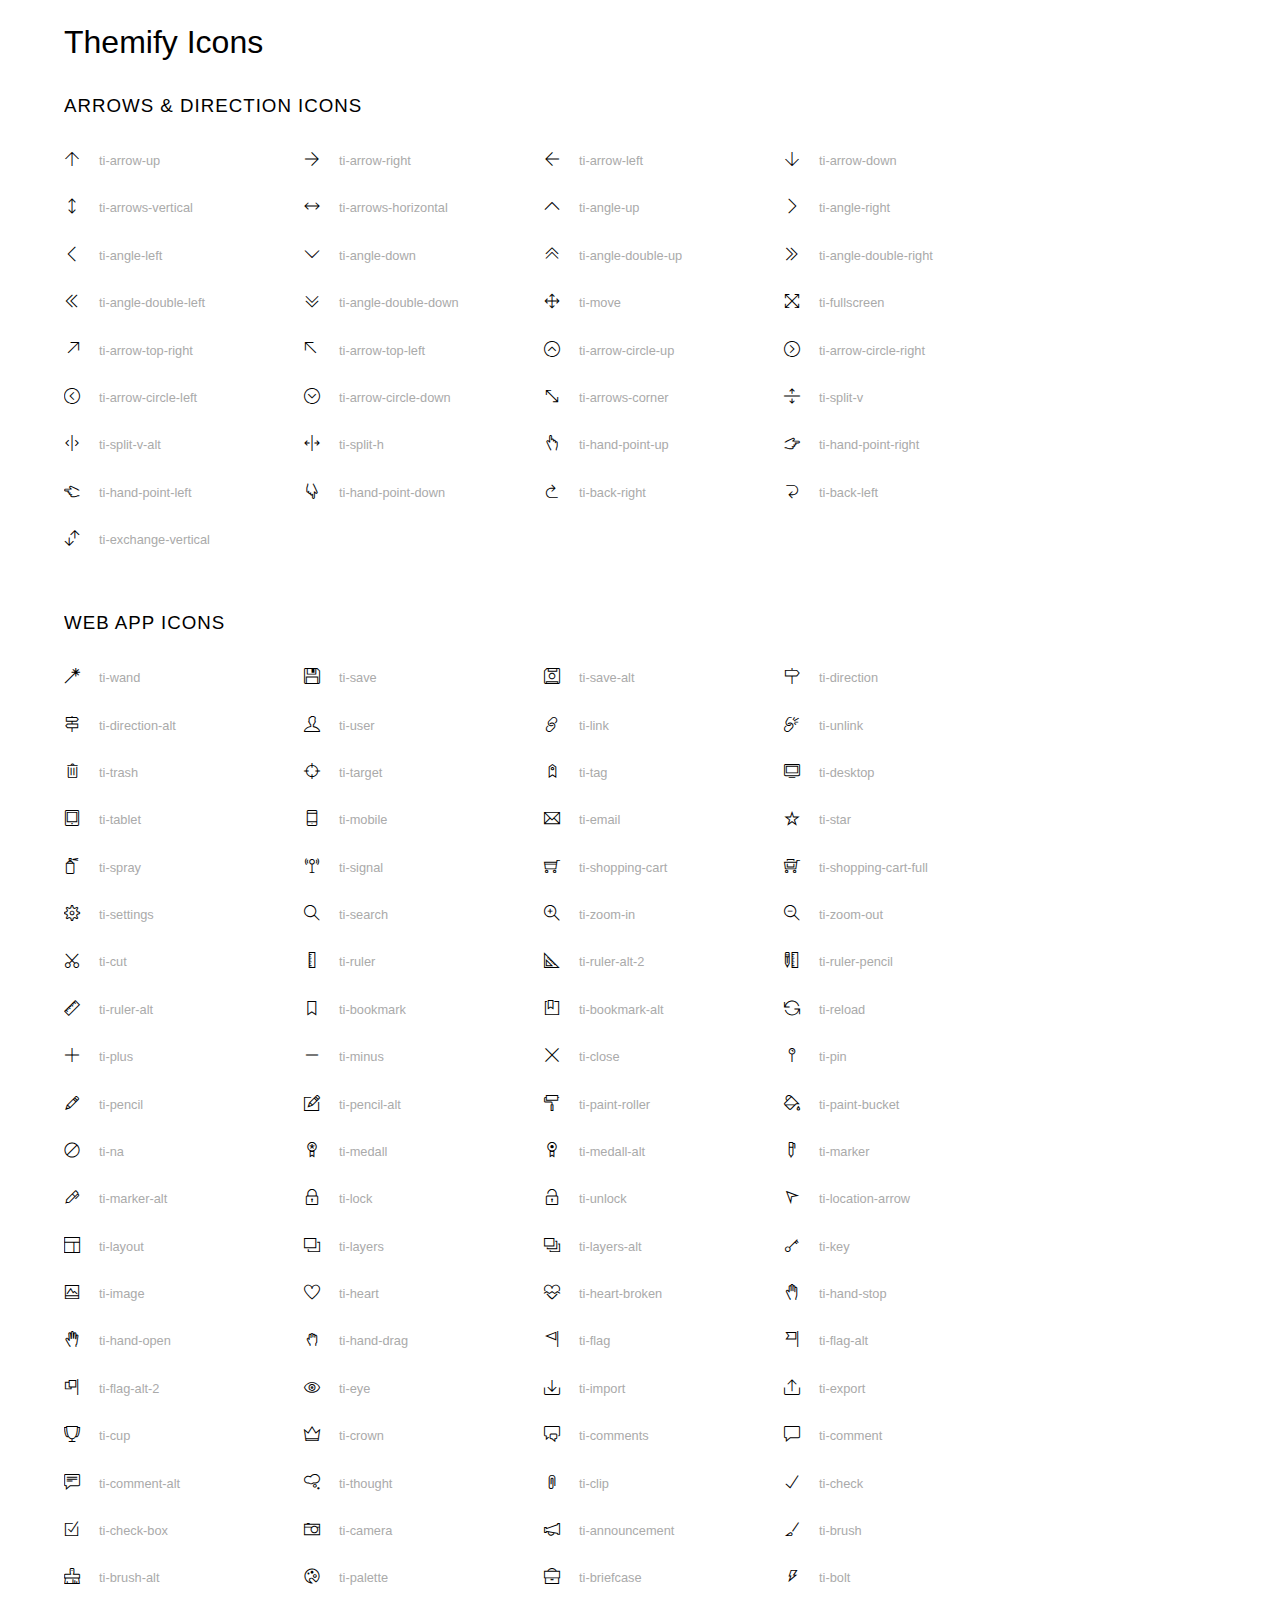
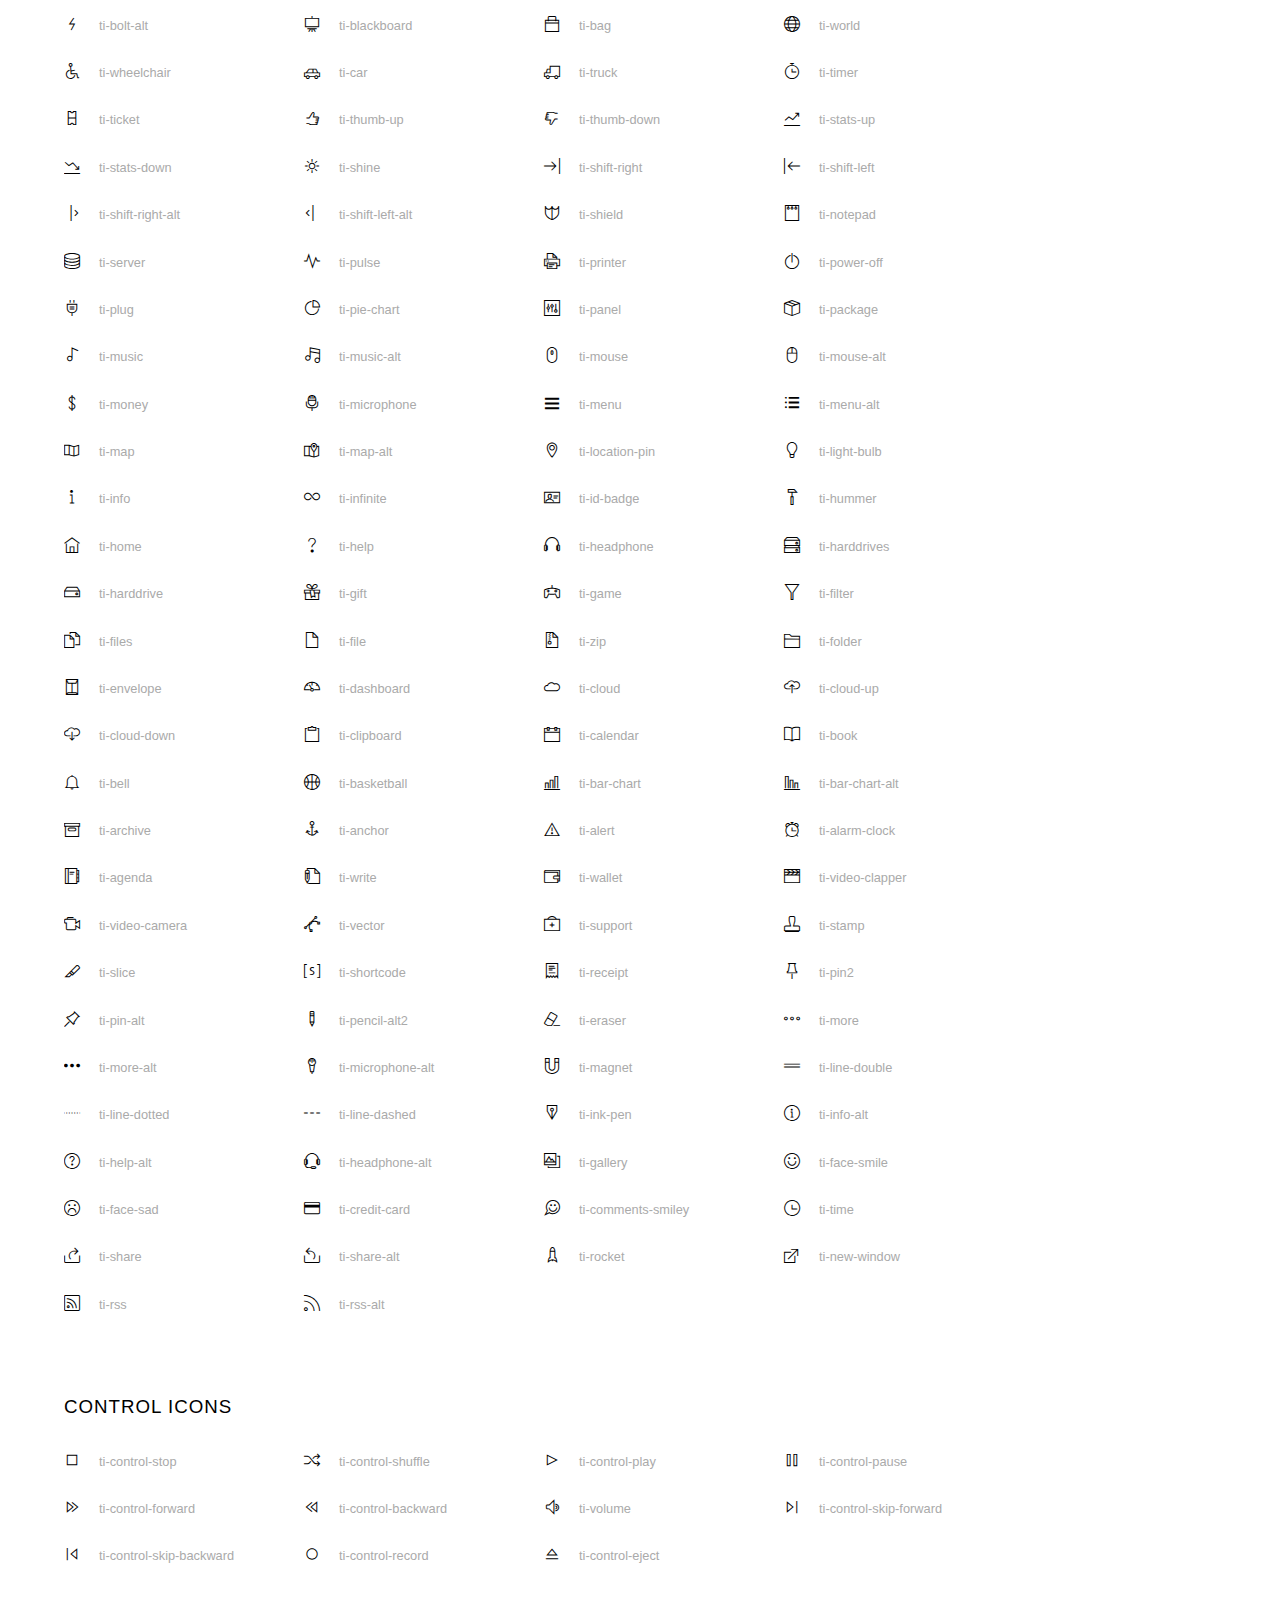
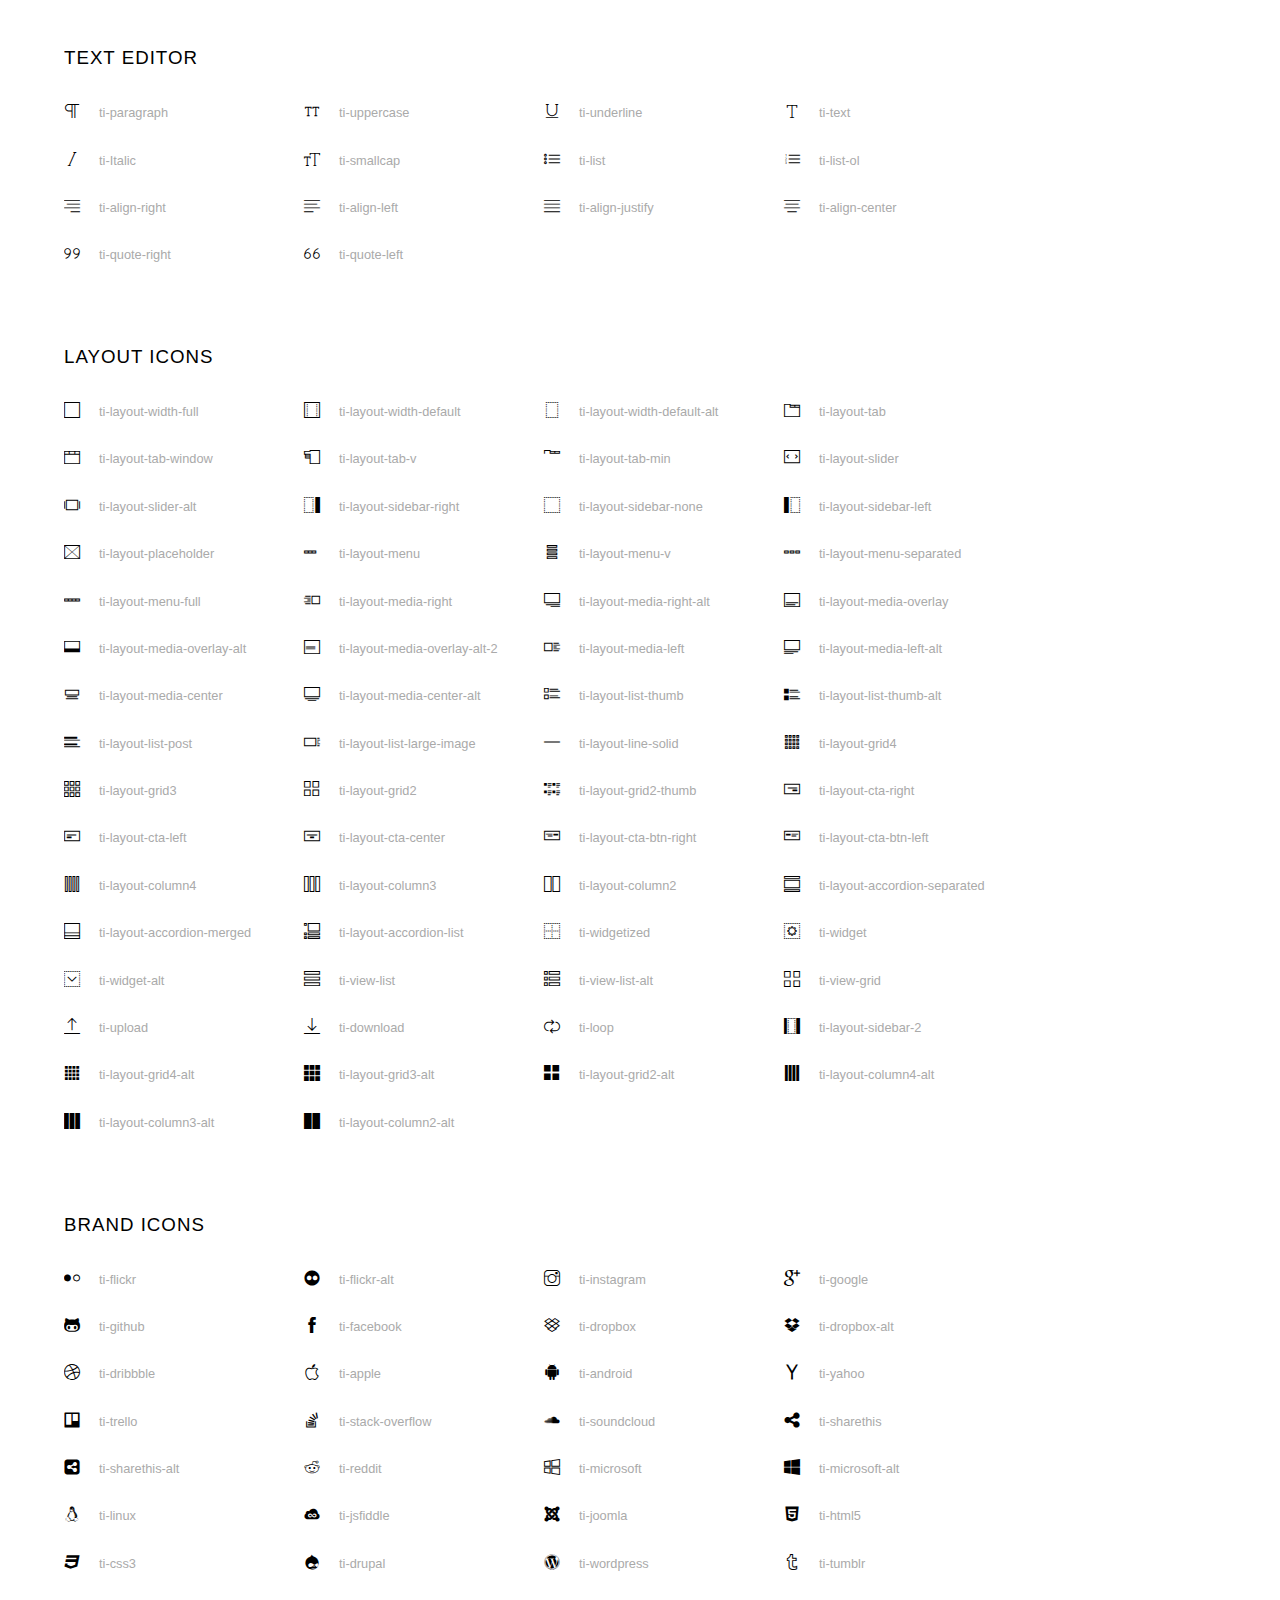
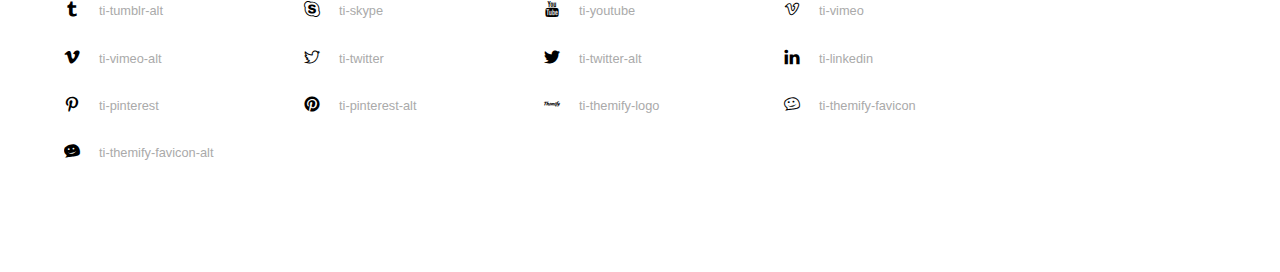
<file: assets/fonts/themify-icons/index.html>
<!doctype html>
<html>
<head>
	<meta charset="utf-8">
	<title>Themify Icon Font</title>
	<meta name="viewport" content="width=device-width">
	<link rel="stylesheet" href="demo-files/demo.css">
	<link rel="stylesheet" href="themify-icons.css">
	<!--[if lt IE 8]><!-->
	<link rel="stylesheet" href="ie7/ie7.css">
	<!--<![endif]-->
</head>
<body>
	<h1>Themify Icons</h1>

	<div class="icon-section">

		<div class="icon-section">
			<h3>Arrows &amp; Direction Icons </h3>

			<div class="icon-container">
				<span class="ti-arrow-up"></span><span class="icon-name"> ti-arrow-up</span>
			</div>
			<div class="icon-container">
				<span class="ti-arrow-right"></span><span class="icon-name"> ti-arrow-right</span>
			</div>
			<div class="icon-container">
				<span class="ti-arrow-left"></span><span class="icon-name"> ti-arrow-left</span>
			</div>
			<div class="icon-container">
				<span class="ti-arrow-down"></span><span class="icon-name"> ti-arrow-down</span>
			</div>
			<div class="icon-container">
				<span class="ti-arrows-vertical"></span><span class="icon-name"> ti-arrows-vertical</span>
			</div>
			<div class="icon-container">
				<span class="ti-arrows-horizontal"></span><span class="icon-name"> ti-arrows-horizontal</span>
			</div>
			<div class="icon-container">
				<span class="ti-angle-up"></span><span class="icon-name"> ti-angle-up</span>
			</div>
			<div class="icon-container">
				<span class="ti-angle-right"></span><span class="icon-name"> ti-angle-right</span>
			</div>
			<div class="icon-container">
				<span class="ti-angle-left"></span><span class="icon-name"> ti-angle-left</span>
			</div>
			<div class="icon-container">
				<span class="ti-angle-down"></span><span class="icon-name"> ti-angle-down</span>
			</div>	
			<div class="icon-container">
				<span class="ti-angle-double-up"></span><span class="icon-name"> ti-angle-double-up</span>
			</div>
			<div class="icon-container">
				<span class="ti-angle-double-right"></span><span class="icon-name"> ti-angle-double-right</span>
			</div>
			<div class="icon-container">
				<span class="ti-angle-double-left"></span><span class="icon-name"> ti-angle-double-left</span>
			</div>
			<div class="icon-container">
				<span class="ti-angle-double-down"></span><span class="icon-name"> ti-angle-double-down</span>
			</div>					
			<div class="icon-container">
				<span class="ti-move"></span><span class="icon-name"> ti-move</span>
			</div>
			<div class="icon-container">
				<span class="ti-fullscreen"></span><span class="icon-name"> ti-fullscreen</span>
			</div>
			<div class="icon-container">
				<span class="ti-arrow-top-right"></span><span class="icon-name"> ti-arrow-top-right</span>
			</div>
			<div class="icon-container">
				<span class="ti-arrow-top-left"></span><span class="icon-name"> ti-arrow-top-left</span>
			</div>
			<div class="icon-container">
				<span class="ti-arrow-circle-up"></span><span class="icon-name"> ti-arrow-circle-up</span>
			</div>
			<div class="icon-container">
				<span class="ti-arrow-circle-right"></span><span class="icon-name"> ti-arrow-circle-right</span>
			</div>
			<div class="icon-container">
				<span class="ti-arrow-circle-left"></span><span class="icon-name"> ti-arrow-circle-left</span>
			</div>
			<div class="icon-container">
				<span class="ti-arrow-circle-down"></span><span class="icon-name"> ti-arrow-circle-down</span>
			</div>
			<div class="icon-container">
				<span class="ti-arrows-corner"></span><span class="icon-name"> ti-arrows-corner</span>
			</div>
			<div class="icon-container">
				<span class="ti-split-v"></span><span class="icon-name"> ti-split-v</span>
			</div>

			<div class="icon-container">
				<span class="ti-split-v-alt"></span><span class="icon-name"> ti-split-v-alt</span>
			</div>
			<div class="icon-container">
				<span class="ti-split-h"></span><span class="icon-name"> ti-split-h</span>
			</div>
			<div class="icon-container">
				<span class="ti-hand-point-up"></span><span class="icon-name"> ti-hand-point-up</span>
			</div>
			<div class="icon-container">
				<span class="ti-hand-point-right"></span><span class="icon-name"> ti-hand-point-right</span>
			</div>
			<div class="icon-container">
				<span class="ti-hand-point-left"></span><span class="icon-name"> ti-hand-point-left</span>
			</div>
			<div class="icon-container">
				<span class="ti-hand-point-down"></span><span class="icon-name"> ti-hand-point-down</span>
			</div>
			<div class="icon-container">
				<span class="ti-back-right"></span><span class="icon-name"> ti-back-right</span>
			</div>
			<div class="icon-container">
				<span class="ti-back-left"></span><span class="icon-name"> ti-back-left</span>
			</div>
			<div class="icon-container">
				<span class="ti-exchange-vertical"></span><span class="icon-name"> ti-exchange-vertical</span>
			</div>

		</div> <!-- Arrows Icons -->



		<h3>Web App Icons</h3>
		
		<div class="icon-section">

			<div class="icon-container">
				<span class="ti-wand"></span><span class="icon-name"> ti-wand</span>
			</div>
			<div class="icon-container">
				<span class="ti-save"></span><span class="icon-name"> ti-save</span>
			</div>
			<div class="icon-container">
				<span class="ti-save-alt"></span><span class="icon-name"> ti-save-alt</span>
			</div>

			<div class="icon-container">
				<span class="ti-direction"></span><span class="icon-name"> ti-direction</span>
			</div>
			<div class="icon-container">
				<span class="ti-direction-alt"></span><span class="icon-name"> ti-direction-alt</span>
			</div>
			<div class="icon-container">
				<span class="ti-user"></span><span class="icon-name"> ti-user</span>
			</div>
			<div class="icon-container">
				<span class="ti-link"></span><span class="icon-name"> ti-link</span>
			</div>
			<div class="icon-container">
				<span class="ti-unlink"></span><span class="icon-name"> ti-unlink</span>
			</div>
			<div class="icon-container">
				<span class="ti-trash"></span><span class="icon-name"> ti-trash</span>
			</div>
			<div class="icon-container">
				<span class="ti-target"></span><span class="icon-name"> ti-target</span>
			</div>
			<div class="icon-container">
				<span class="ti-tag"></span><span class="icon-name"> ti-tag</span>
			</div>
			<div class="icon-container">
				<span class="ti-desktop"></span><span class="icon-name"> ti-desktop</span>
			</div>
			<div class="icon-container">
				<span class="ti-tablet"></span><span class="icon-name"> ti-tablet</span>
			</div>
			<div class="icon-container">
				<span class="ti-mobile"></span><span class="icon-name"> ti-mobile</span>
			</div>
			<div class="icon-container">
				<span class="ti-email"></span><span class="icon-name"> ti-email</span>
			</div>	
			<div class="icon-container">
				<span class="ti-star"></span><span class="icon-name"> ti-star</span>
			</div>
			<div class="icon-container">
				<span class="ti-spray"></span><span class="icon-name"> ti-spray</span>
			</div>
			<div class="icon-container">
				<span class="ti-signal"></span><span class="icon-name"> ti-signal</span>
			</div>
			<div class="icon-container">
				<span class="ti-shopping-cart"></span><span class="icon-name"> ti-shopping-cart</span>
			</div>
			<div class="icon-container">
				<span class="ti-shopping-cart-full"></span><span class="icon-name"> ti-shopping-cart-full</span>
			</div>
			<div class="icon-container">
				<span class="ti-settings"></span><span class="icon-name"> ti-settings</span>
			</div>
			<div class="icon-container">
				<span class="ti-search"></span><span class="icon-name"> ti-search</span>
			</div>
			<div class="icon-container">
				<span class="ti-zoom-in"></span><span class="icon-name"> ti-zoom-in</span>
			</div>
			<div class="icon-container">
				<span class="ti-zoom-out"></span><span class="icon-name"> ti-zoom-out</span>
			</div>
			<div class="icon-container">
				<span class="ti-cut"></span><span class="icon-name"> ti-cut</span>
			</div>
			<div class="icon-container">
				<span class="ti-ruler"></span><span class="icon-name"> ti-ruler</span>
			</div>
			<div class="icon-container">
				<span class="ti-ruler-alt-2"></span><span class="icon-name"> ti-ruler-alt-2</span>
			</div>			
			<div class="icon-container">
				<span class="ti-ruler-pencil"></span><span class="icon-name"> ti-ruler-pencil</span>
			</div>
			<div class="icon-container">
				<span class="ti-ruler-alt"></span><span class="icon-name"> ti-ruler-alt</span>
			</div>
			<div class="icon-container">
				<span class="ti-bookmark"></span><span class="icon-name"> ti-bookmark</span>
			</div>
			<div class="icon-container">
				<span class="ti-bookmark-alt"></span><span class="icon-name"> ti-bookmark-alt</span>
			</div>
			<div class="icon-container">
				<span class="ti-reload"></span><span class="icon-name"> ti-reload</span>
			</div>
			<div class="icon-container">
				<span class="ti-plus"></span><span class="icon-name"> ti-plus</span>
			</div>
			<div class="icon-container">
				<span class="ti-minus"></span><span class="icon-name"> ti-minus</span>
			</div>
			<div class="icon-container">
				<span class="ti-close"></span><span class="icon-name"> ti-close</span>
			</div>			
			<div class="icon-container">
				<span class="ti-pin"></span><span class="icon-name"> ti-pin</span>
			</div>
			<div class="icon-container">
				<span class="ti-pencil"></span><span class="icon-name"> ti-pencil</span>
			</div>
					
		  	<div class="icon-container">
				<span class="ti-pencil-alt"></span><span class="icon-name"> ti-pencil-alt</span>
			</div>
			<div class="icon-container">
				<span class="ti-paint-roller"></span><span class="icon-name"> ti-paint-roller</span>
			</div>
			<div class="icon-container">
				<span class="ti-paint-bucket"></span><span class="icon-name"> ti-paint-bucket</span>
			</div>
			<div class="icon-container">
				<span class="ti-na"></span><span class="icon-name"> ti-na</span>
			</div>
			<div class="icon-container">
				<span class="ti-medall"></span><span class="icon-name"> ti-medall</span>
			</div>
			<div class="icon-container">
				<span class="ti-medall-alt"></span><span class="icon-name"> ti-medall-alt</span>
			</div>
			<div class="icon-container">
				<span class="ti-marker"></span><span class="icon-name"> ti-marker</span>
			</div>
			<div class="icon-container">
				<span class="ti-marker-alt"></span><span class="icon-name"> ti-marker-alt</span>
			</div>

			<div class="icon-container">
				<span class="ti-lock"></span><span class="icon-name"> ti-lock</span>
			</div>
			<div class="icon-container">
				<span class="ti-unlock"></span><span class="icon-name"> ti-unlock</span>
			</div>
			<div class="icon-container">
				<span class="ti-location-arrow"></span><span class="icon-name"> ti-location-arrow</span>
			</div>
			<div class="icon-container">
				<span class="ti-layout"></span><span class="icon-name"> ti-layout</span>
			</div>
			<div class="icon-container">
				<span class="ti-layers"></span><span class="icon-name"> ti-layers</span>
			</div>
			<div class="icon-container">
				<span class="ti-layers-alt"></span><span class="icon-name"> ti-layers-alt</span>
			</div>
			<div class="icon-container">
				<span class="ti-key"></span><span class="icon-name"> ti-key</span>
			</div>
			<div class="icon-container">
				<span class="ti-image"></span><span class="icon-name"> ti-image</span>
			</div>
			<div class="icon-container">
				<span class="ti-heart"></span><span class="icon-name"> ti-heart</span>
			</div>
			<div class="icon-container">
				<span class="ti-heart-broken"></span><span class="icon-name"> ti-heart-broken</span>
			</div>
			<div class="icon-container">
				<span class="ti-hand-stop"></span><span class="icon-name"> ti-hand-stop</span>
			</div>
			<div class="icon-container">
				<span class="ti-hand-open"></span><span class="icon-name"> ti-hand-open</span>
			</div>
			<div class="icon-container">
				<span class="ti-hand-drag"></span><span class="icon-name"> ti-hand-drag</span>
			</div>
			<div class="icon-container">
				<span class="ti-flag"></span><span class="icon-name"> ti-flag</span>
			</div>
			<div class="icon-container">
				<span class="ti-flag-alt"></span><span class="icon-name"> ti-flag-alt</span>
			</div>
			<div class="icon-container">
				<span class="ti-flag-alt-2"></span><span class="icon-name"> ti-flag-alt-2</span>
			</div>
			<div class="icon-container">
				<span class="ti-eye"></span><span class="icon-name"> ti-eye</span>
			</div>
			<div class="icon-container">
				<span class="ti-import"></span><span class="icon-name"> ti-import</span>
			</div>			
			<div class="icon-container">
				<span class="ti-export"></span><span class="icon-name"> ti-export</span>
			</div>
			<div class="icon-container">
				<span class="ti-cup"></span><span class="icon-name"> ti-cup</span>
			</div>
			<div class="icon-container">
				<span class="ti-crown"></span><span class="icon-name"> ti-crown</span>
			</div>
			<div class="icon-container">
				<span class="ti-comments"></span><span class="icon-name"> ti-comments</span>
			</div>
			<div class="icon-container">
				<span class="ti-comment"></span><span class="icon-name"> ti-comment</span>
			</div>
			<div class="icon-container">
				<span class="ti-comment-alt"></span><span class="icon-name"> ti-comment-alt</span>
			</div>
			<div class="icon-container">
				<span class="ti-thought"></span><span class="icon-name"> ti-thought</span>
			</div>			
			<div class="icon-container">
				<span class="ti-clip"></span><span class="icon-name"> ti-clip</span>
			</div>

			<div class="icon-container">
				<span class="ti-check"></span><span class="icon-name"> ti-check</span>
			</div>
			<div class="icon-container">
				<span class="ti-check-box"></span><span class="icon-name"> ti-check-box</span>
			</div>
			<div class="icon-container">
				<span class="ti-camera"></span><span class="icon-name"> ti-camera</span>
			</div>
			<div class="icon-container">
				<span class="ti-announcement"></span><span class="icon-name"> ti-announcement</span>
			</div>
			<div class="icon-container">
				<span class="ti-brush"></span><span class="icon-name"> ti-brush</span>
			</div>
			<div class="icon-container">
				<span class="ti-brush-alt"></span><span class="icon-name"> ti-brush-alt</span>
			</div>
			<div class="icon-container">
				<span class="ti-palette"></span><span class="icon-name"> ti-palette</span>
			</div>			
			<div class="icon-container">
				<span class="ti-briefcase"></span><span class="icon-name"> ti-briefcase</span>
			</div>
			<div class="icon-container">
				<span class="ti-bolt"></span><span class="icon-name"> ti-bolt</span>
			</div>
			<div class="icon-container">
				<span class="ti-bolt-alt"></span><span class="icon-name"> ti-bolt-alt</span>
			</div>
			<div class="icon-container">
				<span class="ti-blackboard"></span><span class="icon-name"> ti-blackboard</span>
			</div>
			<div class="icon-container">
				<span class="ti-bag"></span><span class="icon-name"> ti-bag</span>
			</div>
			<div class="icon-container">
				<span class="ti-world"></span><span class="icon-name"> ti-world</span>
			</div>
			<div class="icon-container">
				<span class="ti-wheelchair"></span><span class="icon-name"> ti-wheelchair</span>
			</div>
			<div class="icon-container">
				<span class="ti-car"></span><span class="icon-name"> ti-car</span>
			</div>
			<div class="icon-container">
				<span class="ti-truck"></span><span class="icon-name"> ti-truck</span>
			</div>
			<div class="icon-container">
				<span class="ti-timer"></span><span class="icon-name"> ti-timer</span>
			</div>
			<div class="icon-container">
				<span class="ti-ticket"></span><span class="icon-name"> ti-ticket</span>
			</div>
			<div class="icon-container">
				<span class="ti-thumb-up"></span><span class="icon-name"> ti-thumb-up</span>
			</div>
			<div class="icon-container">
				<span class="ti-thumb-down"></span><span class="icon-name"> ti-thumb-down</span>
			</div>

			<div class="icon-container">
				<span class="ti-stats-up"></span><span class="icon-name"> ti-stats-up</span>
			</div>
			<div class="icon-container">
				<span class="ti-stats-down"></span><span class="icon-name"> ti-stats-down</span>
			</div>
			<div class="icon-container">
				<span class="ti-shine"></span><span class="icon-name"> ti-shine</span>
			</div>
			<div class="icon-container">
				<span class="ti-shift-right"></span><span class="icon-name"> ti-shift-right</span>
			</div>
			<div class="icon-container">
				<span class="ti-shift-left"></span><span class="icon-name"> ti-shift-left</span>
			</div>

			<div class="icon-container">
				<span class="ti-shift-right-alt"></span><span class="icon-name"> ti-shift-right-alt</span>
			</div>
			<div class="icon-container">
				<span class="ti-shift-left-alt"></span><span class="icon-name"> ti-shift-left-alt</span>
			</div>
			<div class="icon-container">
				<span class="ti-shield"></span><span class="icon-name"> ti-shield</span>
			</div>
			<div class="icon-container">
				<span class="ti-notepad"></span><span class="icon-name"> ti-notepad</span>
			</div>
			<div class="icon-container">
				<span class="ti-server"></span><span class="icon-name"> ti-server</span>
			</div>

			<div class="icon-container">
				<span class="ti-pulse"></span><span class="icon-name"> ti-pulse</span>
			</div>
			<div class="icon-container">
				<span class="ti-printer"></span><span class="icon-name"> ti-printer</span>
			</div>
			<div class="icon-container">
				<span class="ti-power-off"></span><span class="icon-name"> ti-power-off</span>
			</div>
			<div class="icon-container">
				<span class="ti-plug"></span><span class="icon-name"> ti-plug</span>
			</div>
			<div class="icon-container">
				<span class="ti-pie-chart"></span><span class="icon-name"> ti-pie-chart</span>
			</div>

			<div class="icon-container">
				<span class="ti-panel"></span><span class="icon-name"> ti-panel</span>
			</div>
			<div class="icon-container">
				<span class="ti-package"></span><span class="icon-name"> ti-package</span>
			</div>
			<div class="icon-container">
				<span class="ti-music"></span><span class="icon-name"> ti-music</span>
			</div>
			<div class="icon-container">
				<span class="ti-music-alt"></span><span class="icon-name"> ti-music-alt</span>
			</div>
			<div class="icon-container">
				<span class="ti-mouse"></span><span class="icon-name"> ti-mouse</span>
			</div>
			<div class="icon-container">
				<span class="ti-mouse-alt"></span><span class="icon-name"> ti-mouse-alt</span>
			</div>
			<div class="icon-container">
				<span class="ti-money"></span><span class="icon-name"> ti-money</span>
			</div>
			<div class="icon-container">
				<span class="ti-microphone"></span><span class="icon-name"> ti-microphone</span>
			</div>
			<div class="icon-container">
				<span class="ti-menu"></span><span class="icon-name"> ti-menu</span>
			</div>
			<div class="icon-container">
				<span class="ti-menu-alt"></span><span class="icon-name"> ti-menu-alt</span>
			</div>
			<div class="icon-container">
				<span class="ti-map"></span><span class="icon-name"> ti-map</span>
			</div>
			<div class="icon-container">
				<span class="ti-map-alt"></span><span class="icon-name"> ti-map-alt</span>
			</div>

			<div class="icon-container">
				<span class="ti-location-pin"></span><span class="icon-name"> ti-location-pin</span>
			</div>

			<div class="icon-container">
				<span class="ti-light-bulb"></span><span class="icon-name"> ti-light-bulb</span>
			</div>
			<div class="icon-container">
				<span class="ti-info"></span><span class="icon-name"> ti-info</span>
			</div>
			<div class="icon-container">
				<span class="ti-infinite"></span><span class="icon-name"> ti-infinite</span>
			</div>
			<div class="icon-container">
				<span class="ti-id-badge"></span><span class="icon-name"> ti-id-badge</span>
			</div>
			<div class="icon-container">
				<span class="ti-hummer"></span><span class="icon-name"> ti-hummer</span>
			</div>
			<div class="icon-container">
				<span class="ti-home"></span><span class="icon-name"> ti-home</span>
			</div>
			<div class="icon-container">
				<span class="ti-help"></span><span class="icon-name"> ti-help</span>
			</div>
			<div class="icon-container">
				<span class="ti-headphone"></span><span class="icon-name"> ti-headphone</span>
			</div>
			<div class="icon-container">
				<span class="ti-harddrives"></span><span class="icon-name"> ti-harddrives</span>
			</div>
			<div class="icon-container">
				<span class="ti-harddrive"></span><span class="icon-name"> ti-harddrive</span>
			</div>
			<div class="icon-container">
				<span class="ti-gift"></span><span class="icon-name"> ti-gift</span>
			</div>
			<div class="icon-container">
				<span class="ti-game"></span><span class="icon-name"> ti-game</span>
			</div>
			<div class="icon-container">
				<span class="ti-filter"></span><span class="icon-name"> ti-filter</span>
			</div>
			<div class="icon-container">
				<span class="ti-files"></span><span class="icon-name"> ti-files</span>
			</div>
			<div class="icon-container">
				<span class="ti-file"></span><span class="icon-name"> ti-file</span>
			</div>
			<div class="icon-container">
				<span class="ti-zip"></span><span class="icon-name"> ti-zip</span>
			</div>
			<div class="icon-container">
				<span class="ti-folder"></span><span class="icon-name"> ti-folder</span>
			</div>			
			<div class="icon-container">
				<span class="ti-envelope"></span><span class="icon-name"> ti-envelope</span>
			</div>


			<div class="icon-container">
				<span class="ti-dashboard"></span><span class="icon-name"> ti-dashboard</span>
			</div>
			<div class="icon-container">
				<span class="ti-cloud"></span><span class="icon-name"> ti-cloud</span>
			</div>
			<div class="icon-container">
				<span class="ti-cloud-up"></span><span class="icon-name"> ti-cloud-up</span>
			</div>
			<div class="icon-container">
				<span class="ti-cloud-down"></span><span class="icon-name"> ti-cloud-down</span>
			</div>
			<div class="icon-container">
				<span class="ti-clipboard"></span><span class="icon-name"> ti-clipboard</span>
			</div>
			<div class="icon-container">
				<span class="ti-calendar"></span><span class="icon-name"> ti-calendar</span>
			</div>
			<div class="icon-container">
				<span class="ti-book"></span><span class="icon-name"> ti-book</span>
			</div>
			<div class="icon-container">
				<span class="ti-bell"></span><span class="icon-name"> ti-bell</span>
			</div>
			<div class="icon-container">
				<span class="ti-basketball"></span><span class="icon-name"> ti-basketball</span>
			</div>
			<div class="icon-container">
				<span class="ti-bar-chart"></span><span class="icon-name"> ti-bar-chart</span>
			</div>
			<div class="icon-container">
				<span class="ti-bar-chart-alt"></span><span class="icon-name"> ti-bar-chart-alt</span>
			</div>


			<div class="icon-container">
				<span class="ti-archive"></span><span class="icon-name"> ti-archive</span>
			</div>
			<div class="icon-container">
				<span class="ti-anchor"></span><span class="icon-name"> ti-anchor</span>
			</div>

			<div class="icon-container">
				<span class="ti-alert"></span><span class="icon-name"> ti-alert</span>
			</div>
			<div class="icon-container">
				<span class="ti-alarm-clock"></span><span class="icon-name"> ti-alarm-clock</span>
			</div>
			<div class="icon-container">
				<span class="ti-agenda"></span><span class="icon-name"> ti-agenda</span>
			</div>
			<div class="icon-container">
				<span class="ti-write"></span><span class="icon-name"> ti-write</span>
			</div>

			<div class="icon-container">
				<span class="ti-wallet"></span><span class="icon-name"> ti-wallet</span>
			</div>
			<div class="icon-container">
				<span class="ti-video-clapper"></span><span class="icon-name"> ti-video-clapper</span>
			</div>
			<div class="icon-container">
				<span class="ti-video-camera"></span><span class="icon-name"> ti-video-camera</span>
			</div>
			<div class="icon-container">
				<span class="ti-vector"></span><span class="icon-name"> ti-vector</span>
			</div>

			<div class="icon-container">
				<span class="ti-support"></span><span class="icon-name"> ti-support</span>
			</div>
			<div class="icon-container">
				<span class="ti-stamp"></span><span class="icon-name"> ti-stamp</span>
			</div>
			<div class="icon-container">
				<span class="ti-slice"></span><span class="icon-name"> ti-slice</span>
			</div>
			<div class="icon-container">
				<span class="ti-shortcode"></span><span class="icon-name"> ti-shortcode</span>
			</div>
			<div class="icon-container">
				<span class="ti-receipt"></span><span class="icon-name"> ti-receipt</span>
			</div>
			<div class="icon-container">
				<span class="ti-pin2"></span><span class="icon-name"> ti-pin2</span>
			</div>
			<div class="icon-container">
				<span class="ti-pin-alt"></span><span class="icon-name"> ti-pin-alt</span>
			</div>
			<div class="icon-container">
				<span class="ti-pencil-alt2"></span><span class="icon-name"> ti-pencil-alt2</span>
			</div>
			<div class="icon-container">
				<span class="ti-eraser"></span><span class="icon-name"> ti-eraser</span>
			</div>			
			<div class="icon-container">
				<span class="ti-more"></span><span class="icon-name"> ti-more</span>
			</div>
			<div class="icon-container">
				<span class="ti-more-alt"></span><span class="icon-name"> ti-more-alt</span>
			</div>
			<div class="icon-container">
				<span class="ti-microphone-alt"></span><span class="icon-name"> ti-microphone-alt</span>
			</div>
			<div class="icon-container">
				<span class="ti-magnet"></span><span class="icon-name"> ti-magnet</span>
			</div>
			<div class="icon-container">
				<span class="ti-line-double"></span><span class="icon-name"> ti-line-double</span>
			</div>
			<div class="icon-container">
				<span class="ti-line-dotted"></span><span class="icon-name"> ti-line-dotted</span>
			</div>
			<div class="icon-container">
				<span class="ti-line-dashed"></span><span class="icon-name"> ti-line-dashed</span>
			</div>

			<div class="icon-container">
				<span class="ti-ink-pen"></span><span class="icon-name"> ti-ink-pen</span>
			</div>
			<div class="icon-container">
				<span class="ti-info-alt"></span><span class="icon-name"> ti-info-alt</span>
			</div>
			<div class="icon-container">
				<span class="ti-help-alt"></span><span class="icon-name"> ti-help-alt</span>
			</div>
			<div class="icon-container">
				<span class="ti-headphone-alt"></span><span class="icon-name"> ti-headphone-alt</span>
			</div>

			<div class="icon-container">
				<span class="ti-gallery"></span><span class="icon-name"> ti-gallery</span>
			</div>
			<div class="icon-container">
				<span class="ti-face-smile"></span><span class="icon-name"> ti-face-smile</span>
			</div>
			<div class="icon-container">
				<span class="ti-face-sad"></span><span class="icon-name"> ti-face-sad</span>
			</div>
			<div class="icon-container">
				<span class="ti-credit-card"></span><span class="icon-name"> ti-credit-card</span>
			</div>
			<div class="icon-container">
				<span class="ti-comments-smiley"></span><span class="icon-name"> ti-comments-smiley</span>
			</div>
			<div class="icon-container">
				<span class="ti-time"></span><span class="icon-name"> ti-time</span>
			</div>
			<div class="icon-container">
				<span class="ti-share"></span><span class="icon-name"> ti-share</span>
			</div>
			<div class="icon-container">
				<span class="ti-share-alt"></span><span class="icon-name"> ti-share-alt</span>
			</div>
			<div class="icon-container">
				<span class="ti-rocket"></span><span class="icon-name"> ti-rocket</span>
			</div>

			<div class="icon-container">
				<span class="ti-new-window"></span><span class="icon-name"> ti-new-window</span>
			</div>

			<div class="icon-container">
				<span class="ti-rss"></span><span class="icon-name"> ti-rss</span>
			</div>

			<div class="icon-container">
				<span class="ti-rss-alt"></span><span class="icon-name"> ti-rss-alt</span>
			</div>
			
		</div><!-- Web App Icons -->


		<div class="icon-section">
			<h3>Control Icons</h3>
			<div class="icon-container">
				<span class="ti-control-stop"></span><span class="icon-name"> ti-control-stop</span>
			</div>
			<div class="icon-container">
				<span class="ti-control-shuffle"></span><span class="icon-name"> ti-control-shuffle</span>
			</div>
			<div class="icon-container">
				<span class="ti-control-play"></span><span class="icon-name"> ti-control-play</span>
			</div>
			<div class="icon-container">
				<span class="ti-control-pause"></span><span class="icon-name"> ti-control-pause</span>
			</div>
			<div class="icon-container">
				<span class="ti-control-forward"></span><span class="icon-name"> ti-control-forward</span>
			</div>
			<div class="icon-container">
				<span class="ti-control-backward"></span><span class="icon-name"> ti-control-backward</span>
			</div>	
			<div class="icon-container">
				<span class="ti-volume"></span><span class="icon-name"> ti-volume</span>
			</div>
			<div class="icon-container">
				<span class="ti-control-skip-forward"></span><span class="icon-name"> ti-control-skip-forward</span>
			</div>
			<div class="icon-container">
				<span class="ti-control-skip-backward"></span><span class="icon-name"> ti-control-skip-backward</span>
			</div>
			<div class="icon-container">
				<span class="ti-control-record"></span><span class="icon-name"> ti-control-record</span>
			</div>
			<div class="icon-container">
				<span class="ti-control-eject"></span><span class="icon-name"> ti-control-eject</span>
			</div>			
		</div> <!-- Control Icons -->


		<div class="icon-section">
			<h3>Text Editor</h3>

			<div class="icon-container">
				<span class="ti-paragraph"></span><span class="icon-name"> ti-paragraph</span>
			</div>
			<div class="icon-container">
				<span class="ti-uppercase"></span><span class="icon-name"> ti-uppercase</span>
			</div>

			<div class="icon-container">
				<span class="ti-underline"></span><span class="icon-name"> ti-underline</span>
			</div>
			<div class="icon-container">
				<span class="ti-text"></span><span class="icon-name"> ti-text</span>
			</div>
			<div class="icon-container">
				<span class="ti-Italic"></span><span class="icon-name"> ti-Italic</span>
			</div>
			<div class="icon-container">
				<span class="ti-smallcap"></span><span class="icon-name"> ti-smallcap</span>
			</div>
			<div class="icon-container">
				<span class="ti-list"></span><span class="icon-name"> ti-list</span>
			</div>
			<div class="icon-container">
				<span class="ti-list-ol"></span><span class="icon-name"> ti-list-ol</span>
			</div>
			<div class="icon-container">
				<span class="ti-align-right"></span><span class="icon-name"> ti-align-right</span>
			</div>
			<div class="icon-container">
				<span class="ti-align-left"></span><span class="icon-name"> ti-align-left</span>
			</div>
			<div class="icon-container">
				<span class="ti-align-justify"></span><span class="icon-name"> ti-align-justify</span>
			</div>
			<div class="icon-container">
				<span class="ti-align-center"></span><span class="icon-name"> ti-align-center</span>
			</div>
			<div class="icon-container">
				<span class="ti-quote-right"></span><span class="icon-name"> ti-quote-right</span>
			</div>
			<div class="icon-container">
				<span class="ti-quote-left"></span><span class="icon-name"> ti-quote-left</span>
			</div>

		</div> <!-- Text Editor -->



		<div class="icon-section">
			<h3>Layout Icons</h3>
			<div class="icon-container">
				<span class="ti-layout-width-full"></span><span class="icon-name"> ti-layout-width-full</span>
			</div>
			<div class="icon-container">
				<span class="ti-layout-width-default"></span><span class="icon-name"> ti-layout-width-default</span>
			</div>
			<div class="icon-container">
				<span class="ti-layout-width-default-alt"></span><span class="icon-name"> ti-layout-width-default-alt</span>
			</div>
			<div class="icon-container">
				<span class="ti-layout-tab"></span><span class="icon-name"> ti-layout-tab</span>
			</div>
			<div class="icon-container">
				<span class="ti-layout-tab-window"></span><span class="icon-name"> ti-layout-tab-window</span>
			</div>
			<div class="icon-container">
				<span class="ti-layout-tab-v"></span><span class="icon-name"> ti-layout-tab-v</span>
			</div>
			<div class="icon-container">
				<span class="ti-layout-tab-min"></span><span class="icon-name"> ti-layout-tab-min</span>
			</div>
			<div class="icon-container">
				<span class="ti-layout-slider"></span><span class="icon-name"> ti-layout-slider</span>
			</div>
			<div class="icon-container">
				<span class="ti-layout-slider-alt"></span><span class="icon-name"> ti-layout-slider-alt</span>
			</div>
			<div class="icon-container">
				<span class="ti-layout-sidebar-right"></span><span class="icon-name"> ti-layout-sidebar-right</span>
			</div>
			<div class="icon-container">
				<span class="ti-layout-sidebar-none"></span><span class="icon-name"> ti-layout-sidebar-none</span>
			</div>
			<div class="icon-container">
				<span class="ti-layout-sidebar-left"></span><span class="icon-name"> ti-layout-sidebar-left</span>
			</div>
			<div class="icon-container">
				<span class="ti-layout-placeholder"></span><span class="icon-name"> ti-layout-placeholder</span>
			</div>
			<div class="icon-container">
				<span class="ti-layout-menu"></span><span class="icon-name"> ti-layout-menu</span>
			</div>
			<div class="icon-container">
				<span class="ti-layout-menu-v"></span><span class="icon-name"> ti-layout-menu-v</span>
			</div>
			<div class="icon-container">
				<span class="ti-layout-menu-separated"></span><span class="icon-name"> ti-layout-menu-separated</span>
			</div>
			<div class="icon-container">
				<span class="ti-layout-menu-full"></span><span class="icon-name"> ti-layout-menu-full</span>
			</div>
			<div class="icon-container">
				<span class="ti-layout-media-right"></span><span class="icon-name"> ti-layout-media-right</span>
			</div>
			<div class="icon-container">
				<span class="ti-layout-media-right-alt"></span><span class="icon-name"> ti-layout-media-right-alt</span>
			</div>
			<div class="icon-container">
				<span class="ti-layout-media-overlay"></span><span class="icon-name"> ti-layout-media-overlay</span>
			</div>
			<div class="icon-container">
				<span class="ti-layout-media-overlay-alt"></span><span class="icon-name"> ti-layout-media-overlay-alt</span>
			</div>
			<div class="icon-container">
				<span class="ti-layout-media-overlay-alt-2"></span><span class="icon-name"> ti-layout-media-overlay-alt-2</span>
			</div>
			<div class="icon-container">
				<span class="ti-layout-media-left"></span><span class="icon-name"> ti-layout-media-left</span>
			</div>
			<div class="icon-container">
				<span class="ti-layout-media-left-alt"></span><span class="icon-name"> ti-layout-media-left-alt</span>
			</div>
			<div class="icon-container">
				<span class="ti-layout-media-center"></span><span class="icon-name"> ti-layout-media-center</span>
			</div>
			<div class="icon-container">
				<span class="ti-layout-media-center-alt"></span><span class="icon-name"> ti-layout-media-center-alt</span>
			</div>
			<div class="icon-container">
				<span class="ti-layout-list-thumb"></span><span class="icon-name"> ti-layout-list-thumb</span>
			</div>
			<div class="icon-container">
				<span class="ti-layout-list-thumb-alt"></span><span class="icon-name"> ti-layout-list-thumb-alt</span>
			</div>
			<div class="icon-container">
				<span class="ti-layout-list-post"></span><span class="icon-name"> ti-layout-list-post</span>
			</div>
			<div class="icon-container">
				<span class="ti-layout-list-large-image"></span><span class="icon-name"> ti-layout-list-large-image</span>
			</div>
			<div class="icon-container">
				<span class="ti-layout-line-solid"></span><span class="icon-name"> ti-layout-line-solid</span>
			</div>
			<div class="icon-container">
				<span class="ti-layout-grid4"></span><span class="icon-name"> ti-layout-grid4</span>
			</div>
			<div class="icon-container">
				<span class="ti-layout-grid3"></span><span class="icon-name"> ti-layout-grid3</span>
			</div>
			<div class="icon-container">
				<span class="ti-layout-grid2"></span><span class="icon-name"> ti-layout-grid2</span>
			</div>
			<div class="icon-container">
				<span class="ti-layout-grid2-thumb"></span><span class="icon-name"> ti-layout-grid2-thumb</span>
			</div>
			<div class="icon-container">
				<span class="ti-layout-cta-right"></span><span class="icon-name"> ti-layout-cta-right</span>
			</div>
			<div class="icon-container">
				<span class="ti-layout-cta-left"></span><span class="icon-name"> ti-layout-cta-left</span>
			</div>
			<div class="icon-container">
				<span class="ti-layout-cta-center"></span><span class="icon-name"> ti-layout-cta-center</span>
			</div>
			<div class="icon-container">
				<span class="ti-layout-cta-btn-right"></span><span class="icon-name"> ti-layout-cta-btn-right</span>
			</div>
			<div class="icon-container">
				<span class="ti-layout-cta-btn-left"></span><span class="icon-name"> ti-layout-cta-btn-left</span>
			</div>
			<div class="icon-container">
				<span class="ti-layout-column4"></span><span class="icon-name"> ti-layout-column4</span>
			</div>
			<div class="icon-container">
				<span class="ti-layout-column3"></span><span class="icon-name"> ti-layout-column3</span>
			</div>
			<div class="icon-container">
				<span class="ti-layout-column2"></span><span class="icon-name"> ti-layout-column2</span>
			</div>
			<div class="icon-container">
				<span class="ti-layout-accordion-separated"></span><span class="icon-name"> ti-layout-accordion-separated</span>
			</div>
			<div class="icon-container">
				<span class="ti-layout-accordion-merged"></span><span class="icon-name"> ti-layout-accordion-merged</span>
			</div>
			<div class="icon-container">
				<span class="ti-layout-accordion-list"></span><span class="icon-name"> ti-layout-accordion-list</span>
			</div>
			<div class="icon-container">
				<span class="ti-widgetized"></span><span class="icon-name"> ti-widgetized</span>
			</div>
			<div class="icon-container">
				<span class="ti-widget"></span><span class="icon-name"> ti-widget</span>
			</div>
			<div class="icon-container">
				<span class="ti-widget-alt"></span><span class="icon-name"> ti-widget-alt</span>
			</div>
			<div class="icon-container">
				<span class="ti-view-list"></span><span class="icon-name"> ti-view-list</span>
			</div>
			<div class="icon-container">
				<span class="ti-view-list-alt"></span><span class="icon-name"> ti-view-list-alt</span>
			</div>
			<div class="icon-container">
				<span class="ti-view-grid"></span><span class="icon-name"> ti-view-grid</span>
			</div>
			<div class="icon-container">
				<span class="ti-upload"></span><span class="icon-name"> ti-upload</span>
			</div>
			<div class="icon-container">
				<span class="ti-download"></span><span class="icon-name"> ti-download</span>
			</div>	
			<div class="icon-container">
				<span class="ti-loop"></span><span class="icon-name"> ti-loop</span>
			</div>
			<div class="icon-container">
				<span class="ti-layout-sidebar-2"></span><span class="icon-name"> ti-layout-sidebar-2</span>
			</div>
			<div class="icon-container">
				<span class="ti-layout-grid4-alt"></span><span class="icon-name"> ti-layout-grid4-alt</span>
			</div>
			<div class="icon-container">
				<span class="ti-layout-grid3-alt"></span><span class="icon-name"> ti-layout-grid3-alt</span>
			</div>
			<div class="icon-container">
				<span class="ti-layout-grid2-alt"></span><span class="icon-name"> ti-layout-grid2-alt</span>
			</div>
			<div class="icon-container">
				<span class="ti-layout-column4-alt"></span><span class="icon-name"> ti-layout-column4-alt</span>
			</div>
			<div class="icon-container">
				<span class="ti-layout-column3-alt"></span><span class="icon-name"> ti-layout-column3-alt</span>
			</div>
			<div class="icon-container">
				<span class="ti-layout-column2-alt"></span><span class="icon-name"> ti-layout-column2-alt</span>
			</div>		


		</div> <!-- Layout Icons -->


		<div class="icon-section">
			<h3>Brand Icons</h3>

			<div class="icon-container">
				<span class="ti-flickr"></span><span class="icon-name"> ti-flickr</span>
			</div>
			<div class="icon-container">
				<span class="ti-flickr-alt"></span><span class="icon-name"> ti-flickr-alt</span>
			</div>			
			<div class="icon-container">
				<span class="ti-instagram"></span><span class="icon-name"> ti-instagram</span>
			</div>
			<div class="icon-container">
				<span class="ti-google"></span><span class="icon-name"> ti-google</span>
			</div>
			<div class="icon-container">
				<span class="ti-github"></span><span class="icon-name"> ti-github</span>
			</div>

			<div class="icon-container">
				<span class="ti-facebook"></span><span class="icon-name"> ti-facebook</span>
			</div>
			<div class="icon-container">
				<span class="ti-dropbox"></span><span class="icon-name"> ti-dropbox</span>
			</div>
			<div class="icon-container">
				<span class="ti-dropbox-alt"></span><span class="icon-name"> ti-dropbox-alt</span>
			</div>
			<div class="icon-container">
				<span class="ti-dribbble"></span><span class="icon-name"> ti-dribbble</span>
			</div>
			<div class="icon-container">
				<span class="ti-apple"></span><span class="icon-name"> ti-apple</span>
			</div>
			<div class="icon-container">
				<span class="ti-android"></span><span class="icon-name"> ti-android</span>
			</div>
			<div class="icon-container">
				<span class="ti-yahoo"></span><span class="icon-name"> ti-yahoo</span>
			</div>
			<div class="icon-container">
				<span class="ti-trello"></span><span class="icon-name"> ti-trello</span>
			</div>
			<div class="icon-container">
				<span class="ti-stack-overflow"></span><span class="icon-name"> ti-stack-overflow</span>
			</div>
			<div class="icon-container">
				<span class="ti-soundcloud"></span><span class="icon-name"> ti-soundcloud</span>
			</div>
			<div class="icon-container">
				<span class="ti-sharethis"></span><span class="icon-name"> ti-sharethis</span>
			</div>
			<div class="icon-container">
				<span class="ti-sharethis-alt"></span><span class="icon-name"> ti-sharethis-alt</span>
			</div>
			<div class="icon-container">
				<span class="ti-reddit"></span><span class="icon-name"> ti-reddit</span>
			</div>

			<div class="icon-container">
				<span class="ti-microsoft"></span><span class="icon-name"> ti-microsoft</span>
			</div>
			<div class="icon-container">
				<span class="ti-microsoft-alt"></span><span class="icon-name"> ti-microsoft-alt</span>
			</div>
			<div class="icon-container">
				<span class="ti-linux"></span><span class="icon-name"> ti-linux</span>
			</div>
			<div class="icon-container">
				<span class="ti-jsfiddle"></span><span class="icon-name"> ti-jsfiddle</span>
			</div>
			<div class="icon-container">
				<span class="ti-joomla"></span><span class="icon-name"> ti-joomla</span>
			</div>
			<div class="icon-container">
				<span class="ti-html5"></span><span class="icon-name"> ti-html5</span>
			</div>
			<div class="icon-container">
				<span class="ti-css3"></span><span class="icon-name"> ti-css3</span>
			</div>	
			<div class="icon-container">
				<span class="ti-drupal"></span><span class="icon-name"> ti-drupal</span>
			</div>
			<div class="icon-container">
				<span class="ti-wordpress"></span><span class="icon-name"> ti-wordpress</span>
			</div>		
			<div class="icon-container">
				<span class="ti-tumblr"></span><span class="icon-name"> ti-tumblr</span>
			</div>
			<div class="icon-container">
				<span class="ti-tumblr-alt"></span><span class="icon-name"> ti-tumblr-alt</span>
			</div>
			<div class="icon-container">
				<span class="ti-skype"></span><span class="icon-name"> ti-skype</span>
			</div>
			<div class="icon-container">
				<span class="ti-youtube"></span><span class="icon-name"> ti-youtube</span>
			</div>
			<div class="icon-container">
				<span class="ti-vimeo"></span><span class="icon-name"> ti-vimeo</span>
			</div>
			<div class="icon-container">
				<span class="ti-vimeo-alt"></span><span class="icon-name"> ti-vimeo-alt</span>
			</div>			
			<div class="icon-container">
				<span class="ti-twitter"></span><span class="icon-name"> ti-twitter</span>
			</div>
			<div class="icon-container">
				<span class="ti-twitter-alt"></span><span class="icon-name"> ti-twitter-alt</span>
			</div>
			<div class="icon-container">
				<span class="ti-linkedin"></span><span class="icon-name"> ti-linkedin</span>
			</div>
			<div class="icon-container">
				<span class="ti-pinterest"></span><span class="icon-name"> ti-pinterest</span>
			</div>

			<div class="icon-container">
				<span class="ti-pinterest-alt"></span><span class="icon-name"> ti-pinterest-alt</span>
			</div>
			<div class="icon-container">
				<span class="ti-themify-logo"></span><span class="icon-name"> ti-themify-logo</span>
			</div>
			<div class="icon-container">
				<span class="ti-themify-favicon"></span><span class="icon-name"> ti-themify-favicon</span>
			</div>
			<div class="icon-container">
				<span class="ti-themify-favicon-alt"></span><span class="icon-name"> ti-themify-favicon-alt</span>
			</div>

		</div> <!-- brand Icons -->

	</div>

</body>
</html>
</file>
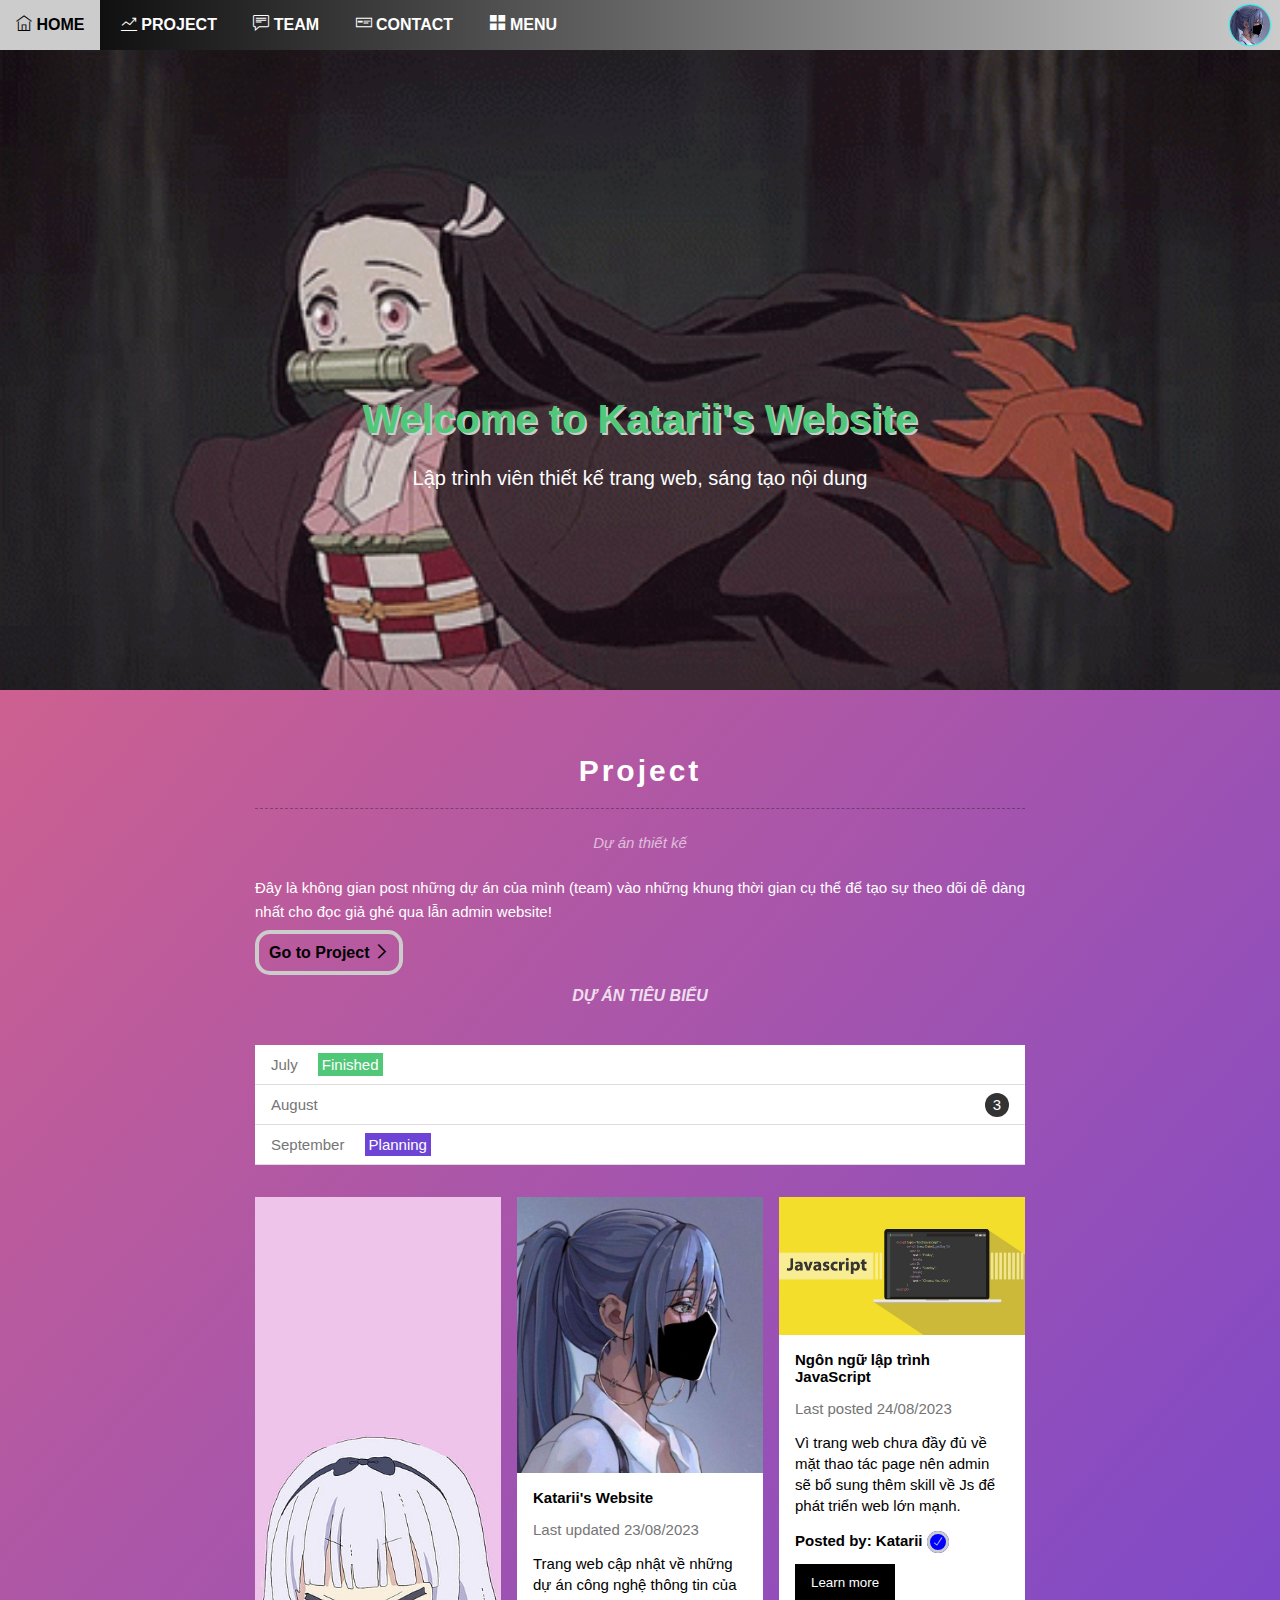
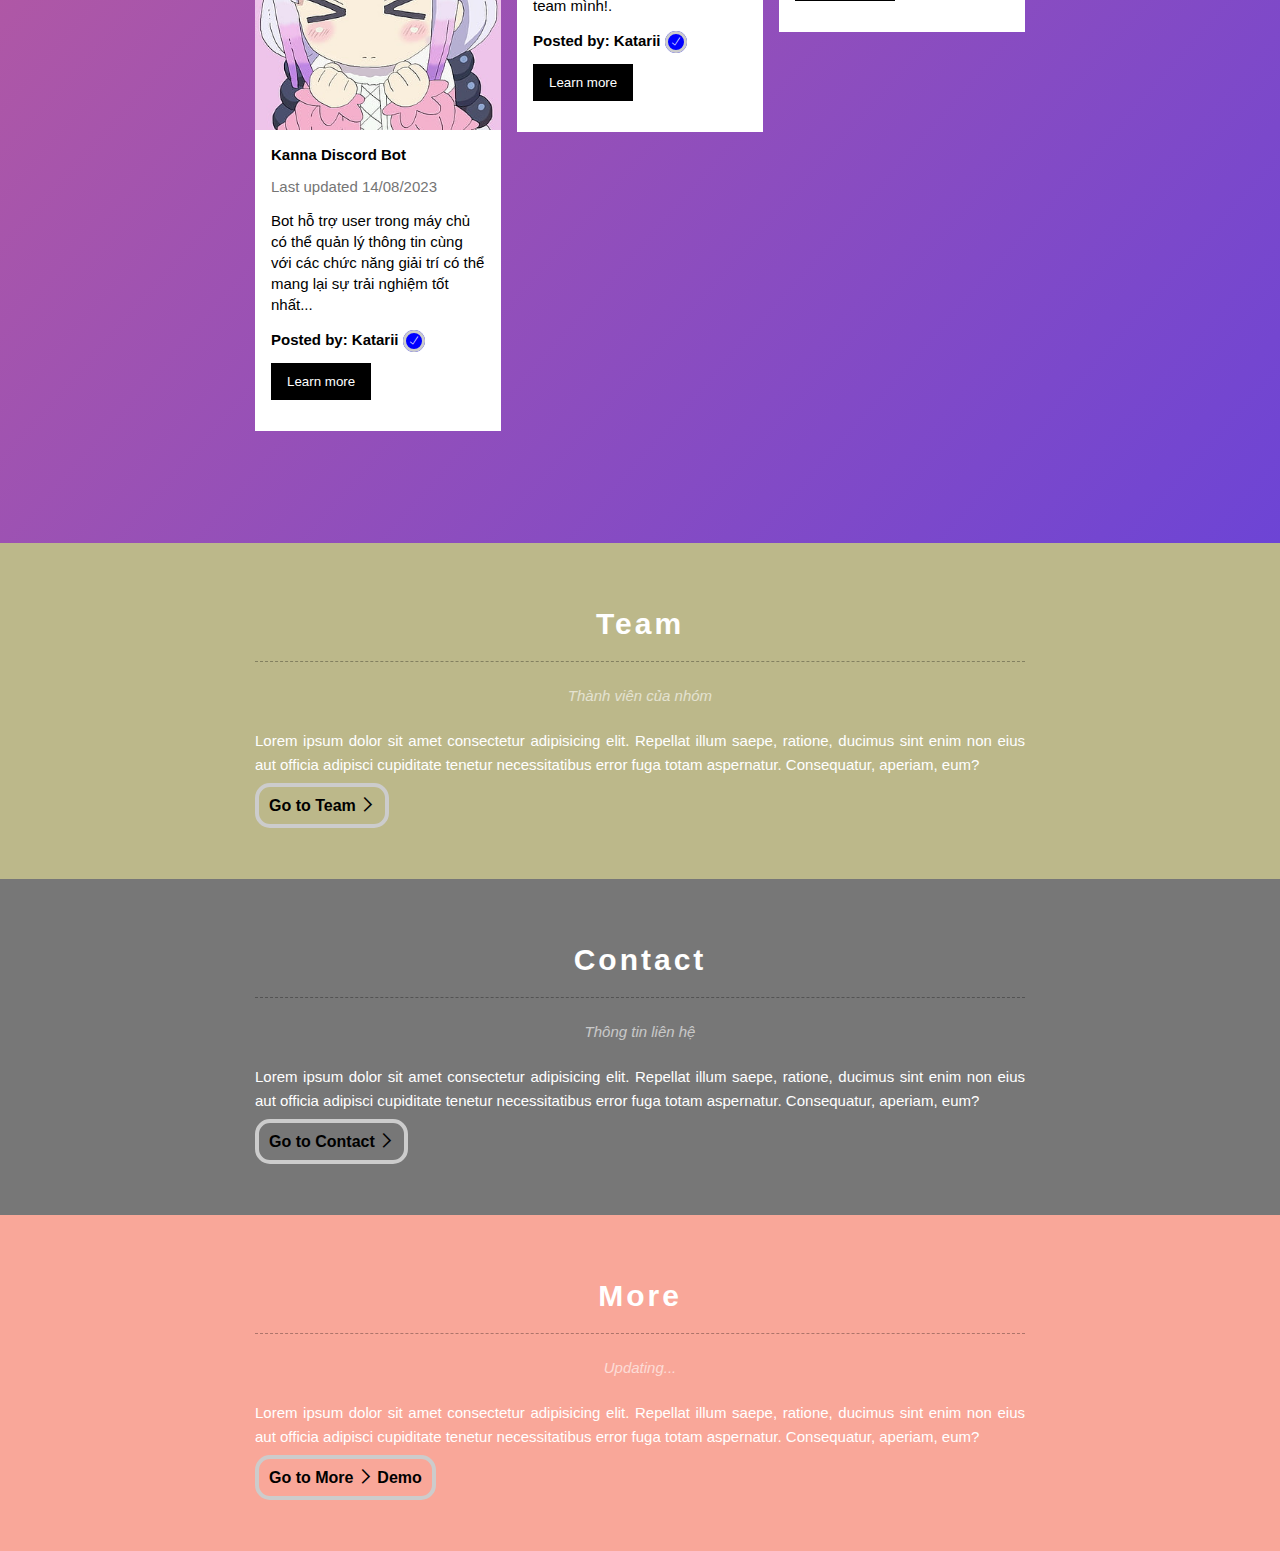
<file: index_home.html>
<!DOCTYPE html>
<html lang="en">
<head>
	<meta charset="UTF-8">
	<meta name="viewport" content="width=device-width, initial-scale=1.0">
	<title>Home - Katarii's Website</title>
	<link rel="stylesheet" href="./assets/css/style_home.css">
	<link rel="stylesheet" type="text/css" href="./assets/fonts/themify-icons/themify-icons.css">
	<link rel="shortcut icon" type="image/jpg" href="./assets/img/favicon/favicon.jpg"/>
</head>
<body>
	<div id="main">

		<!-- HEADER -->

		<div id="header">
			<ul id="nav">
				<li><a href="./index_home.html">
					<i class="ti-home"></i>
					Home
				</a></li>
				<li><a href="./index_project.html">
					<i class="ti-stats-up"></i>
					Project
				</a></li>
				<li><a href="./index_team.html">
					<i class="ti-comment-alt"></i>
					Team
				</a></li>
				<li><a href="./index_contact.html">
					<i class="ti-layout-cta-btn-left"></i>
					Contact
				</a></li>
				<li>
					<a href="./index_more.html">
						<i class="ti-layout-grid2-alt"></i>
						Menu
					</a>
				</li>
			</ul>
			<div class="avatar-demo"></div>
			<div id="mobile-menu" class="menu-btn">
				<i class="ti-menu"></i>
			</div>
		</div>

		<!-- SLIDER -->

		<div id="slider">
			<div class="text-content-slider">
				<h2 class="text-heading">
				Welcome to Katarii's Website
				</h2>
				<div class="text-description">Lập trình viên thiết kế trang web, sáng tạo nội dung</div>
			</div>
		</div>

		<!-- CONTENT -->

		<div id="content">

			<!-- PROJECT SECTION -->

			<div class="project-section">
				<div class="content-section section-img-1">
					<h2 class="section-heading">Project</h2>
					<p class="section-sub-heading">Dự án thiết kế</p>
					<p class="content-text">Đây là không gian post những dự án của mình (team) vào những khung thời gian cụ thể để tạo sự theo dõi dễ dàng nhất cho đọc giả ghé qua lẫn admin website!</p>
					<a href="./index_project.html" class="go-to-page " id="project">
						Go to Project
						<i class="ti-angle-right"></i>
					</a>
					<h5 class="project-content-heading">DỰ ÁN TIÊU BIỂU</h5>

					<!-- THỜI GIAN DỰ ÁN -->

					<ul class="project-list">
						<li>July <span class="finish">Finished</span></li>
						<li>August <span class="quantity">3</span></li>
						<li>September <span class="planning">Planning</span></li>
					</ul>

					<!-- DS DỰ ÁN TIÊU BIỂU  -->

					<div class="project-hot">
						<div class="project-items">
							<img src="./assets/img/home/hot-project/kanna-discord-bot.jpg" alt="Kanna Discord Bot" class="project-img">
							<div class="project-items-body">
								<h3 class="project-items-heading">Kanna Discord Bot</h3>
								<p class="project-items-date">Last updated 14/08/2023</p>
								<p class="project-items-desc">Bot hỗ trợ user trong máy chủ có thể quản lý thông tin cùng với các chức năng giải trí có thể mang lại sự trải nghiệm tốt nhất...</p>
								<p class="project-admin-post">
									Posted by: Katarii
									<i class="ti-check project-admin-icon"></i>
								</p>
								<button class="learn-more-btn js-nav-page-1">Learn more</button>
							</div>
						</div>

						<div class="project-items">
							<img src="./assets/img/home/hot-project/katarii-website.jpg" alt="Katarii's Website" class="project-img">
							<div class="project-items-body">
								<h3 class="project-items-heading">Katarii's Website</h3>
								<p class="project-items-date">Last updated 23/08/2023</p>
								<p class="project-items-desc">Trang web cập nhật về những dự án công nghệ thông tin của team mình!.</p>
								<p class="project-admin-post">
									Posted by: Katarii
									<i class="ti-check project-admin-icon"></i>
								</p>
								<button class="learn-more-btn js-nav-page-2">Learn more</button>
							</div>
						</div>

						<div class="project-items">
							<img src="./assets/img/home/hot-project/javascript.jpeg" alt="JavaScript" class="project-img">
							<div class="project-items-body">
								<h3 class="project-items-heading">Ngôn ngữ lập trình JavaScript</h3>
								<p class="project-items-date">Last posted 24/08/2023</p>
								<p class="project-items-desc">Vì trang web chưa đầy đủ về mặt thao tác page nên admin sẽ bổ sung thêm skill về Js để phát triển web lớn mạnh.</p>
								<p class="project-admin-post">
									Posted by: Katarii
									<i class="ti-check project-admin-icon"></i>
								</p>
								<button class="learn-more-btn js-nav-page-3">Learn more</button>
							</div>
						</div>
						<div class="clear"></div>
					</div>
				</div>
			</div>
			
			<!-- TEAM SECTION -->

			<div class="team-section">
				<div class="content-section section-img-2">
					<h2 class="section-heading">Team</h2>
					<p class="section-sub-heading">Thành viên của nhóm</p>
					<p class="content-text">Lorem ipsum dolor sit amet consectetur adipisicing elit. Repellat illum saepe, ratione, ducimus sint enim non eius aut officia adipisci cupiditate tenetur necessitatibus error fuga totam aspernatur. Consequatur, aperiam, eum?</p>
					<a href="./index_team.html" class="go-to-page " id="team">
						Go to Team
						<i class="ti-angle-right"></i>
					</a>
				</div>
			</div>
			
			<!-- CONTACT SECTION -->

			<div class="contact-section">
				<div class="content-section section-img-3">
					<h2 class="section-heading">Contact</h2>
					<p class="section-sub-heading">Thông tin liên hệ</p>
					<p class="content-text">Lorem ipsum dolor sit amet consectetur adipisicing elit. Repellat illum saepe, ratione, ducimus sint enim non eius aut officia adipisci cupiditate tenetur necessitatibus error fuga totam aspernatur. Consequatur, aperiam, eum?</p>
					<a href="./index_contact.html" class="go-to-page " id="contact">
						Go to Contact
						<i class="ti-angle-right"></i>
					</a>
				</div>
			</div>
			
			<!-- MORE SECTION -->

			<div class="more-section">
				<div class="content-section section-img-4">
					<h2 class="section-heading">More</h2>
					<p class="section-sub-heading">Updating...</p>
					<p class="content-text">Lorem ipsum dolor sit amet consectetur adipisicing elit. Repellat illum saepe, ratione, ducimus sint enim non eius aut officia adipisci cupiditate tenetur necessitatibus error fuga totam aspernatur. Consequatur, aperiam, eum?</p>
					<a href="./index_more.html" class="go-to-page " id="more">
						Go to More
						<i class="ti-angle-right"></i>
						Demo
					</a>
				</div>
			</div>
			
		</div>

		<!-- FOOTER -->

		<div id="footer">
			
		</div>
	</div>

	<!-- Modal Chuyển Hướng Page -->
	<div class="modal-verified">
		<div class="modal js-modal-1">
			<div class="modal-container">
				<div class="modal-close js-modal-close-1">
					<i class="ti-close"></i>
				</div>

				<header class="modal-header">
					<i class="ti-control-play icons-modal-header"></i>
				Navigation
				</header>

				<div class="modal-body">
					<h3 class="modal-warning">
					Bạn sắp chuyển hướng đến trang web ngoài quản lý của chúng tôi.
					</h3>
					<div class="modal-body-section">
						<label for="page-1" class="modal-label">
							<i class="ti-control-play modal-navigation-page"></i>
							Kanna Discord Bot Auth
						</label>
						<a href="#" class="modal-button" id="page-1">Xác nhận chuyển hướng </a>
						<div class="modal-nsafe-page">
							Page Not Found
							<i class="ti-check"></i>
						</div>
					</div>
				
					<div class="modal-body-section">
						<label for="page-2" class="modal-label">
							<i class="ti-control-play modal-navigation-page"></i>
							Kanna Information
						</label>
						<a href="#" class="modal-button" id="page-2">Xác nhận chuyển hướng </a>
						<div class="modal-nsafe-page">
							Page Not Found
							<i class="ti-check"></i>
						</div>
					</div>
			
				</div>
				<footer class="modal-footer">
					<p class="modal-help">Need <a href="https://www.facebook.com/katari.dzpro/">help?</a></p>
				</footer>

			</div>		
		</div>
	</div>

	<div class="modal-verified">
		<div class="modal js-modal-2">
			<div class="modal-container">
				<div class="modal-close js-modal-close-2">
					<i class="ti-close"></i>
				</div>

				<header class="modal-header">
					<i class="ti-control-play icons-modal-header"></i>
				Navigation
				</header>

				<div class="modal-body">
					<h3 class="modal-warning">
					Bạn đang tương tác trên website của tôi. Muốn đến lần nữa ?
					</h3>
					<div class="modal-body-section">
						<label for="page-1" class="modal-label">
							<i class="ti-control-play modal-navigation-page"></i>
							Home - Katarii's Website
						</label>
						<a href="" class="modal-button" id="page-1">Xác nhận chuyển hướng</a>
						<div class="modal-safe-page">
							Verified Page
							<i class="ti-check"></i>
						</div>
					</div>
			
				</div>
				<footer class="modal-footer">
					<p class="modal-help">Need <a href="https://www.facebook.com/katari.dzpro/">help?</a></p>
				</footer>

			</div>		
		</div>
	</div>

	<div class="modal-verified">
		<div class="modal js-modal-3">
			<div class="modal-container">
				<div class="modal-close js-modal-close-3">
					<i class="ti-close"></i>
				</div>

				<header class="modal-header">
					<i class="ti-control-play icons-modal-header"></i>
				Navigation
				</header>

				<div class="modal-body">
					<h3 class="modal-warning">
					Bạn sắp chuyển hướng đến trang web ngoài quản lý của chúng tôi.
					</h3>
					<div class="modal-body-section">
						<label for="page-1" class="modal-label">
							<i class="ti-control-play modal-navigation-page"></i>
							JavaScript Cơ Bản
						</label>
						<a href="https://fullstack.edu.vn/courses/javascript-co-ban" class="modal-button" id="page-1">Xác nhận chuyển hướng</a>
						<div class="modal-safe-page">
							Verified Page
							<i class="ti-check"></i>
						</div>
					</div>
				
					<div class="modal-body-section">
						<label for="page-2" class="modal-label">
							<i class="ti-control-play modal-navigation-page"></i>
							JavaScript Nâng Cao
						</label>
						<a href="https://fullstack.edu.vn/courses/javascript-nang-cao" class="modal-button" id="page-2">Xác nhận chuyển hướng</a>
						<div class="modal-safe-page">
							Verified Page
							<i class="ti-check"></i>
						</div>
					</div>
			
				</div>
				<footer class="modal-footer">
					<p class="modal-help">Need <a href="https://www.facebook.com/katari.dzpro/">help?</a></p>
				</footer>

			</div>		
		</div>
	</div>


	<script>
		const learnMore1 = document.querySelector('.js-nav-page-1')
		const learnMore2 = document.querySelector('.js-nav-page-2')
		const learnMore3 = document.querySelector('.js-nav-page-3')
		const modal1 = document.querySelector('.js-modal-1')
		const modal2 = document.querySelector('.js-modal-2')
		const modal3 = document.querySelector('.js-modal-3')
		const modalClose1 = document.querySelector('.js-modal-close-1')
		const modalClose2 = document.querySelector('.js-modal-close-2')
		const modalClose3 = document.querySelector('.js-modal-close-3')
		// Hàm hiển thị Khung chuyển hướng
		function showNavPage1() {
			modal1.classList.add("open")
		}

		function showNavPage2() {
			modal2.classList.add("open")
		}

		function showNavPage3() {
			modal3.classList.add("open")
		}



		// Hàm ẩn Khung chuyển hướng
		function hideNavPage1() {
			modal1.classList.remove("open")
		}

		function hideNavPage2() {
			modal2.classList.remove("open")
		}

		function hideNavPage3() {
			modal3.classList.remove("open")
		}

		// Kiểm tra hành vi click vào Learn more
		learnMore1.addEventListener("click",showNavPage1)
		learnMore2.addEventListener("click",showNavPage2)
		learnMore3.addEventListener("click",showNavPage3)
		

		// Kiểm tra hành vi click vào button close
		modalClose1.addEventListener("click", hideNavPage1)
		modalClose2.addEventListener("click", hideNavPage2)
		modalClose3.addEventListener("click", hideNavPage3)
	</script>

	<script>
		var header = document.getElementById('header');
		var mobileMenu = document.getElementById('mobile-menu');
		var headerHeight = header.clientHeight

		mobileMenu.onclick = function() {
			var isClosed = header.clientHeight === headerHeight;
			if (isClosed) {
				header.style.height = 'auto'
			}	else 	{
				header.style.height = '50px'
			}

		}
	</script>
</body>
</html>
</file>
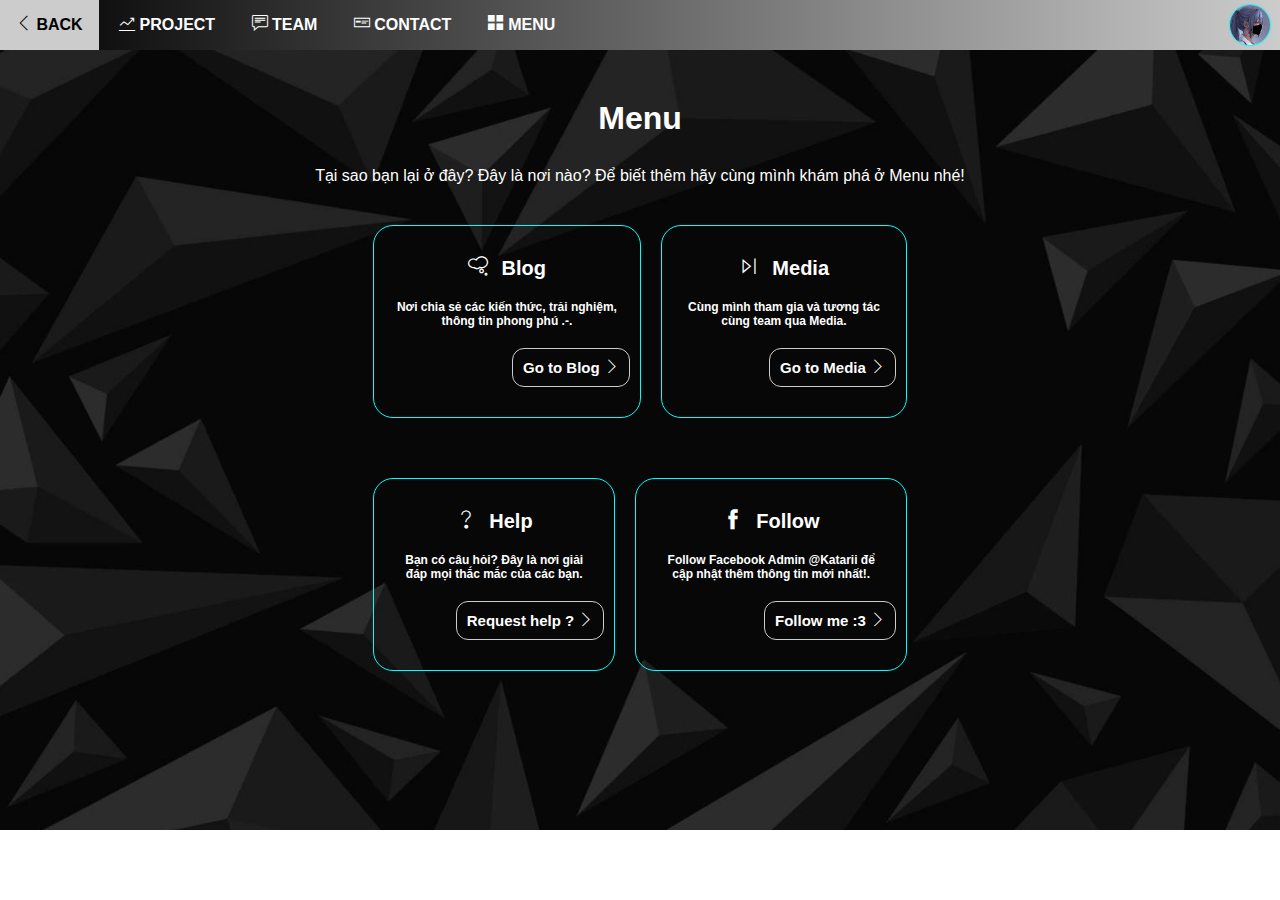
<file: index_more.html>
<!DOCTYPE html>
<html lang="en">
<head>
	<meta charset="UTF-8">
	<meta name="viewport" content="width=device-width, initial-scale=1.0">
	<title>Menu - Katarii's Website</title>
	<link rel="stylesheet" href="./assets/css/style_more.css">
	<link rel="stylesheet" type="text/css" href="./assets/fonts/themify-icons/themify-icons.css">
	<link rel="shortcut icon" type="image/jpg" href="./assets/img/favicon/favicon.jpg"/>

</head>
<body>
	<div id="main">
		<div id="header">
			<ul id="nav">
				<li><a href="./index_home.html">
					<i class="ti-angle-left"></i>
					Back
				</a></li>
				<li><a href="./index_project.html">
					<i class="ti-stats-up"></i>
					Project
				</a></li>
				<li><a href="./index_team.html">
					<i class="ti-comment-alt"></i>
					Team
				</a></li>
				<li><a href="./index_contact.html">
					<i class="ti-layout-cta-btn-left"></i>
					Contact
				</a></li>
				<li>
					<a href="./index_more.html">
						<i class="ti-layout-grid2-alt"></i>
						Menu
					</a>
				</li>
			</ul>
			<div class="avatar-demo"></div>
			<div id="mobile-menu" class="menu-btn">
				<i class="ti-menu"></i>
			</div>
		</div>

		<div id="slider">
			<div class="slider-container">
				<h1 class="slider-heading">Menu</h1>
				<p class="slider-desc">Tại sao bạn lại ở đây? Đây là nơi nào? Để biết thêm hãy cùng mình khám phá ở Menu nhé!</p>
				<div class="slider-container-list">
					<div class="menu-infor">
						<i class="ti-thought slider-container-icons"></i>
						Blog
						<p class="menu-desc">
							Nơi chia sẻ các kiến thức, trải nghiệm, thông tin phong phú .-.
						</p>
						<a href="./more-blog.html" class="menu-link">
						
							Go to Blog
							<i class="ti-angle-right"></i>
						</a>
					</div>

					<div class="menu-infor">
						<i class="ti-control-skip-forward slider-container-icons"></i>
						Media
						<p class="menu-desc">
							Cùng mình tham gia và tương tác cùng team qua Media.
						</p> 
						<a href="./more-media.html" class="menu-link">
						
							Go to Media
							<i class="ti-angle-right"></i>
						</a>
					</div>
				</div>

				<div class="space"></div>

				<div class="slider-container-list">
					<div class="menu-infor">
						<i class="ti-help slider-container-icons"></i>
						Help
						<p class="menu-desc">
							Bạn có câu hỏi? Đây là nơi giải đáp mọi thắc mắc của các bạn.
						</p> 
						<a href="./more-help.html" class="menu-link">
						
							Request help ?
							<i class="ti-angle-right"></i>
						</a>
					</div>

					<div class="menu-infor">
						<i class="ti-facebook slider-container-icons"></i>
						Follow
						<p class="menu-desc">
							Follow Facebook Admin @Katarii để cập nhật thêm thông tin mới nhất!.
						</p> 
						<a href="https://www.facebook.com/katari.dzpro/" class="menu-link">
						
							Follow me :3
							<i class="ti-angle-right"></i>
						</a>
					</div>
				</div>
			</div>
		</div>
	<script>
		var header = document.getElementById('header');
		var mobileMenu = document.getElementById('mobile-menu');
		var headerHeight = header.clientHeight

		mobileMenu.onclick = function() {
			var isClosed = header.clientHeight === headerHeight;
			if (isClosed) {
				header.style.height = 'auto'
			}	else 	{
				header.style.height = '50px'
			}

		}
	</script>
</body>
</html>
</file>
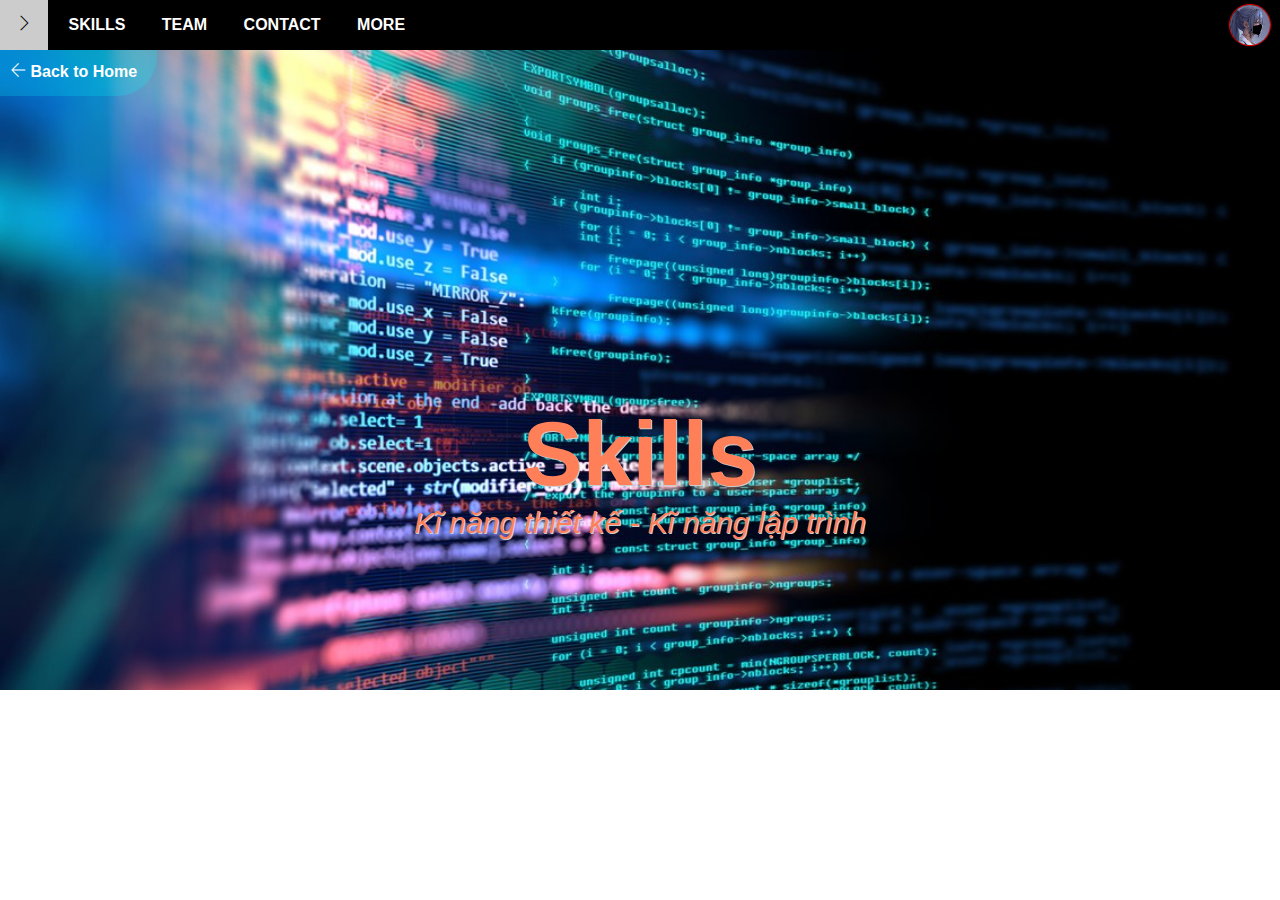
<file: index_skills.html>
<!DOCTYPE html>
<html lang="en">
<head>
	<meta charset="UTF-8">
	<meta name="viewport" content="width=device-width, initial-scale=1.0">
	<title>Skills - Katarii's Website</title>
	<link rel="stylesheet" href="./assets/css/style_skills.css">
	<link rel="stylesheet" type="text/css" href="./assets/fonts/themify-icons/themify-icons.css">
</head>
<body>
	<div id="main">
		<div id="header">
			<ul id="nav">
				<li><a href="#">
					<i class="ti-angle-right"></i>
				</a></li>
				<li><a href="./index_skills.html">Skills</a></li>
				<li><a href="./index_team.html">Team</a></li>
				<li><a href="./index_contact.html">Contact</a></li>
				<li>
					<a href="#">More</a>
				</li>
			</ul>
			<div class="avatar-demo"></div>
		</div>

		<div id="slider">
			<a href="./index_home.html" class="back-home">
				<i class="ti-arrow-left"></i>
				Back to Home
			</a>
			
			<div class="slider-section-skills">
				<h2 class="slider-heading-skills">Skills</h2>
				<div class="slider-sub-heading-skills">Kĩ năng thiết kế - Kĩ năng lập trình</div>
			</div>
		</div>

		<div id="content">
			
		</div>

		<div id="footer">
			
		</div>
	</div>
</body>
</html>
</file>
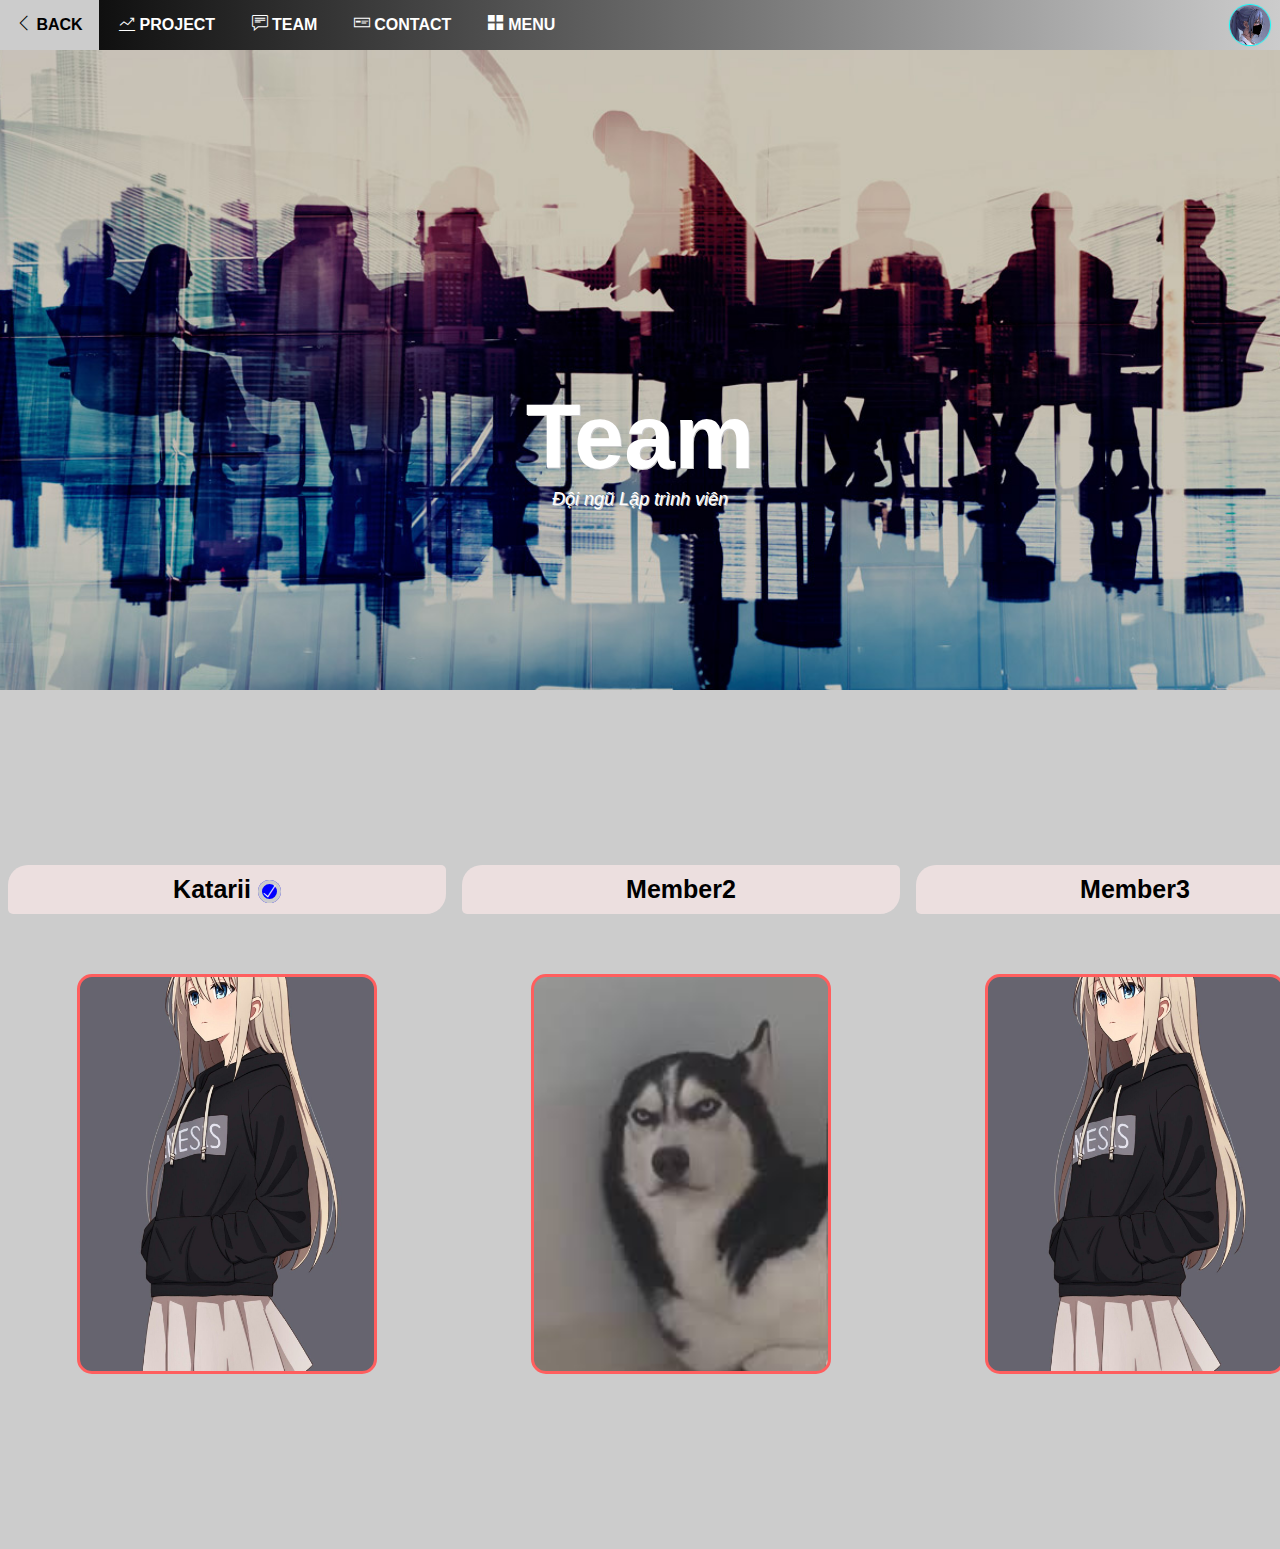
<file: index_team.html>
<!DOCTYPE html>
<html lang="en">
<head>
	<meta charset="UTF-8">
	<meta name="viewport" content="width=device-width, initial-scale=1.0">
	<title>Team - Katarii's Website</title>
	<link rel="stylesheet" href="./assets/css/style_team.css">
	<link rel="stylesheet" type="text/css" href="./assets/fonts/themify-icons/themify-icons.css">
	<link rel="shortcut icon" type="image/jpg" href="./assets/img/favicon/favicon.jpg"/>

</head>
<body>
	<div id="main">
		<div id="header">
			<ul id="nav">
				<li><a href="./index_home.html">
					<i class="ti-angle-left"></i>
					Back
				</a></li>
				<li><a href="./index_project.html">
					<i class="ti-stats-up"></i>
					Project
				</a></li>
				<li><a href="./index_team.html">
					<i class="ti-comment-alt"></i>
					Team
				</a></li>
				<li><a href="./index_contact.html">
					<i class="ti-layout-cta-btn-left"></i>
					Contact
				</a></li>
				<li>
					<a href="./index_more.html">
						<i class="ti-layout-grid2-alt"></i>
						Menu
					</a>
				</li>
			</ul>
			<div class="avatar-demo"></div>
			<div id="mobile-menu" class="menu-btn">
				<i class="ti-menu"></i>
			</div>
		</div>
		
		<div id="slider">
			<div class="slider-section-team">
				<h2 class="slider-heading-team">Team</h2>
				<div class="slider-sub-heading-team">Đội ngũ Lập trình viên</div>
			</div>
		</div>

		<div id="content">
			<div id="member-team">
				<div class="member-section">
					<h3 class="member-name">
						Katarii
						<i class="ti-check"></i>
					</h3>
					<div class="member-img member-img-1" alt="Katarii - HostTeam" title="Katarii - HostTeam"></div>
					
				</div>

				<div class="member-section">
					<h3 class="member-name">
						Member2
						
					</h3>
					<div class="member-img member-img-2" alt="Moderation?" title="Moderation?"></div>
					
				</div>

				<div class="member-section">
					<h3 class="member-name">
						Member3
						
					</h3>
					<div class="member-img member-img-3" alt="Moderation?" title="Moderation?"></div>
					
				</div>
			</div>
		</div>

		<div id="footer">
			
		</div>
	</div>
	<script>
		var header = document.getElementById('header');
		var mobileMenu = document.getElementById('mobile-menu');
		var headerHeight = header.clientHeight

		mobileMenu.onclick = function() {
			var isClosed = header.clientHeight === headerHeight;
			if (isClosed) {
				header.style.height = 'auto'
			}	else 	{
				header.style.height = '50px'
			}

		}
	</script>
</body>
</html>
</file>
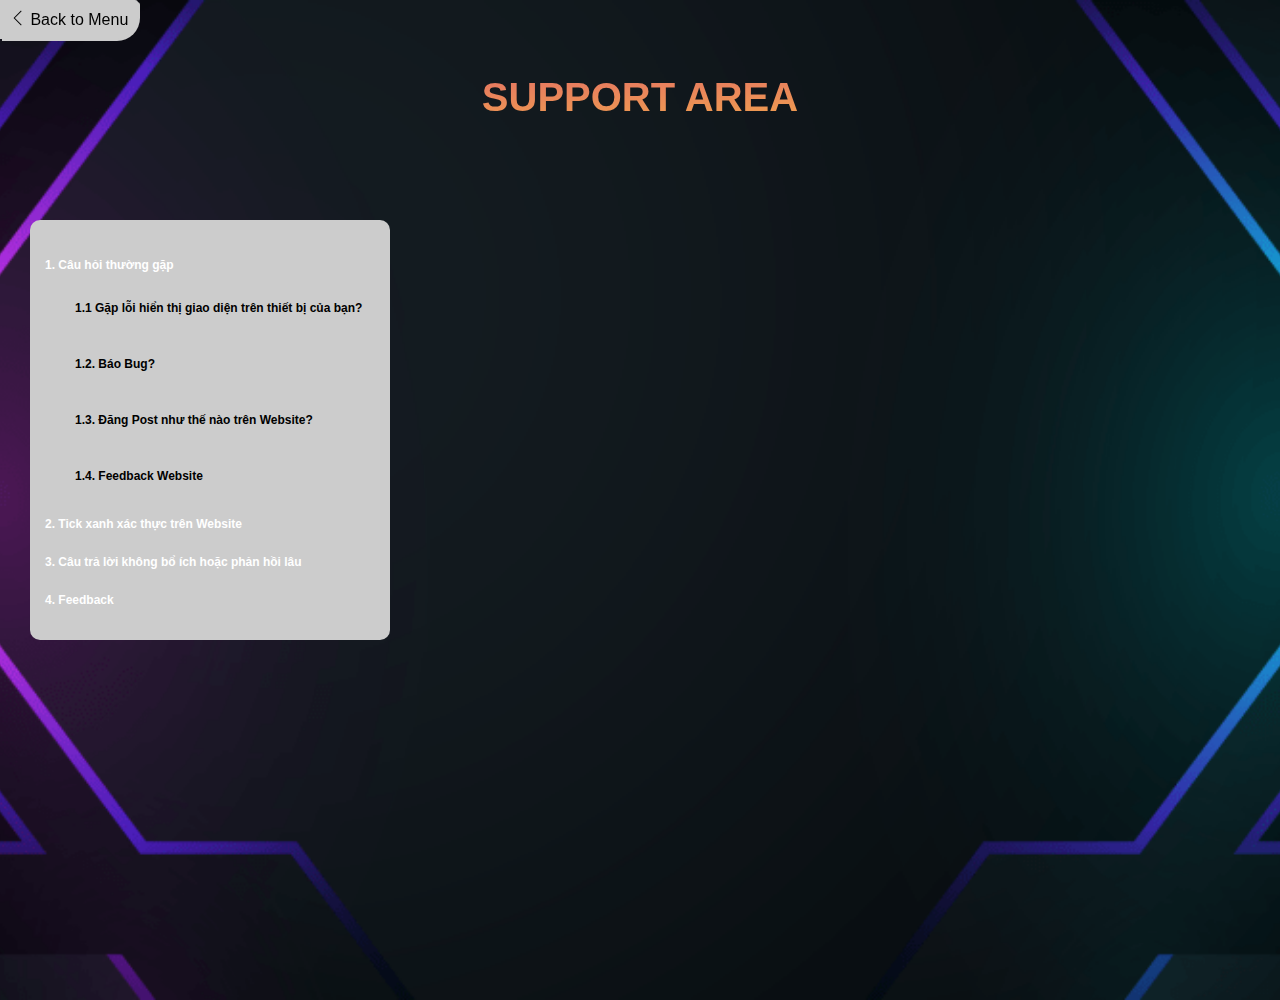
<file: more-help.html>
<!DOCTYPE html>
<html lang="en">
<head>
	<meta charset="UTF-8">
	<meta name="viewport" content="width=device-width, initial-scale=1.0">
	<title>Help - Katarii's Website</title>
	<link rel="stylesheet" href="./assets/css/style_help.css">
	<link rel="stylesheet" type="text/css" href="./assets/fonts/themify-icons/themify-icons.css">
	<link rel="shortcut icon" type="image/jpg" href="./assets/img/favicon/favicon.jpg"/>
</head>
<body>
	<div id="header">
		<a href="./index_more.html" class="header-back-more">
			<i class="ti-angle-left"></i>
			Back to Menu
		</a>
	</div>

	<div id="body">
		<div class="help-welcome-1">Support Area</div>
<!-- 		<div class="help-welcome-2">In our support area</div> -->

		<div class="body-1">
			<div class="sidebar-left">
				<ul class="container">
					<li>
						<a href="" class="container-question">1. Câu hỏi thường gặp</a>
						<ul class="nav-container">
							<li>
								<a href="#" class="question">
									1.1 Gặp lỗi hiển thị giao diện trên thiết bị của bạn?
									<!--  -->
									<div class="reply-container-1">
										<p class="answer-question">
											<i class="ti-comment"></i>
											Chào bạn, lỗi của bạn gặp phải là lỗi thông thường xảy ra trên các thiết bị không thích ứng với độ phân giải hiển thị của trình duyệt.
										</p>
										<p class="answer-question">
											<i class="ti-comment"></i>
											Vì vậy, để khắc phục, bạn hãy cung cấp cho ADMIN bao gồm:
										</p>
										<p class="answer-question">
											- Kích thước màn hình thiết bị gặp lỗi.
										</p>
										<p class="answer-question">
											<i class="ti-comment"></i>
											Để được khắc phục sự cố!!!
										</p>
										<p class="admin-answer">
											<i class="ti-pencil"></i>
											Katarii
											<i class="ti-check"></i>
										</p>
									</div>

									<!--  -->

								</a>

							</li>

							<li>
								<a href="#" class="question">
									1.2. Báo Bug?
									<div class="reply-container-2">
										<p class="answer-question">
											<i class="ti-comment"></i>
											Chào bạn, bạn gặp phải Bug khi đang tương tác với giao hiện Website sao?
										</p>
										<p class="answer-question">
											<i class="ti-comment"></i>
											Vui lòng liên hệ với ADMIN để khắc phục sự cố không mong muốn này!
										</p>
										<p class="answer-question">
											<i class="ti-comment"></i>
											Vui lòng cung cấp cho ADMIN:
										</p>
										<p class="answer-question">
											- Kiểu Bug mà bạn gặp phải.
										</p>
										<p class="answer-question">
											- Kích thước màn hình thiết bị gặp lỗi Bug (nếu có hình ảnh thì nên gửi thêm hình ảnh để dễ dàng nhận diện và khắc phục).
										</p>
										<p class="admin-answer">
											<i class="ti-pencil"></i>
											Katarii
											<i class="ti-check"></i>
										</p>
									</div>
								</a>

							</li>

							<li>
								<a href="#" class="question">
									1.3. Đăng Post như thế nào trên Website?
									<div class="reply-container-3">
										<p class="answer-question">
											<i class="ti-comment"></i>
											Chào bạn, hiện tại tính năng Up Post đang được phát triển.
										</p>
										<p class="answer-question">
											<i class="ti-comment"></i>
											Hy vọng bạn sẽ là người đầu tiên thử nghiệm tính năng thú vị này!!!
										</p>
										<p class="admin-answer">
											<i class="ti-pencil"></i>
											Katarii
											<i class="ti-check"></i>
										</p>
									</div>
								</a>
							</li>

							<li>
								<a href="#" class="question">
									1.4. Feedback Website
									<div class="reply-container-4">
										<p class="answer-question">
											<i class="ti-comment"></i>
											Chào bạn, Feedback là hệ thống ghi nhận các nhận xét của khách hàng đối với Website.
										</p>
										<p class="answer-question">
											<i class="ti-comment"></i>
											Đây là nơi bạn có thể tự do đưa ra các nhận xét của bản thân về trải nghiệm của mình khi tương tác với sản phẩm của mình.
										</p>
										<p class="answer-question">
											<i class="ti-comment"></i>
											Bấm vào Feedback ở ngay con trỏ chuột của bạn để đến trang!
										</p>
										<p class="admin-answer">
											<i class="ti-pencil"></i>
											Katarii
											<i class="ti-check"></i>
										</p>
									</div>
								</a>
							</li>

						</ul>
					</li>

					<li>
						<a href="" class="container-question">2. Tick xanh xác thực trên Website</a>

					</li>

					<li>
						<a href="" class="container-question">3. Câu trả lời không bổ ích hoặc phản hồi lâu</a>

					</li>

					<li>
						<a href="" class="container-question">4. Feedback</a>

					</li>

				</ul>
			</div>						
		</div>
	</div>
</body>
</html>
</file>
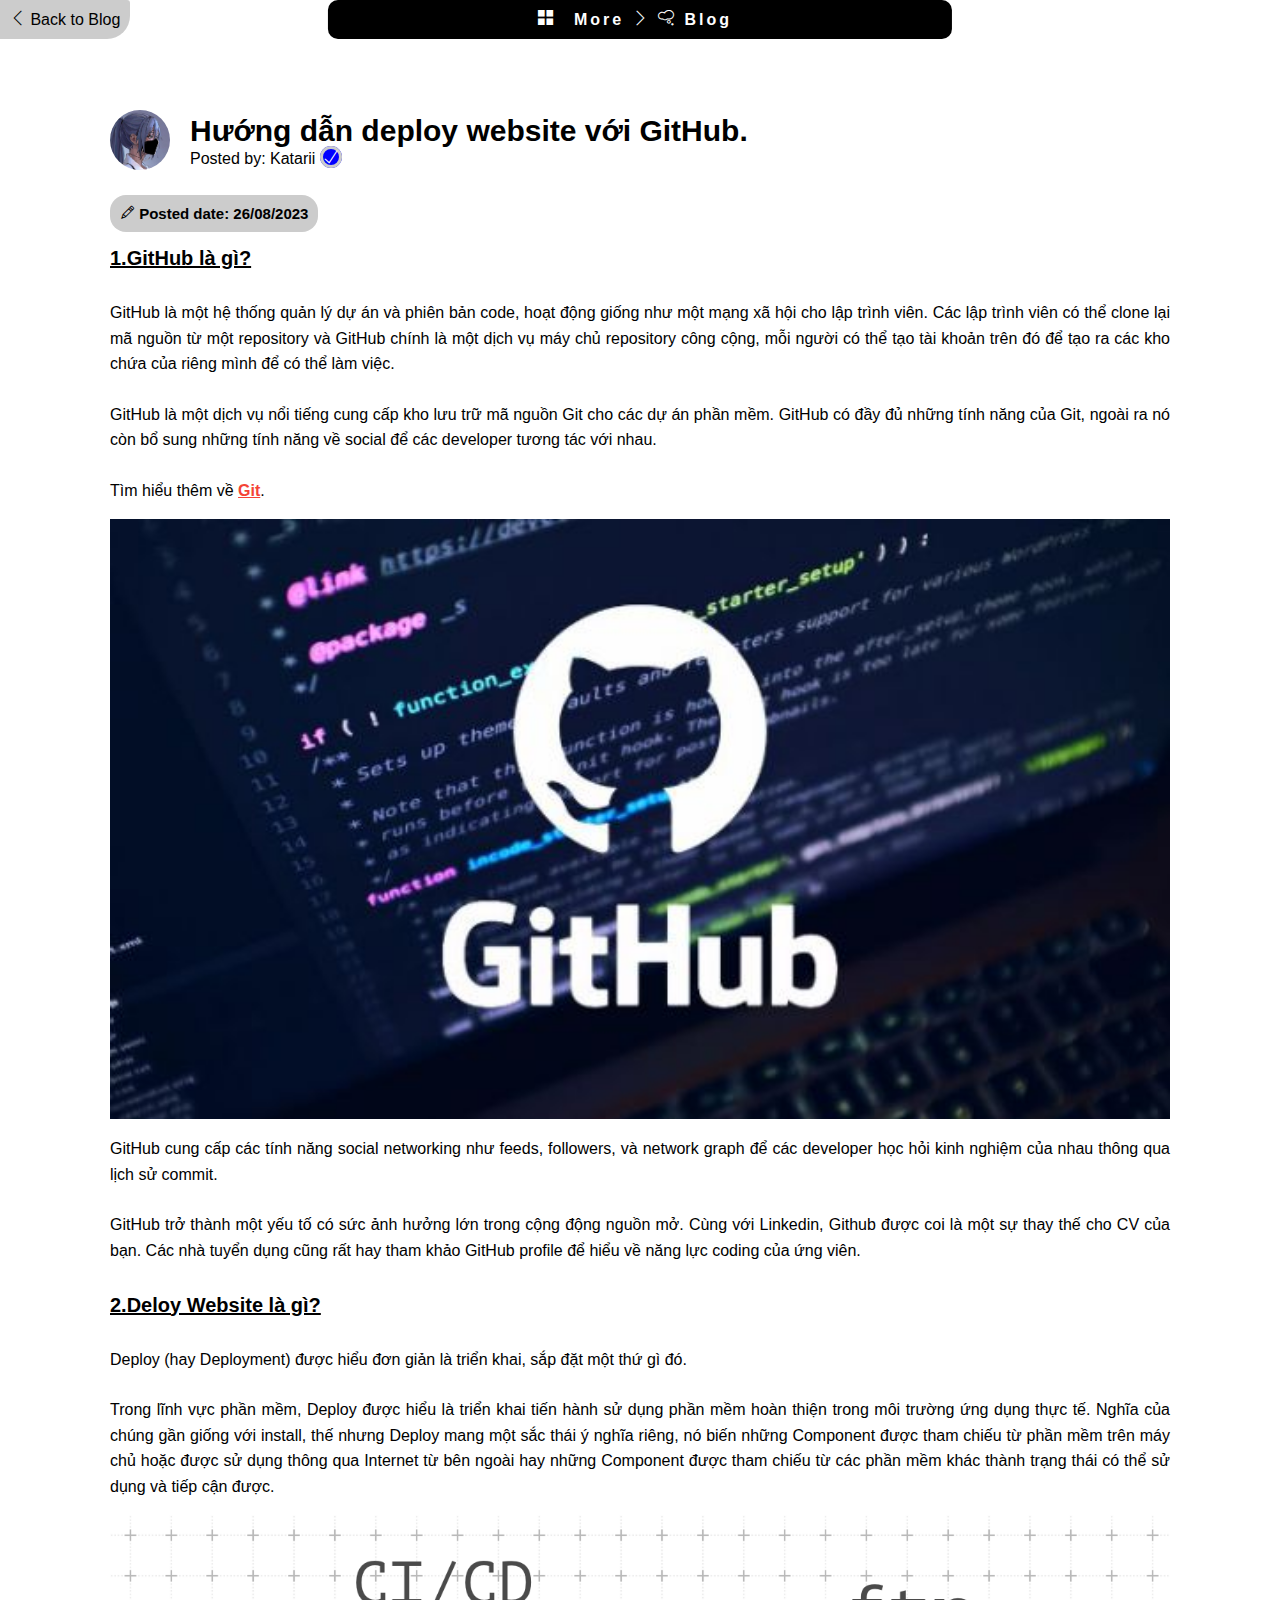
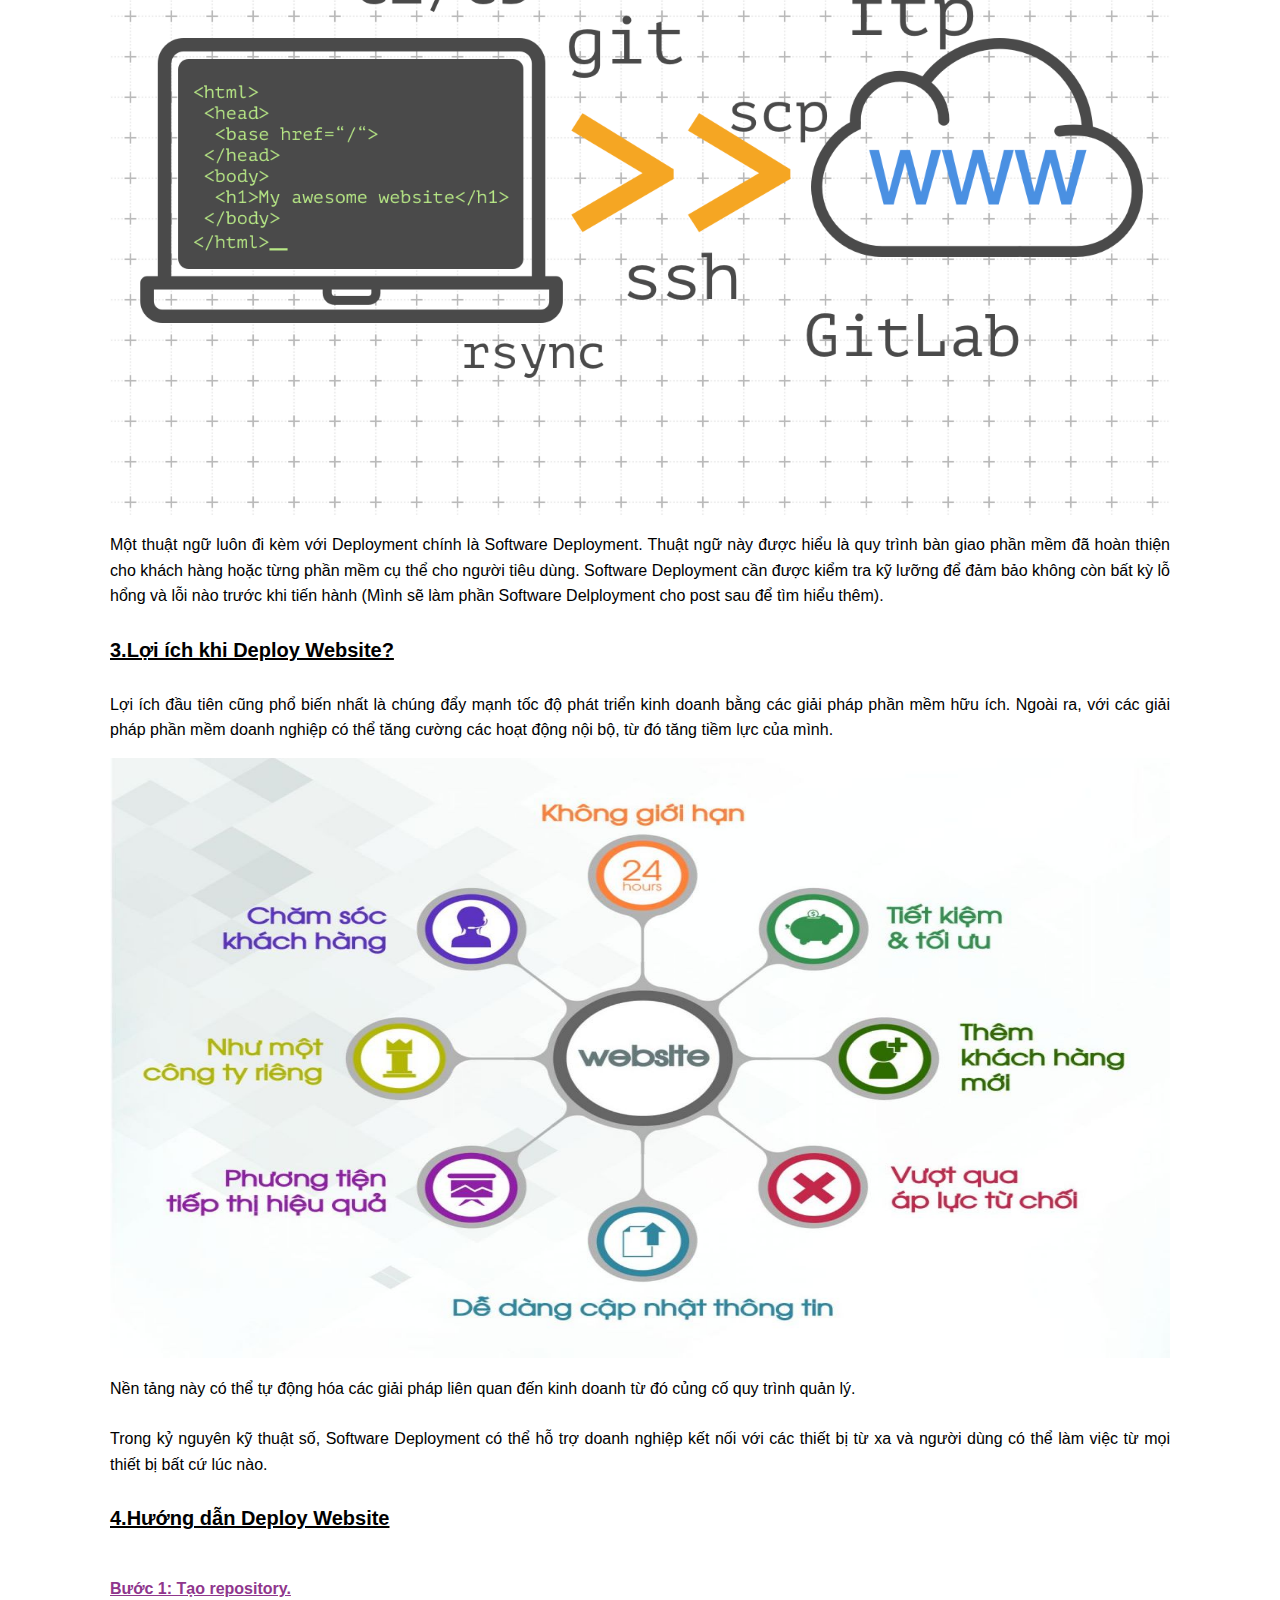
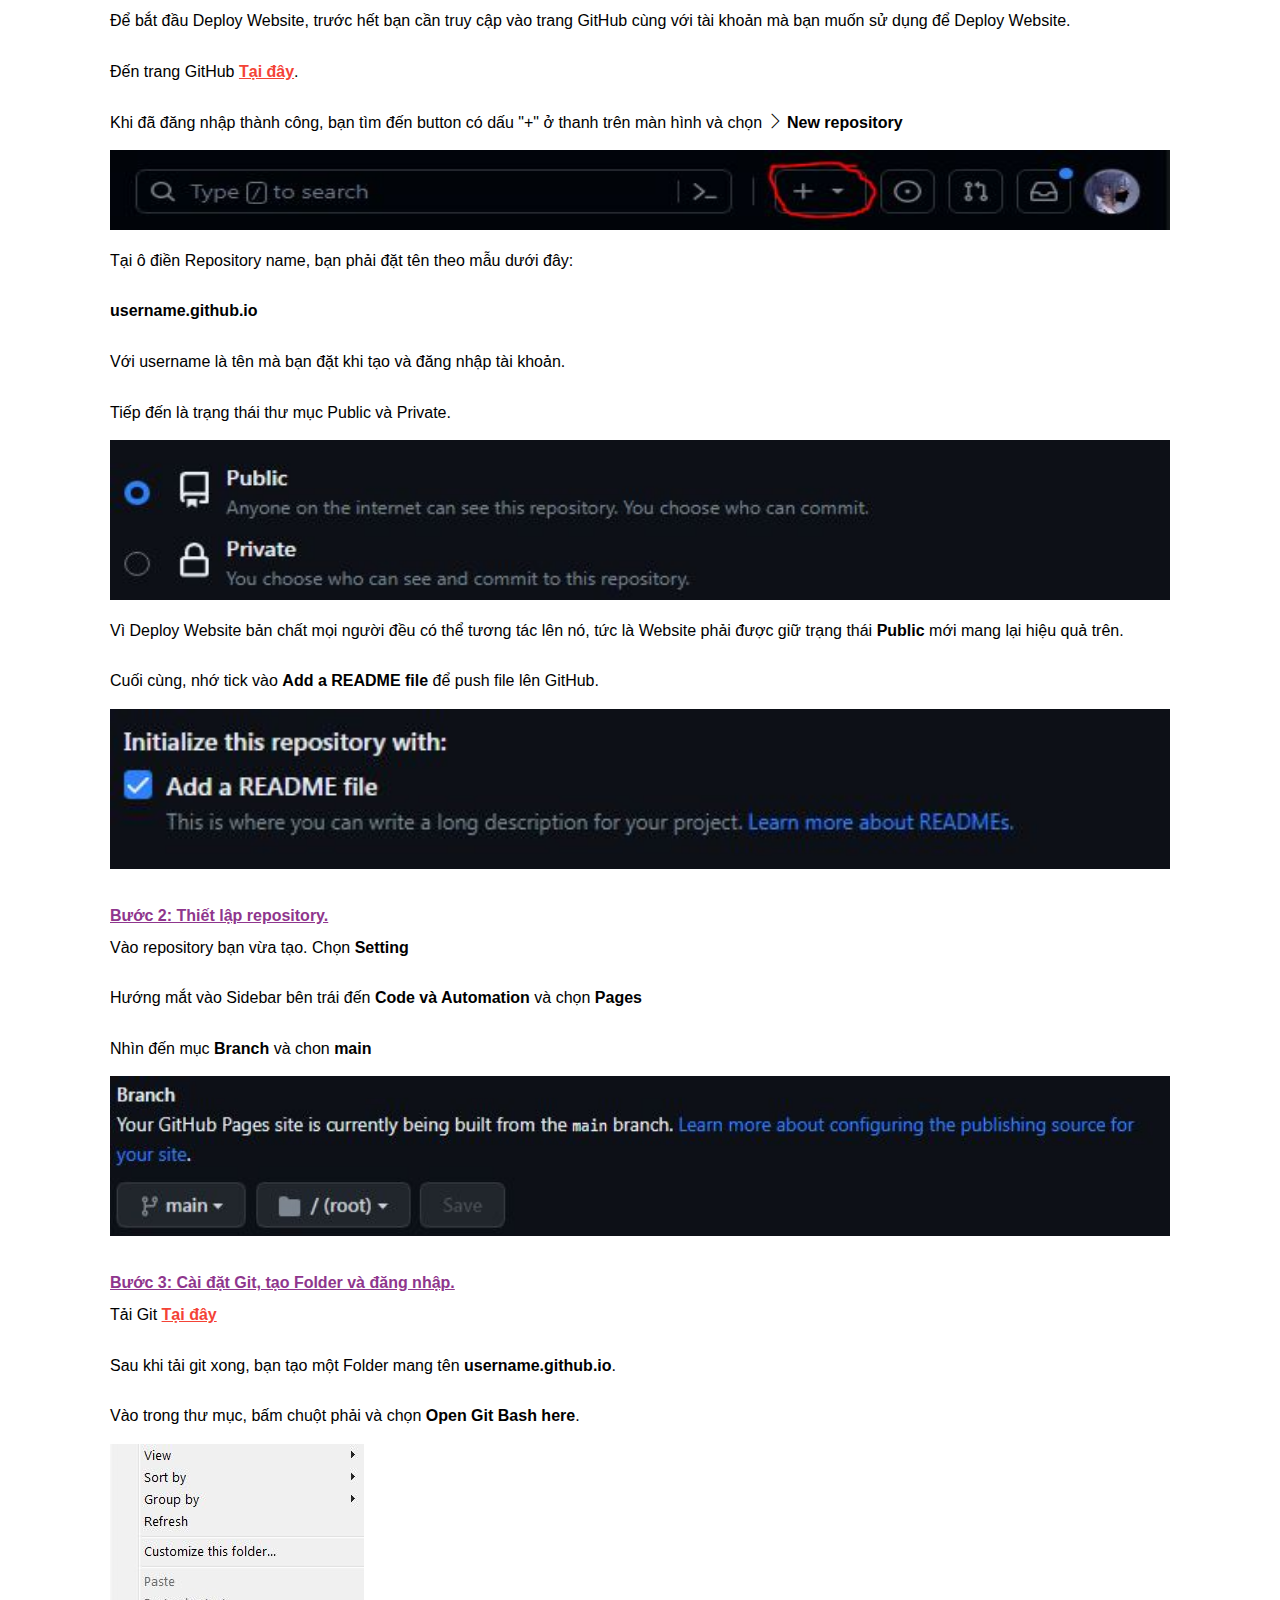
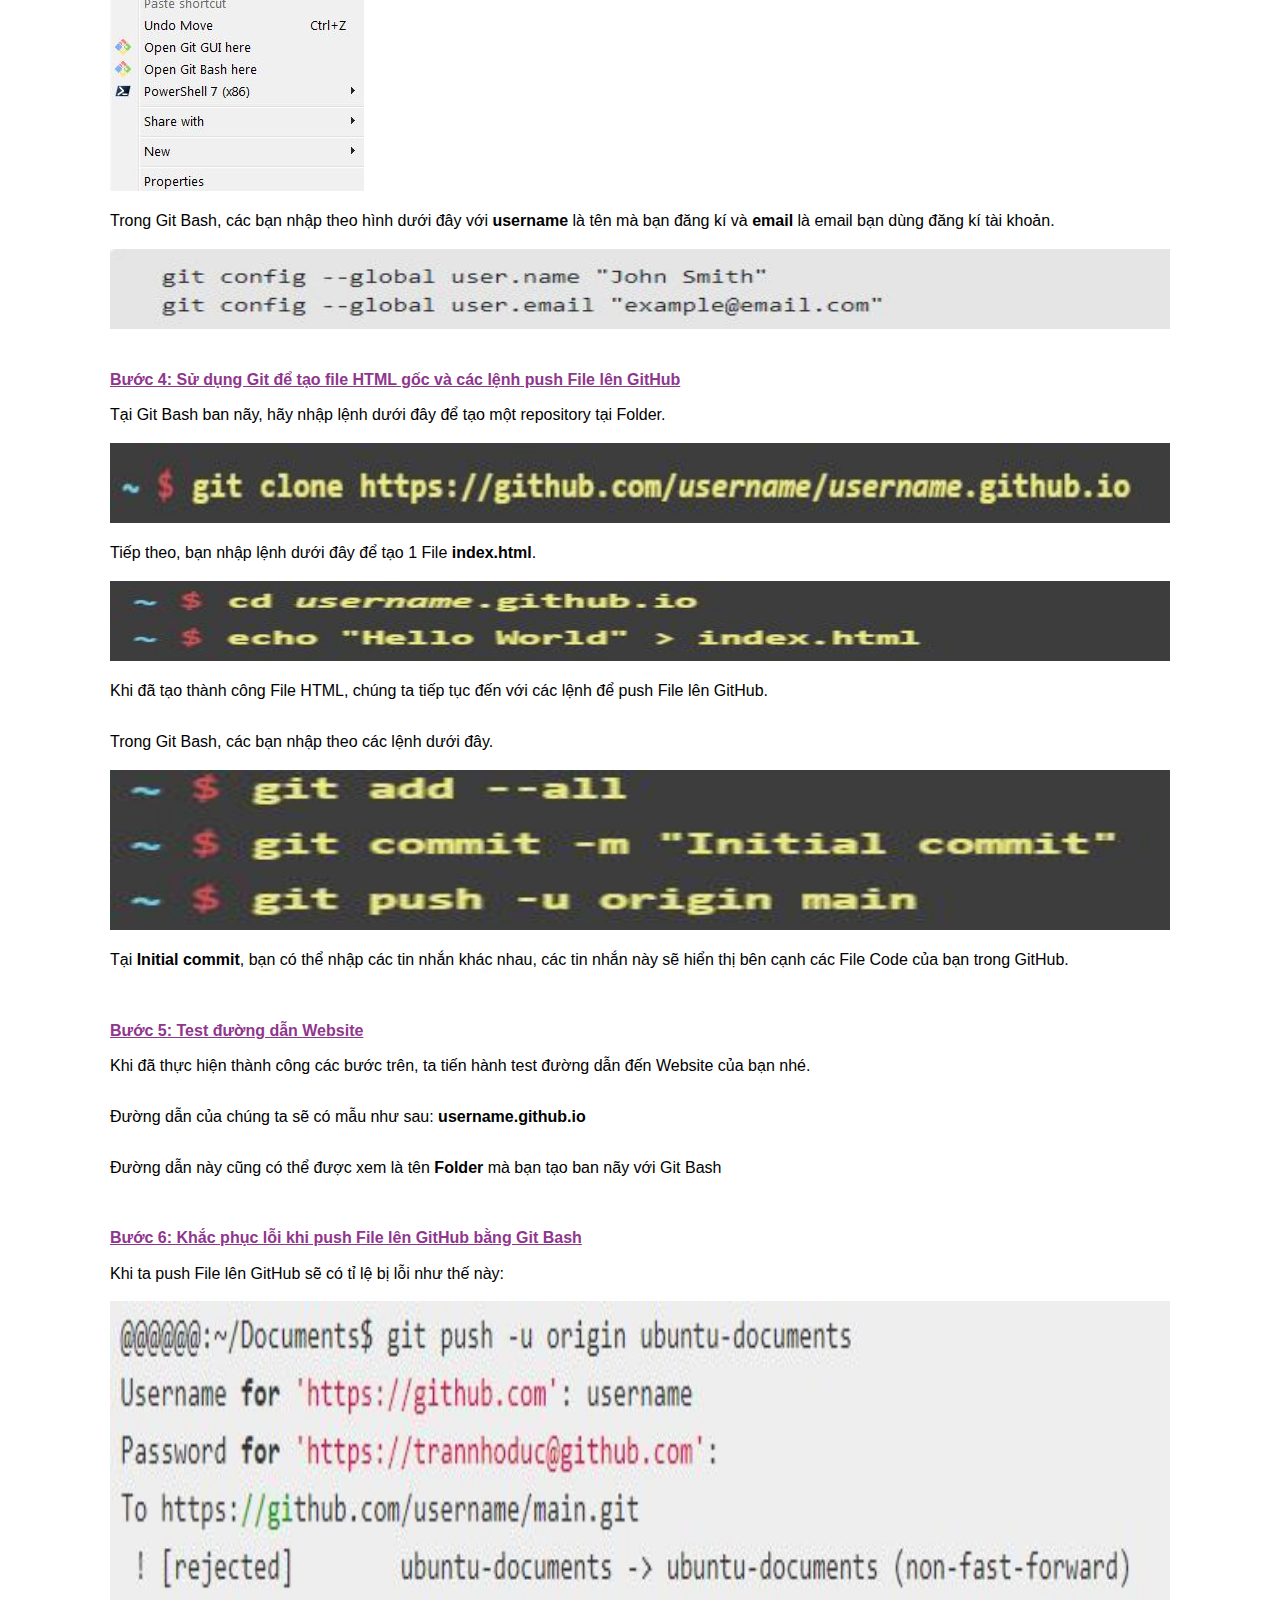
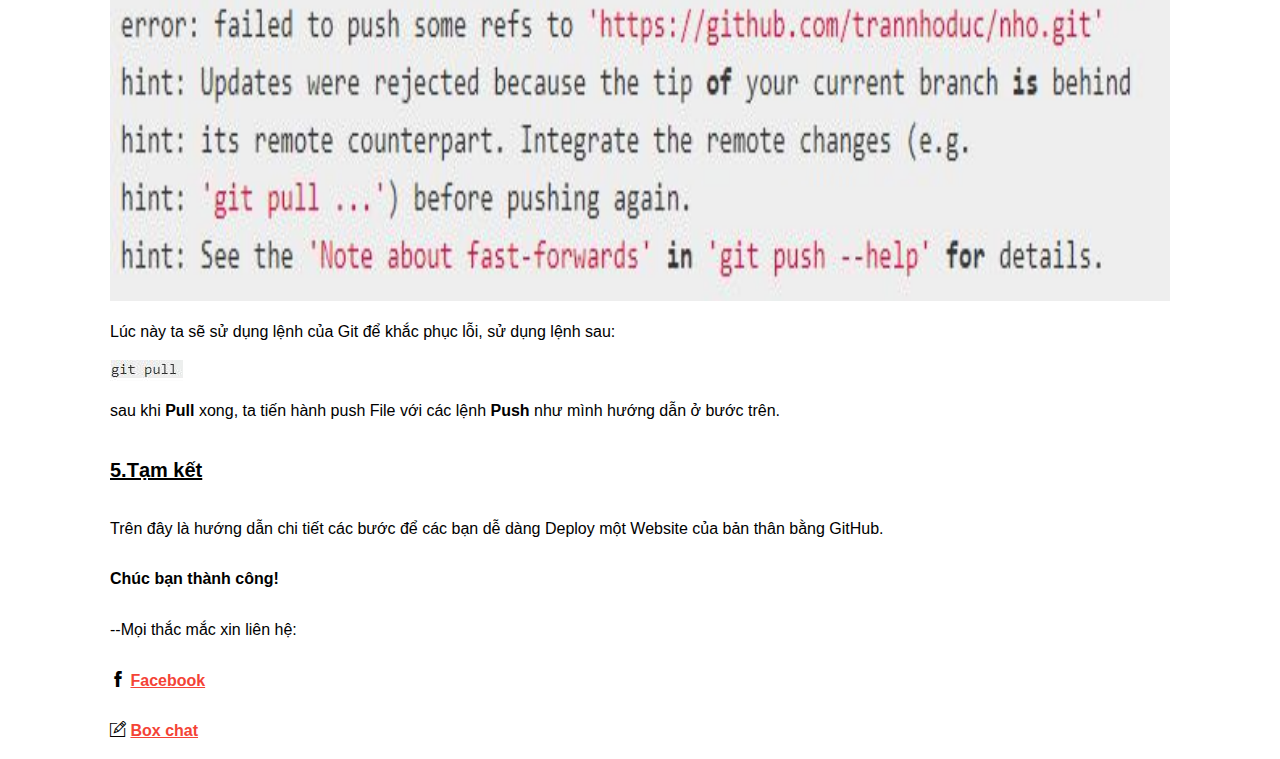
<file: post-1.html>
<!DOCTYPE html>
<html lang="en">
<head>
	<meta charset="UTF-8">
	<meta name="viewport" content="width=device-width, initial-scale=1.0">
	<title>Blog#00001 - Katarii's Website</title>
	<link rel="stylesheet" href="./assets/css/post-1.css">
	<link rel="stylesheet" type="text/css" href="./assets/fonts/themify-icons/themify-icons.css">
	<link rel="shortcut icon" type="image/jpg" href="./assets/img/favicon/favicon.jpg"/>
</head>
<body>
	<div id="header">
		<a href="./more-blog.html" class="header-back-more">
			<i class="ti-angle-left"></i>
			Back to Blog
		</a>
		<div class="task-bar">
			<div class="logo-website">
				<i class="ti-layout-grid2-alt"></i>
			</div>
			<div class="bread-crumb">
				More
				<i class="ti-angle-right"></i>
				<i class="ti-thought"></i>
				Blog
			</div>
		</div>
	</div>

	<div id="body">
		<div class="blog">
			<div class="blog-content">
				<div class="person-posted-avatar"></div>
				<div class="blog-post">
					<a href="" class="post-name">Hướng dẫn deploy website với GitHub.</a>
					<div class="person-posted-name">
						Posted by: Katarii
						<i class="ti-check"></i>
					</div>
				</div>
			</div>

			<div class="blog-desc">
				<div class="date-posted">
					<i class="ti-pencil"></i>
					Posted date: 26/08/2023
				</div>
				<h3 class="blog-quest">1.GitHub là gì?</h3>
				<ul class="blog-para">
					<li>GitHub là một hệ thống quản lý dự án và phiên bản code, hoạt động giống như một mạng xã hội cho lập trình viên. Các lập trình viên có thể clone lại mã nguồn từ một repository và GitHub chính là một dịch vụ máy chủ repository công cộng, mỗi người có thể tạo tài khoản trên đó để tạo ra các kho chứa của riêng mình để có thể làm việc.</li>
					<li>GitHub là một dịch vụ nổi tiếng cung cấp kho lưu trữ mã nguồn Git cho các dự án phần mềm. GitHub có đầy đủ những tính năng của Git, ngoài ra nó còn bổ sung những tính năng về social để các developer tương tác với nhau.</li>
					<li>Tìm hiểu thêm về <a href="https://git-scm.com/">Git</a>.</li>
					<img src="./assets/img/blog/post-1-1.jpg" alt="github là gì?" class="pic-1">
					<li>GitHub cung cấp các tính năng social networking như feeds, followers, và network graph để các developer học hỏi kinh nghiệm của nhau thông qua lịch sử commit.</li>
					<li>GitHub trở thành một yếu tố có sức ảnh hưởng lớn trong cộng động nguồn mở. Cùng với Linkedin, Github được coi là một sự thay thế cho CV của bạn. Các nhà tuyển dụng cũng rất hay tham khảo GitHub profile để hiểu về năng lực coding của ứng viên.</li>
				</ul>

				<h3 class="blog-quest">2.Deloy Website là gì?</h3>
				<ul class="blog-para">
					<li>Deploy (hay Deployment) được hiểu đơn giản là triển khai, sắp đặt một thứ gì đó.</li>
					<li>Trong lĩnh vực phần mềm, Deploy được hiểu là triển khai tiến hành sử dụng phần mềm hoàn thiện trong môi trường ứng dụng thực tế. Nghĩa của chúng gần giống với install, thế nhưng Deploy mang một sắc thái ý nghĩa riêng, nó biến những Component được tham chiếu từ phần mềm trên máy chủ hoặc được sử dụng thông qua Internet từ bên ngoài hay những Component được tham chiếu từ các phần mềm khác thành trạng thái có thể sử dụng và tiếp cận được.</li>
					<img src="./assets/img/blog/post-1-2.png" alt="Deploy website" class="pic-1">
					<li>Một thuật ngữ luôn đi kèm với Deployment chính là Software Deployment. Thuật ngữ này được hiểu là quy trình bàn giao phần mềm đã hoàn thiện cho khách hàng hoặc từng phần mềm cụ thể cho người tiêu dùng. Software Deployment cần được kiểm tra kỹ lưỡng để đảm bảo không còn bất kỳ lỗ hổng và lỗi nào trước khi tiến hành (Mình sẽ làm phần Software Delployment cho post sau để tìm hiểu thêm).</li>
				</ul>

				<h3 class="blog-quest">3.Lợi ích khi Deploy Website?</h3>
				<ul class="blog-para">
					<li>Lợi ích đầu tiên cũng phổ biến nhất là chúng đẩy mạnh tốc độ phát triển kinh doanh bằng các giải pháp phần mềm hữu ích. Ngoài ra, với các giải pháp phần mềm doanh nghiệp có thể tăng cường các hoạt động nội bộ, từ đó tăng tiềm lực của mình.</li>
					<img src="./assets/img/blog/post-1-3.jpg" alt="Lợi ích khi Deploy website" class="pic-1">
					<li>Nền tảng này có thể tự động hóa các giải pháp liên quan đến kinh doanh từ đó củng cố quy trình quản lý.</li>
					<li>Trong kỷ nguyên kỹ thuật số, Software Deployment có thể hỗ trợ doanh nghiệp kết nối với các thiết bị từ xa và người dùng có thể làm việc từ mọi thiết bị bất cứ lúc nào.
					</li>
				</ul>

				<h3 class="blog-quest">4.Hướng dẫn Deploy Website</h3>
				<h4 class="">Bước 1: Tạo repository.</h4>
				<ul class="blog-para">
					<li>Để bắt đầu Deploy Website, trước hết bạn cần truy cập vào trang GitHub cùng với tài khoản mà bạn muốn sử dụng để Deploy Website.</li>
					<li>Đến trang GitHub <a href="https://github.com/">Tại đây</a>.</li>
					<li>Khi đã đăng nhập thành công, bạn tìm đến button có dấu "+" ở thanh trên màn hình và chọn
						<p class="bold">
							<i class="ti-angle-right"></i>
							New repository
						</p>
					</li>
					<img src="./assets/img/blog/post-1-4.JPG" alt="Tạo repository" class="pic-2">
					<li>Tại ô điền Repository name, bạn phải đặt tên theo mẫu dưới đây:</li>
					<li>
						<p class="bold">
							username.github.io
						</p>
					</li>
					<li>Với username là tên mà bạn đặt khi tạo và đăng nhập tài khoản.</li>
					<li>Tiếp đến là trạng thái thư mục Public và Private.</li>
					<img src="./assets/img/blog/post-1-5.JPG" alt="Public, Private?" class="pic-3">
					<li>Vì Deploy Website bản chất mọi người đều có thể tương tác lên nó, tức là Website phải được giữ trạng thái <p class="bold">Public</p> mới mang lại hiệu quả trên.</li>
					<li>Cuối cùng, nhớ tick vào <p class="bold">Add a README file</p> để push file lên GitHub.</li>
					<img src="./assets/img/blog/post-1-6.JPG" alt="Public, Private?" class="pic-3">
				</ul>
				<h4>Bước 2: Thiết lập repository.</h4>
				<ul class="blog-para">
					<li>Vào repository bạn vừa tạo. Chọn <p class="bold">Setting</p></li>
					<li>Hướng mắt vào Sidebar bên trái đến <p class="bold">Code và Automation</p> và chọn <p class="bold">Pages</p></li>
					<li>Nhìn đến mục <p class="bold">Branch</p> và chon <p class="bold">main</p></li>
					<img class="pic-3" src="./assets/img/blog/post-1-7.JPG" alt="Branch">
				</ul>
				<h4>Bước 3: Cài đặt Git, tạo Folder và đăng nhập.</h4>
				<ul class="blog-para">
					<li>Tải Git <a href="https://git-scm.com/">Tại đây</a></li>
					<li>Sau khi tải git xong, bạn tạo một Folder mang tên <p class="bold">username.github.io</p>.</li>
					<li>Vào trong thư mục, bấm chuột phải và chọn <p class="bold">Open Git Bash here</p>.</li>
					<img src="./assets/img/blog/post-1-8.JPG" alt="Git">
					<li>Trong Git Bash, các bạn nhập theo hình dưới đây với <p class="bold">username</p> là tên mà bạn đăng kí và <p class="bold">email</p> là email bạn dùng đăng kí tài khoản.</li>
					<img class="pic-2" src="./assets/img/blog/post-1-9.JPG" alt="Git">
				<h4>Bước 4: Sử dụng Git để tạo file HTML gốc và các lệnh push File lên GitHub</h4>
				<ul class="blog-para">
					<li>Tại Git Bash ban nãy, hãy nhập lệnh dưới đây để tạo một repository tại Folder.</li>
					<img class="pic-2" src="./assets/img/blog/post-1-10.JPG" alt="Git">
					<li>Tiếp theo, bạn nhập lệnh dưới đây để tạo 1 File <p class="bold">index.html</p>.</li>
					<img class="pic-2" src="./assets/img/blog/post-1-11.JPG" alt="Git">
					<li>Khi đã tạo thành công File HTML, chúng ta tiếp tục đến với các lệnh để push File lên GitHub.</li>
					<li>Trong Git Bash, các bạn nhập theo các lệnh dưới đây.</li>
					<img class="pic-3" src="./assets/img/blog/post-1-12.JPG" alt="Git">
					<li>Tại <p class="bold">Initial commit</p>, bạn có thể nhập các tin nhắn khác nhau, các tin nhắn này sẽ hiển thị bên cạnh các File Code của bạn trong GitHub.</li>
				</ul>
				<h4>Bước 5: Test đường dẫn Website</h4>
				<ul class="blog-para">
					<li>Khi đã thực hiện thành công các bước trên, ta tiến hành test đường dẫn đến Website của bạn nhé.</li>
					<li>Đường dẫn của chúng ta sẽ có mẫu như sau: <p class="bold">username.github.io</p></li>
					<li>Đường dẫn này cũng có thể được xem là tên <p class="bold">Folder</p> mà bạn tạo ban nãy với Git Bash</li>
				</ul>
				<h4>Bước 6: Khắc phục lỗi khi push File lên GitHub bằng Git Bash</h4>
				<ul class="blog-para">
					<li>Khi ta push File lên GitHub sẽ có tỉ lệ bị lỗi như thế này:</li>
					<img class="pic-1" src="./assets/img/blog/post-1-13.JPG" alt="Git">
					<li>Lúc này ta sẽ sử dụng lệnh của Git để khắc phục lỗi, sử dụng lệnh sau:</li>
					<img src="./assets/img/blog/post-1-14.JPG" alt="Git">
					<li>sau khi <p class="bold">Pull</p> xong, ta tiến hành push File với các lệnh <p class="bold">Push</p> như mình hướng dẫn ở bước trên.</li>
				</ul>
				<h3 class="blog-quest">5.Tạm kết</h3>
				<ul class="blog-para">
					<li>Trên đây là hướng dẫn chi tiết các bước để các bạn dễ dàng Deploy một Website của bản thân bằng GitHub.</li>
					<li><p class="bold">Chúc bạn thành công!</p></li>
					<li>--Mọi thắc mắc xin liên hệ:</li>
					<li>
						<i class="ti-facebook"></i>
						<a href="https://www.facebook.com/katari.dzpro/">Facebook</a>
					</li>
					<li>
						<i class="ti-pencil-alt"></i>
						<a href="#">Box chat</a>
					</li>
				</ul>
			</div>
		</div>
		
	</div>

	<div id="footer">
		
	</div>
</body>
</html>
</file>
<file: assets/fonts/themify-icons/demo-files/demo.css>
body {
	font: normal 1em/1.5em Arial, Helvetica, sans-serif;
	max-width: 90%;
	margin: 30px auto 0;
}
h1, h3 {
	font-weight: normal;
}
h3 {
	font-size: 1.4;
	text-transform: uppercase;
	letter-spacing: 1px;
}

.icon-section {
	margin: 0 0 3em;
	clear: both;
	overflow: hidden;
}
.icon-container {
	width: 240px; 
	padding: .7em 0;
	float: left; 
	position: relative;
	text-align: left;
}
.icon-container [class^="ti-"], 
.icon-container [class*=" ti-"] {
	color: #000;
	position: absolute;
	margin-top: 3px;
	transition: .3s;
}
.icon-container:hover [class^="ti-"],
.icon-container:hover [class*=" ti-"] {
	font-size: 2.2em;
	margin-top: -5px;
}
.icon-container:hover .icon-name {
	color: #000;
}
.icon-name {
	color: #aaa;
	margin-left: 35px;
	font-size: .8em;
	transition: .3s;
}
.icon-container:hover .icon-name {
	margin-left: 45px;
}
</file>
<file: assets/fonts/themify-icons/themify-icons.css>
@font-face {
	font-family: 'themify';
	src:url('fonts/themify.eot?-fvbane');
	src:url('fonts/themify.eot?#iefix-fvbane') format('embedded-opentype'),
		url('fonts/themify.woff?-fvbane') format('woff'),
		url('fonts/themify.ttf?-fvbane') format('truetype'),
		url('fonts/themify.svg?-fvbane#themify') format('svg');
	font-weight: normal;
	font-style: normal;
}

[class^="ti-"], [class*=" ti-"] {
	font-family: 'themify';
	speak: none;
	font-style: normal;
	font-weight: normal;
	font-variant: normal;
	text-transform: none;
	line-height: 1;

	/* Better Font Rendering =========== */
	-webkit-font-smoothing: antialiased;
	-moz-osx-font-smoothing: grayscale;
}

.ti-wand:before {
	content: "\e600";
}
.ti-volume:before {
	content: "\e601";
}
.ti-user:before {
	content: "\e602";
}
.ti-unlock:before {
	content: "\e603";
}
.ti-unlink:before {
	content: "\e604";
}
.ti-trash:before {
	content: "\e605";
}
.ti-thought:before {
	content: "\e606";
}
.ti-target:before {
	content: "\e607";
}
.ti-tag:before {
	content: "\e608";
}
.ti-tablet:before {
	content: "\e609";
}
.ti-star:before {
	content: "\e60a";
}
.ti-spray:before {
	content: "\e60b";
}
.ti-signal:before {
	content: "\e60c";
}
.ti-shopping-cart:before {
	content: "\e60d";
}
.ti-shopping-cart-full:before {
	content: "\e60e";
}
.ti-settings:before {
	content: "\e60f";
}
.ti-search:before {
	content: "\e610";
}
.ti-zoom-in:before {
	content: "\e611";
}
.ti-zoom-out:before {
	content: "\e612";
}
.ti-cut:before {
	content: "\e613";
}
.ti-ruler:before {
	content: "\e614";
}
.ti-ruler-pencil:before {
	content: "\e615";
}
.ti-ruler-alt:before {
	content: "\e616";
}
.ti-bookmark:before {
	content: "\e617";
}
.ti-bookmark-alt:before {
	content: "\e618";
}
.ti-reload:before {
	content: "\e619";
}
.ti-plus:before {
	content: "\e61a";
}
.ti-pin:before {
	content: "\e61b";
}
.ti-pencil:before {
	content: "\e61c";
}
.ti-pencil-alt:before {
	content: "\e61d";
}
.ti-paint-roller:before {
	content: "\e61e";
}
.ti-paint-bucket:before {
	content: "\e61f";
}
.ti-na:before {
	content: "\e620";
}
.ti-mobile:before {
	content: "\e621";
}
.ti-minus:before {
	content: "\e622";
}
.ti-medall:before {
	content: "\e623";
}
.ti-medall-alt:before {
	content: "\e624";
}
.ti-marker:before {
	content: "\e625";
}
.ti-marker-alt:before {
	content: "\e626";
}
.ti-arrow-up:before {
	content: "\e627";
}
.ti-arrow-right:before {
	content: "\e628";
}
.ti-arrow-left:before {
	content: "\e629";
}
.ti-arrow-down:before {
	content: "\e62a";
}
.ti-lock:before {
	content: "\e62b";
}
.ti-location-arrow:before {
	content: "\e62c";
}
.ti-link:before {
	content: "\e62d";
}
.ti-layout:before {
	content: "\e62e";
}
.ti-layers:before {
	content: "\e62f";
}
.ti-layers-alt:before {
	content: "\e630";
}
.ti-key:before {
	content: "\e631";
}
.ti-import:before {
	content: "\e632";
}
.ti-image:before {
	content: "\e633";
}
.ti-heart:before {
	content: "\e634";
}
.ti-heart-broken:before {
	content: "\e635";
}
.ti-hand-stop:before {
	content: "\e636";
}
.ti-hand-open:before {
	content: "\e637";
}
.ti-hand-drag:before {
	content: "\e638";
}
.ti-folder:before {
	content: "\e639";
}
.ti-flag:before {
	content: "\e63a";
}
.ti-flag-alt:before {
	content: "\e63b";
}
.ti-flag-alt-2:before {
	content: "\e63c";
}
.ti-eye:before {
	content: "\e63d";
}
.ti-export:before {
	content: "\e63e";
}
.ti-exchange-vertical:before {
	content: "\e63f";
}
.ti-desktop:before {
	content: "\e640";
}
.ti-cup:before {
	content: "\e641";
}
.ti-crown:before {
	content: "\e642";
}
.ti-comments:before {
	content: "\e643";
}
.ti-comment:before {
	content: "\e644";
}
.ti-comment-alt:before {
	content: "\e645";
}
.ti-close:before {
	content: "\e646";
}
.ti-clip:before {
	content: "\e647";
}
.ti-angle-up:before {
	content: "\e648";
}
.ti-angle-right:before {
	content: "\e649";
}
.ti-angle-left:before {
	content: "\e64a";
}
.ti-angle-down:before {
	content: "\e64b";
}
.ti-check:before {
	content: "\e64c";
}
.ti-check-box:before {
	content: "\e64d";
}
.ti-camera:before {
	content: "\e64e";
}
.ti-announcement:before {
	content: "\e64f";
}
.ti-brush:before {
	content: "\e650";
}
.ti-briefcase:before {
	content: "\e651";
}
.ti-bolt:before {
	content: "\e652";
}
.ti-bolt-alt:before {
	content: "\e653";
}
.ti-blackboard:before {
	content: "\e654";
}
.ti-bag:before {
	content: "\e655";
}
.ti-move:before {
	content: "\e656";
}
.ti-arrows-vertical:before {
	content: "\e657";
}
.ti-arrows-horizontal:before {
	content: "\e658";
}
.ti-fullscreen:before {
	content: "\e659";
}
.ti-arrow-top-right:before {
	content: "\e65a";
}
.ti-arrow-top-left:before {
	content: "\e65b";
}
.ti-arrow-circle-up:before {
	content: "\e65c";
}
.ti-arrow-circle-right:before {
	content: "\e65d";
}
.ti-arrow-circle-left:before {
	content: "\e65e";
}
.ti-arrow-circle-down:before {
	content: "\e65f";
}
.ti-angle-double-up:before {
	content: "\e660";
}
.ti-angle-double-right:before {
	content: "\e661";
}
.ti-angle-double-left:before {
	content: "\e662";
}
.ti-angle-double-down:before {
	content: "\e663";
}
.ti-zip:before {
	content: "\e664";
}
.ti-world:before {
	content: "\e665";
}
.ti-wheelchair:before {
	content: "\e666";
}
.ti-view-list:before {
	content: "\e667";
}
.ti-view-list-alt:before {
	content: "\e668";
}
.ti-view-grid:before {
	content: "\e669";
}
.ti-uppercase:before {
	content: "\e66a";
}
.ti-upload:before {
	content: "\e66b";
}
.ti-underline:before {
	content: "\e66c";
}
.ti-truck:before {
	content: "\e66d";
}
.ti-timer:before {
	content: "\e66e";
}
.ti-ticket:before {
	content: "\e66f";
}
.ti-thumb-up:before {
	content: "\e670";
}
.ti-thumb-down:before {
	content: "\e671";
}
.ti-text:before {
	content: "\e672";
}
.ti-stats-up:before {
	content: "\e673";
}
.ti-stats-down:before {
	content: "\e674";
}
.ti-split-v:before {
	content: "\e675";
}
.ti-split-h:before {
	content: "\e676";
}
.ti-smallcap:before {
	content: "\e677";
}
.ti-shine:before {
	content: "\e678";
}
.ti-shift-right:before {
	content: "\e679";
}
.ti-shift-left:before {
	content: "\e67a";
}
.ti-shield:before {
	content: "\e67b";
}
.ti-notepad:before {
	content: "\e67c";
}
.ti-server:before {
	content: "\e67d";
}
.ti-quote-right:before {
	content: "\e67e";
}
.ti-quote-left:before {
	content: "\e67f";
}
.ti-pulse:before {
	content: "\e680";
}
.ti-printer:before {
	content: "\e681";
}
.ti-power-off:before {
	content: "\e682";
}
.ti-plug:before {
	content: "\e683";
}
.ti-pie-chart:before {
	content: "\e684";
}
.ti-paragraph:before {
	content: "\e685";
}
.ti-panel:before {
	content: "\e686";
}
.ti-package:before {
	content: "\e687";
}
.ti-music:before {
	content: "\e688";
}
.ti-music-alt:before {
	content: "\e689";
}
.ti-mouse:before {
	content: "\e68a";
}
.ti-mouse-alt:before {
	content: "\e68b";
}
.ti-money:before {
	content: "\e68c";
}
.ti-microphone:before {
	content: "\e68d";
}
.ti-menu:before {
	content: "\e68e";
}
.ti-menu-alt:before {
	content: "\e68f";
}
.ti-map:before {
	content: "\e690";
}
.ti-map-alt:before {
	content: "\e691";
}
.ti-loop:before {
	content: "\e692";
}
.ti-location-pin:before {
	content: "\e693";
}
.ti-list:before {
	content: "\e694";
}
.ti-light-bulb:before {
	content: "\e695";
}
.ti-Italic:before {
	content: "\e696";
}
.ti-info:before {
	content: "\e697";
}
.ti-infinite:before {
	content: "\e698";
}
.ti-id-badge:before {
	content: "\e699";
}
.ti-hummer:before {
	content: "\e69a";
}
.ti-home:before {
	content: "\e69b";
}
.ti-help:before {
	content: "\e69c";
}
.ti-headphone:before {
	content: "\e69d";
}
.ti-harddrives:before {
	content: "\e69e";
}
.ti-harddrive:before {
	content: "\e69f";
}
.ti-gift:before {
	content: "\e6a0";
}
.ti-game:before {
	content: "\e6a1";
}
.ti-filter:before {
	content: "\e6a2";
}
.ti-files:before {
	content: "\e6a3";
}
.ti-file:before {
	content: "\e6a4";
}
.ti-eraser:before {
	content: "\e6a5";
}
.ti-envelope:before {
	content: "\e6a6";
}
.ti-download:before {
	content: "\e6a7";
}
.ti-direction:before {
	content: "\e6a8";
}
.ti-direction-alt:before {
	content: "\e6a9";
}
.ti-dashboard:before {
	content: "\e6aa";
}
.ti-control-stop:before {
	content: "\e6ab";
}
.ti-control-shuffle:before {
	content: "\e6ac";
}
.ti-control-play:before {
	content: "\e6ad";
}
.ti-control-pause:before {
	content: "\e6ae";
}
.ti-control-forward:before {
	content: "\e6af";
}
.ti-control-backward:before {
	content: "\e6b0";
}
.ti-cloud:before {
	content: "\e6b1";
}
.ti-cloud-up:before {
	content: "\e6b2";
}
.ti-cloud-down:before {
	content: "\e6b3";
}
.ti-clipboard:before {
	content: "\e6b4";
}
.ti-car:before {
	content: "\e6b5";
}
.ti-calendar:before {
	content: "\e6b6";
}
.ti-book:before {
	content: "\e6b7";
}
.ti-bell:before {
	content: "\e6b8";
}
.ti-basketball:before {
	content: "\e6b9";
}
.ti-bar-chart:before {
	content: "\e6ba";
}
.ti-bar-chart-alt:before {
	content: "\e6bb";
}
.ti-back-right:before {
	content: "\e6bc";
}
.ti-back-left:before {
	content: "\e6bd";
}
.ti-arrows-corner:before {
	content: "\e6be";
}
.ti-archive:before {
	content: "\e6bf";
}
.ti-anchor:before {
	content: "\e6c0";
}
.ti-align-right:before {
	content: "\e6c1";
}
.ti-align-left:before {
	content: "\e6c2";
}
.ti-align-justify:before {
	content: "\e6c3";
}
.ti-align-center:before {
	content: "\e6c4";
}
.ti-alert:before {
	content: "\e6c5";
}
.ti-alarm-clock:before {
	content: "\e6c6";
}
.ti-agenda:before {
	content: "\e6c7";
}
.ti-write:before {
	content: "\e6c8";
}
.ti-window:before {
	content: "\e6c9";
}
.ti-widgetized:before {
	content: "\e6ca";
}
.ti-widget:before {
	content: "\e6cb";
}
.ti-widget-alt:before {
	content: "\e6cc";
}
.ti-wallet:before {
	content: "\e6cd";
}
.ti-video-clapper:before {
	content: "\e6ce";
}
.ti-video-camera:before {
	content: "\e6cf";
}
.ti-vector:before {
	content: "\e6d0";
}
.ti-themify-logo:before {
	content: "\e6d1";
}
.ti-themify-favicon:before {
	content: "\e6d2";
}
.ti-themify-favicon-alt:before {
	content: "\e6d3";
}
.ti-support:before {
	content: "\e6d4";
}
.ti-stamp:before {
	content: "\e6d5";
}
.ti-split-v-alt:before {
	content: "\e6d6";
}
.ti-slice:before {
	content: "\e6d7";
}
.ti-shortcode:before {
	content: "\e6d8";
}
.ti-shift-right-alt:before {
	content: "\e6d9";
}
.ti-shift-left-alt:before {
	content: "\e6da";
}
.ti-ruler-alt-2:before {
	content: "\e6db";
}
.ti-receipt:before {
	content: "\e6dc";
}
.ti-pin2:before {
	content: "\e6dd";
}
.ti-pin-alt:before {
	content: "\e6de";
}
.ti-pencil-alt2:before {
	content: "\e6df";
}
.ti-palette:before {
	content: "\e6e0";
}
.ti-more:before {
	content: "\e6e1";
}
.ti-more-alt:before {
	content: "\e6e2";
}
.ti-microphone-alt:before {
	content: "\e6e3";
}
.ti-magnet:before {
	content: "\e6e4";
}
.ti-line-double:before {
	content: "\e6e5";
}
.ti-line-dotted:before {
	content: "\e6e6";
}
.ti-line-dashed:before {
	content: "\e6e7";
}
.ti-layout-width-full:before {
	content: "\e6e8";
}
.ti-layout-width-default:before {
	content: "\e6e9";
}
.ti-layout-width-default-alt:before {
	content: "\e6ea";
}
.ti-layout-tab:before {
	content: "\e6eb";
}
.ti-layout-tab-window:before {
	content: "\e6ec";
}
.ti-layout-tab-v:before {
	content: "\e6ed";
}
.ti-layout-tab-min:before {
	content: "\e6ee";
}
.ti-layout-slider:before {
	content: "\e6ef";
}
.ti-layout-slider-alt:before {
	content: "\e6f0";
}
.ti-layout-sidebar-right:before {
	content: "\e6f1";
}
.ti-layout-sidebar-none:before {
	content: "\e6f2";
}
.ti-layout-sidebar-left:before {
	content: "\e6f3";
}
.ti-layout-placeholder:before {
	content: "\e6f4";
}
.ti-layout-menu:before {
	content: "\e6f5";
}
.ti-layout-menu-v:before {
	content: "\e6f6";
}
.ti-layout-menu-separated:before {
	content: "\e6f7";
}
.ti-layout-menu-full:before {
	content: "\e6f8";
}
.ti-layout-media-right-alt:before {
	content: "\e6f9";
}
.ti-layout-media-right:before {
	content: "\e6fa";
}
.ti-layout-media-overlay:before {
	content: "\e6fb";
}
.ti-layout-media-overlay-alt:before {
	content: "\e6fc";
}
.ti-layout-media-overlay-alt-2:before {
	content: "\e6fd";
}
.ti-layout-media-left-alt:before {
	content: "\e6fe";
}
.ti-layout-media-left:before {
	content: "\e6ff";
}
.ti-layout-media-center-alt:before {
	content: "\e700";
}
.ti-layout-media-center:before {
	content: "\e701";
}
.ti-layout-list-thumb:before {
	content: "\e702";
}
.ti-layout-list-thumb-alt:before {
	content: "\e703";
}
.ti-layout-list-post:before {
	content: "\e704";
}
.ti-layout-list-large-image:before {
	content: "\e705";
}
.ti-layout-line-solid:before {
	content: "\e706";
}
.ti-layout-grid4:before {
	content: "\e707";
}
.ti-layout-grid3:before {
	content: "\e708";
}
.ti-layout-grid2:before {
	content: "\e709";
}
.ti-layout-grid2-thumb:before {
	content: "\e70a";
}
.ti-layout-cta-right:before {
	content: "\e70b";
}
.ti-layout-cta-left:before {
	content: "\e70c";
}
.ti-layout-cta-center:before {
	content: "\e70d";
}
.ti-layout-cta-btn-right:before {
	content: "\e70e";
}
.ti-layout-cta-btn-left:before {
	content: "\e70f";
}
.ti-layout-column4:before {
	content: "\e710";
}
.ti-layout-column3:before {
	content: "\e711";
}
.ti-layout-column2:before {
	content: "\e712";
}
.ti-layout-accordion-separated:before {
	content: "\e713";
}
.ti-layout-accordion-merged:before {
	content: "\e714";
}
.ti-layout-accordion-list:before {
	content: "\e715";
}
.ti-ink-pen:before {
	content: "\e716";
}
.ti-info-alt:before {
	content: "\e717";
}
.ti-help-alt:before {
	content: "\e718";
}
.ti-headphone-alt:before {
	content: "\e719";
}
.ti-hand-point-up:before {
	content: "\e71a";
}
.ti-hand-point-right:before {
	content: "\e71b";
}
.ti-hand-point-left:before {
	content: "\e71c";
}
.ti-hand-point-down:before {
	content: "\e71d";
}
.ti-gallery:before {
	content: "\e71e";
}
.ti-face-smile:before {
	content: "\e71f";
}
.ti-face-sad:before {
	content: "\e720";
}
.ti-credit-card:before {
	content: "\e721";
}
.ti-control-skip-forward:before {
	content: "\e722";
}
.ti-control-skip-backward:before {
	content: "\e723";
}
.ti-control-record:before {
	content: "\e724";
}
.ti-control-eject:before {
	content: "\e725";
}
.ti-comments-smiley:before {
	content: "\e726";
}
.ti-brush-alt:before {
	content: "\e727";
}
.ti-youtube:before {
	content: "\e728";
}
.ti-vimeo:before {
	content: "\e729";
}
.ti-twitter:before {
	content: "\e72a";
}
.ti-time:before {
	content: "\e72b";
}
.ti-tumblr:before {
	content: "\e72c";
}
.ti-skype:before {
	content: "\e72d";
}
.ti-share:before {
	content: "\e72e";
}
.ti-share-alt:before {
	content: "\e72f";
}
.ti-rocket:before {
	content: "\e730";
}
.ti-pinterest:before {
	content: "\e731";
}
.ti-new-window:before {
	content: "\e732";
}
.ti-microsoft:before {
	content: "\e733";
}
.ti-list-ol:before {
	content: "\e734";
}
.ti-linkedin:before {
	content: "\e735";
}
.ti-layout-sidebar-2:before {
	content: "\e736";
}
.ti-layout-grid4-alt:before {
	content: "\e737";
}
.ti-layout-grid3-alt:before {
	content: "\e738";
}
.ti-layout-grid2-alt:before {
	content: "\e739";
}
.ti-layout-column4-alt:before {
	content: "\e73a";
}
.ti-layout-column3-alt:before {
	content: "\e73b";
}
.ti-layout-column2-alt:before {
	content: "\e73c";
}
.ti-instagram:before {
	content: "\e73d";
}
.ti-google:before {
	content: "\e73e";
}
.ti-github:before {
	content: "\e73f";
}
.ti-flickr:before {
	content: "\e740";
}
.ti-facebook:before {
	content: "\e741";
}
.ti-dropbox:before {
	content: "\e742";
}
.ti-dribbble:before {
	content: "\e743";
}
.ti-apple:before {
	content: "\e744";
}
.ti-android:before {
	content: "\e745";
}
.ti-save:before {
	content: "\e746";
}
.ti-save-alt:before {
	content: "\e747";
}
.ti-yahoo:before {
	content: "\e748";
}
.ti-wordpress:before {
	content: "\e749";
}
.ti-vimeo-alt:before {
	content: "\e74a";
}
.ti-twitter-alt:before {
	content: "\e74b";
}
.ti-tumblr-alt:before {
	content: "\e74c";
}
.ti-trello:before {
	content: "\e74d";
}
.ti-stack-overflow:before {
	content: "\e74e";
}
.ti-soundcloud:before {
	content: "\e74f";
}
.ti-sharethis:before {
	content: "\e750";
}
.ti-sharethis-alt:before {
	content: "\e751";
}
.ti-reddit:before {
	content: "\e752";
}
.ti-pinterest-alt:before {
	content: "\e753";
}
.ti-microsoft-alt:before {
	content: "\e754";
}
.ti-linux:before {
	content: "\e755";
}
.ti-jsfiddle:before {
	content: "\e756";
}
.ti-joomla:before {
	content: "\e757";
}
.ti-html5:before {
	content: "\e758";
}
.ti-flickr-alt:before {
	content: "\e759";
}
.ti-email:before {
	content: "\e75a";
}
.ti-drupal:before {
	content: "\e75b";
}
.ti-dropbox-alt:before {
	content: "\e75c";
}
.ti-css3:before {
	content: "\e75d";
}
.ti-rss:before {
	content: "\e75e";
}
.ti-rss-alt:before {
	content: "\e75f";
}
</file>
<file: assets/fonts/themify-icons/ie7/ie7.css>
.ti-wand {
	*zoom: expression(this.runtimeStyle['zoom'] = '1', this.innerHTML = '&#xe600;');
}
.ti-volume {
	*zoom: expression(this.runtimeStyle['zoom'] = '1', this.innerHTML = '&#xe601;');
}
.ti-user {
	*zoom: expression(this.runtimeStyle['zoom'] = '1', this.innerHTML = '&#xe602;');
}
.ti-unlock {
	*zoom: expression(this.runtimeStyle['zoom'] = '1', this.innerHTML = '&#xe603;');
}
.ti-unlink {
	*zoom: expression(this.runtimeStyle['zoom'] = '1', this.innerHTML = '&#xe604;');
}
.ti-trash {
	*zoom: expression(this.runtimeStyle['zoom'] = '1', this.innerHTML = '&#xe605;');
}
.ti-thought {
	*zoom: expression(this.runtimeStyle['zoom'] = '1', this.innerHTML = '&#xe606;');
}
.ti-target {
	*zoom: expression(this.runtimeStyle['zoom'] = '1', this.innerHTML = '&#xe607;');
}
.ti-tag {
	*zoom: expression(this.runtimeStyle['zoom'] = '1', this.innerHTML = '&#xe608;');
}
.ti-tablet {
	*zoom: expression(this.runtimeStyle['zoom'] = '1', this.innerHTML = '&#xe609;');
}
.ti-star {
	*zoom: expression(this.runtimeStyle['zoom'] = '1', this.innerHTML = '&#xe60a;');
}
.ti-spray {
	*zoom: expression(this.runtimeStyle['zoom'] = '1', this.innerHTML = '&#xe60b;');
}
.ti-signal {
	*zoom: expression(this.runtimeStyle['zoom'] = '1', this.innerHTML = '&#xe60c;');
}
.ti-shopping-cart {
	*zoom: expression(this.runtimeStyle['zoom'] = '1', this.innerHTML = '&#xe60d;');
}
.ti-shopping-cart-full {
	*zoom: expression(this.runtimeStyle['zoom'] = '1', this.innerHTML = '&#xe60e;');
}
.ti-settings {
	*zoom: expression(this.runtimeStyle['zoom'] = '1', this.innerHTML = '&#xe60f;');
}
.ti-search {
	*zoom: expression(this.runtimeStyle['zoom'] = '1', this.innerHTML = '&#xe610;');
}
.ti-zoom-in {
	*zoom: expression(this.runtimeStyle['zoom'] = '1', this.innerHTML = '&#xe611;');
}
.ti-zoom-out {
	*zoom: expression(this.runtimeStyle['zoom'] = '1', this.innerHTML = '&#xe612;');
}
.ti-cut {
	*zoom: expression(this.runtimeStyle['zoom'] = '1', this.innerHTML = '&#xe613;');
}
.ti-ruler {
	*zoom: expression(this.runtimeStyle['zoom'] = '1', this.innerHTML = '&#xe614;');
}
.ti-ruler-pencil {
	*zoom: expression(this.runtimeStyle['zoom'] = '1', this.innerHTML = '&#xe615;');
}
.ti-ruler-alt {
	*zoom: expression(this.runtimeStyle['zoom'] = '1', this.innerHTML = '&#xe616;');
}
.ti-bookmark {
	*zoom: expression(this.runtimeStyle['zoom'] = '1', this.innerHTML = '&#xe617;');
}
.ti-bookmark-alt {
	*zoom: expression(this.runtimeStyle['zoom'] = '1', this.innerHTML = '&#xe618;');
}
.ti-reload {
	*zoom: expression(this.runtimeStyle['zoom'] = '1', this.innerHTML = '&#xe619;');
}
.ti-plus {
	*zoom: expression(this.runtimeStyle['zoom'] = '1', this.innerHTML = '&#xe61a;');
}
.ti-pin {
	*zoom: expression(this.runtimeStyle['zoom'] = '1', this.innerHTML = '&#xe61b;');
}
.ti-pencil {
	*zoom: expression(this.runtimeStyle['zoom'] = '1', this.innerHTML = '&#xe61c;');
}
.ti-pencil-alt {
	*zoom: expression(this.runtimeStyle['zoom'] = '1', this.innerHTML = '&#xe61d;');
}
.ti-paint-roller {
	*zoom: expression(this.runtimeStyle['zoom'] = '1', this.innerHTML = '&#xe61e;');
}
.ti-paint-bucket {
	*zoom: expression(this.runtimeStyle['zoom'] = '1', this.innerHTML = '&#xe61f;');
}
.ti-na {
	*zoom: expression(this.runtimeStyle['zoom'] = '1', this.innerHTML = '&#xe620;');
}
.ti-mobile {
	*zoom: expression(this.runtimeStyle['zoom'] = '1', this.innerHTML = '&#xe621;');
}
.ti-minus {
	*zoom: expression(this.runtimeStyle['zoom'] = '1', this.innerHTML = '&#xe622;');
}
.ti-medall {
	*zoom: expression(this.runtimeStyle['zoom'] = '1', this.innerHTML = '&#xe623;');
}
.ti-medall-alt {
	*zoom: expression(this.runtimeStyle['zoom'] = '1', this.innerHTML = '&#xe624;');
}
.ti-marker {
	*zoom: expression(this.runtimeStyle['zoom'] = '1', this.innerHTML = '&#xe625;');
}
.ti-marker-alt {
	*zoom: expression(this.runtimeStyle['zoom'] = '1', this.innerHTML = '&#xe626;');
}
.ti-arrow-up {
	*zoom: expression(this.runtimeStyle['zoom'] = '1', this.innerHTML = '&#xe627;');
}
.ti-arrow-right {
	*zoom: expression(this.runtimeStyle['zoom'] = '1', this.innerHTML = '&#xe628;');
}
.ti-arrow-left {
	*zoom: expression(this.runtimeStyle['zoom'] = '1', this.innerHTML = '&#xe629;');
}
.ti-arrow-down {
	*zoom: expression(this.runtimeStyle['zoom'] = '1', this.innerHTML = '&#xe62a;');
}
.ti-lock {
	*zoom: expression(this.runtimeStyle['zoom'] = '1', this.innerHTML = '&#xe62b;');
}
.ti-location-arrow {
	*zoom: expression(this.runtimeStyle['zoom'] = '1', this.innerHTML = '&#xe62c;');
}
.ti-link {
	*zoom: expression(this.runtimeStyle['zoom'] = '1', this.innerHTML = '&#xe62d;');
}
.ti-layout {
	*zoom: expression(this.runtimeStyle['zoom'] = '1', this.innerHTML = '&#xe62e;');
}
.ti-layers {
	*zoom: expression(this.runtimeStyle['zoom'] = '1', this.innerHTML = '&#xe62f;');
}
.ti-layers-alt {
	*zoom: expression(this.runtimeStyle['zoom'] = '1', this.innerHTML = '&#xe630;');
}
.ti-key {
	*zoom: expression(this.runtimeStyle['zoom'] = '1', this.innerHTML = '&#xe631;');
}
.ti-import {
	*zoom: expression(this.runtimeStyle['zoom'] = '1', this.innerHTML = '&#xe632;');
}
.ti-image {
	*zoom: expression(this.runtimeStyle['zoom'] = '1', this.innerHTML = '&#xe633;');
}
.ti-heart {
	*zoom: expression(this.runtimeStyle['zoom'] = '1', this.innerHTML = '&#xe634;');
}
.ti-heart-broken {
	*zoom: expression(this.runtimeStyle['zoom'] = '1', this.innerHTML = '&#xe635;');
}
.ti-hand-stop {
	*zoom: expression(this.runtimeStyle['zoom'] = '1', this.innerHTML = '&#xe636;');
}
.ti-hand-open {
	*zoom: expression(this.runtimeStyle['zoom'] = '1', this.innerHTML = '&#xe637;');
}
.ti-hand-drag {
	*zoom: expression(this.runtimeStyle['zoom'] = '1', this.innerHTML = '&#xe638;');
}
.ti-folder {
	*zoom: expression(this.runtimeStyle['zoom'] = '1', this.innerHTML = '&#xe639;');
}
.ti-flag {
	*zoom: expression(this.runtimeStyle['zoom'] = '1', this.innerHTML = '&#xe63a;');
}
.ti-flag-alt {
	*zoom: expression(this.runtimeStyle['zoom'] = '1', this.innerHTML = '&#xe63b;');
}
.ti-flag-alt-2 {
	*zoom: expression(this.runtimeStyle['zoom'] = '1', this.innerHTML = '&#xe63c;');
}
.ti-eye {
	*zoom: expression(this.runtimeStyle['zoom'] = '1', this.innerHTML = '&#xe63d;');
}
.ti-export {
	*zoom: expression(this.runtimeStyle['zoom'] = '1', this.innerHTML = '&#xe63e;');
}
.ti-exchange-vertical {
	*zoom: expression(this.runtimeStyle['zoom'] = '1', this.innerHTML = '&#xe63f;');
}
.ti-desktop {
	*zoom: expression(this.runtimeStyle['zoom'] = '1', this.innerHTML = '&#xe640;');
}
.ti-cup {
	*zoom: expression(this.runtimeStyle['zoom'] = '1', this.innerHTML = '&#xe641;');
}
.ti-crown {
	*zoom: expression(this.runtimeStyle['zoom'] = '1', this.innerHTML = '&#xe642;');
}
.ti-comments {
	*zoom: expression(this.runtimeStyle['zoom'] = '1', this.innerHTML = '&#xe643;');
}
.ti-comment {
	*zoom: expression(this.runtimeStyle['zoom'] = '1', this.innerHTML = '&#xe644;');
}
.ti-comment-alt {
	*zoom: expression(this.runtimeStyle['zoom'] = '1', this.innerHTML = '&#xe645;');
}
.ti-close {
	*zoom: expression(this.runtimeStyle['zoom'] = '1', this.innerHTML = '&#xe646;');
}
.ti-clip {
	*zoom: expression(this.runtimeStyle['zoom'] = '1', this.innerHTML = '&#xe647;');
}
.ti-angle-up {
	*zoom: expression(this.runtimeStyle['zoom'] = '1', this.innerHTML = '&#xe648;');
}
.ti-angle-right {
	*zoom: expression(this.runtimeStyle['zoom'] = '1', this.innerHTML = '&#xe649;');
}
.ti-angle-left {
	*zoom: expression(this.runtimeStyle['zoom'] = '1', this.innerHTML = '&#xe64a;');
}
.ti-angle-down {
	*zoom: expression(this.runtimeStyle['zoom'] = '1', this.innerHTML = '&#xe64b;');
}
.ti-check {
	*zoom: expression(this.runtimeStyle['zoom'] = '1', this.innerHTML = '&#xe64c;');
}
.ti-check-box {
	*zoom: expression(this.runtimeStyle['zoom'] = '1', this.innerHTML = '&#xe64d;');
}
.ti-camera {
	*zoom: expression(this.runtimeStyle['zoom'] = '1', this.innerHTML = '&#xe64e;');
}
.ti-announcement {
	*zoom: expression(this.runtimeStyle['zoom'] = '1', this.innerHTML = '&#xe64f;');
}
.ti-brush {
	*zoom: expression(this.runtimeStyle['zoom'] = '1', this.innerHTML = '&#xe650;');
}
.ti-briefcase {
	*zoom: expression(this.runtimeStyle['zoom'] = '1', this.innerHTML = '&#xe651;');
}
.ti-bolt {
	*zoom: expression(this.runtimeStyle['zoom'] = '1', this.innerHTML = '&#xe652;');
}
.ti-bolt-alt {
	*zoom: expression(this.runtimeStyle['zoom'] = '1', this.innerHTML = '&#xe653;');
}
.ti-blackboard {
	*zoom: expression(this.runtimeStyle['zoom'] = '1', this.innerHTML = '&#xe654;');
}
.ti-bag {
	*zoom: expression(this.runtimeStyle['zoom'] = '1', this.innerHTML = '&#xe655;');
}
.ti-move {
	*zoom: expression(this.runtimeStyle['zoom'] = '1', this.innerHTML = '&#xe656;');
}
.ti-arrows-vertical {
	*zoom: expression(this.runtimeStyle['zoom'] = '1', this.innerHTML = '&#xe657;');
}
.ti-arrows-horizontal {
	*zoom: expression(this.runtimeStyle['zoom'] = '1', this.innerHTML = '&#xe658;');
}
.ti-fullscreen {
	*zoom: expression(this.runtimeStyle['zoom'] = '1', this.innerHTML = '&#xe659;');
}
.ti-arrow-top-right {
	*zoom: expression(this.runtimeStyle['zoom'] = '1', this.innerHTML = '&#xe65a;');
}
.ti-arrow-top-left {
	*zoom: expression(this.runtimeStyle['zoom'] = '1', this.innerHTML = '&#xe65b;');
}
.ti-arrow-circle-up {
	*zoom: expression(this.runtimeStyle['zoom'] = '1', this.innerHTML = '&#xe65c;');
}
.ti-arrow-circle-right {
	*zoom: expression(this.runtimeStyle['zoom'] = '1', this.innerHTML = '&#xe65d;');
}
.ti-arrow-circle-left {
	*zoom: expression(this.runtimeStyle['zoom'] = '1', this.innerHTML = '&#xe65e;');
}
.ti-arrow-circle-down {
	*zoom: expression(this.runtimeStyle['zoom'] = '1', this.innerHTML = '&#xe65f;');
}
.ti-angle-double-up {
	*zoom: expression(this.runtimeStyle['zoom'] = '1', this.innerHTML = '&#xe660;');
}
.ti-angle-double-right {
	*zoom: expression(this.runtimeStyle['zoom'] = '1', this.innerHTML = '&#xe661;');
}
.ti-angle-double-left {
	*zoom: expression(this.runtimeStyle['zoom'] = '1', this.innerHTML = '&#xe662;');
}
.ti-angle-double-down {
	*zoom: expression(this.runtimeStyle['zoom'] = '1', this.innerHTML = '&#xe663;');
}
.ti-zip {
	*zoom: expression(this.runtimeStyle['zoom'] = '1', this.innerHTML = '&#xe664;');
}
.ti-world {
	*zoom: expression(this.runtimeStyle['zoom'] = '1', this.innerHTML = '&#xe665;');
}
.ti-wheelchair {
	*zoom: expression(this.runtimeStyle['zoom'] = '1', this.innerHTML = '&#xe666;');
}
.ti-view-list {
	*zoom: expression(this.runtimeStyle['zoom'] = '1', this.innerHTML = '&#xe667;');
}
.ti-view-list-alt {
	*zoom: expression(this.runtimeStyle['zoom'] = '1', this.innerHTML = '&#xe668;');
}
.ti-view-grid {
	*zoom: expression(this.runtimeStyle['zoom'] = '1', this.innerHTML = '&#xe669;');
}
.ti-uppercase {
	*zoom: expression(this.runtimeStyle['zoom'] = '1', this.innerHTML = '&#xe66a;');
}
.ti-upload {
	*zoom: expression(this.runtimeStyle['zoom'] = '1', this.innerHTML = '&#xe66b;');
}
.ti-underline {
	*zoom: expression(this.runtimeStyle['zoom'] = '1', this.innerHTML = '&#xe66c;');
}
.ti-truck {
	*zoom: expression(this.runtimeStyle['zoom'] = '1', this.innerHTML = '&#xe66d;');
}
.ti-timer {
	*zoom: expression(this.runtimeStyle['zoom'] = '1', this.innerHTML = '&#xe66e;');
}
.ti-ticket {
	*zoom: expression(this.runtimeStyle['zoom'] = '1', this.innerHTML = '&#xe66f;');
}
.ti-thumb-up {
	*zoom: expression(this.runtimeStyle['zoom'] = '1', this.innerHTML = '&#xe670;');
}
.ti-thumb-down {
	*zoom: expression(this.runtimeStyle['zoom'] = '1', this.innerHTML = '&#xe671;');
}
.ti-text {
	*zoom: expression(this.runtimeStyle['zoom'] = '1', this.innerHTML = '&#xe672;');
}
.ti-stats-up {
	*zoom: expression(this.runtimeStyle['zoom'] = '1', this.innerHTML = '&#xe673;');
}
.ti-stats-down {
	*zoom: expression(this.runtimeStyle['zoom'] = '1', this.innerHTML = '&#xe674;');
}
.ti-split-v {
	*zoom: expression(this.runtimeStyle['zoom'] = '1', this.innerHTML = '&#xe675;');
}
.ti-split-h {
	*zoom: expression(this.runtimeStyle['zoom'] = '1', this.innerHTML = '&#xe676;');
}
.ti-smallcap {
	*zoom: expression(this.runtimeStyle['zoom'] = '1', this.innerHTML = '&#xe677;');
}
.ti-shine {
	*zoom: expression(this.runtimeStyle['zoom'] = '1', this.innerHTML = '&#xe678;');
}
.ti-shift-right {
	*zoom: expression(this.runtimeStyle['zoom'] = '1', this.innerHTML = '&#xe679;');
}
.ti-shift-left {
	*zoom: expression(this.runtimeStyle['zoom'] = '1', this.innerHTML = '&#xe67a;');
}
.ti-shield {
	*zoom: expression(this.runtimeStyle['zoom'] = '1', this.innerHTML = '&#xe67b;');
}
.ti-notepad {
	*zoom: expression(this.runtimeStyle['zoom'] = '1', this.innerHTML = '&#xe67c;');
}
.ti-server {
	*zoom: expression(this.runtimeStyle['zoom'] = '1', this.innerHTML = '&#xe67d;');
}
.ti-quote-right {
	*zoom: expression(this.runtimeStyle['zoom'] = '1', this.innerHTML = '&#xe67e;');
}
.ti-quote-left {
	*zoom: expression(this.runtimeStyle['zoom'] = '1', this.innerHTML = '&#xe67f;');
}
.ti-pulse {
	*zoom: expression(this.runtimeStyle['zoom'] = '1', this.innerHTML = '&#xe680;');
}
.ti-printer {
	*zoom: expression(this.runtimeStyle['zoom'] = '1', this.innerHTML = '&#xe681;');
}
.ti-power-off {
	*zoom: expression(this.runtimeStyle['zoom'] = '1', this.innerHTML = '&#xe682;');
}
.ti-plug {
	*zoom: expression(this.runtimeStyle['zoom'] = '1', this.innerHTML = '&#xe683;');
}
.ti-pie-chart {
	*zoom: expression(this.runtimeStyle['zoom'] = '1', this.innerHTML = '&#xe684;');
}
.ti-paragraph {
	*zoom: expression(this.runtimeStyle['zoom'] = '1', this.innerHTML = '&#xe685;');
}
.ti-panel {
	*zoom: expression(this.runtimeStyle['zoom'] = '1', this.innerHTML = '&#xe686;');
}
.ti-package {
	*zoom: expression(this.runtimeStyle['zoom'] = '1', this.innerHTML = '&#xe687;');
}
.ti-music {
	*zoom: expression(this.runtimeStyle['zoom'] = '1', this.innerHTML = '&#xe688;');
}
.ti-music-alt {
	*zoom: expression(this.runtimeStyle['zoom'] = '1', this.innerHTML = '&#xe689;');
}
.ti-mouse {
	*zoom: expression(this.runtimeStyle['zoom'] = '1', this.innerHTML = '&#xe68a;');
}
.ti-mouse-alt {
	*zoom: expression(this.runtimeStyle['zoom'] = '1', this.innerHTML = '&#xe68b;');
}
.ti-money {
	*zoom: expression(this.runtimeStyle['zoom'] = '1', this.innerHTML = '&#xe68c;');
}
.ti-microphone {
	*zoom: expression(this.runtimeStyle['zoom'] = '1', this.innerHTML = '&#xe68d;');
}
.ti-menu {
	*zoom: expression(this.runtimeStyle['zoom'] = '1', this.innerHTML = '&#xe68e;');
}
.ti-menu-alt {
	*zoom: expression(this.runtimeStyle['zoom'] = '1', this.innerHTML = '&#xe68f;');
}
.ti-map {
	*zoom: expression(this.runtimeStyle['zoom'] = '1', this.innerHTML = '&#xe690;');
}
.ti-map-alt {
	*zoom: expression(this.runtimeStyle['zoom'] = '1', this.innerHTML = '&#xe691;');
}
.ti-loop {
	*zoom: expression(this.runtimeStyle['zoom'] = '1', this.innerHTML = '&#xe692;');
}
.ti-location-pin {
	*zoom: expression(this.runtimeStyle['zoom'] = '1', this.innerHTML = '&#xe693;');
}
.ti-list {
	*zoom: expression(this.runtimeStyle['zoom'] = '1', this.innerHTML = '&#xe694;');
}
.ti-light-bulb {
	*zoom: expression(this.runtimeStyle['zoom'] = '1', this.innerHTML = '&#xe695;');
}
.ti-Italic {
	*zoom: expression(this.runtimeStyle['zoom'] = '1', this.innerHTML = '&#xe696;');
}
.ti-info {
	*zoom: expression(this.runtimeStyle['zoom'] = '1', this.innerHTML = '&#xe697;');
}
.ti-infinite {
	*zoom: expression(this.runtimeStyle['zoom'] = '1', this.innerHTML = '&#xe698;');
}
.ti-id-badge {
	*zoom: expression(this.runtimeStyle['zoom'] = '1', this.innerHTML = '&#xe699;');
}
.ti-hummer {
	*zoom: expression(this.runtimeStyle['zoom'] = '1', this.innerHTML = '&#xe69a;');
}
.ti-home {
	*zoom: expression(this.runtimeStyle['zoom'] = '1', this.innerHTML = '&#xe69b;');
}
.ti-help {
	*zoom: expression(this.runtimeStyle['zoom'] = '1', this.innerHTML = '&#xe69c;');
}
.ti-headphone {
	*zoom: expression(this.runtimeStyle['zoom'] = '1', this.innerHTML = '&#xe69d;');
}
.ti-harddrives {
	*zoom: expression(this.runtimeStyle['zoom'] = '1', this.innerHTML = '&#xe69e;');
}
.ti-harddrive {
	*zoom: expression(this.runtimeStyle['zoom'] = '1', this.innerHTML = '&#xe69f;');
}
.ti-gift {
	*zoom: expression(this.runtimeStyle['zoom'] = '1', this.innerHTML = '&#xe6a0;');
}
.ti-game {
	*zoom: expression(this.runtimeStyle['zoom'] = '1', this.innerHTML = '&#xe6a1;');
}
.ti-filter {
	*zoom: expression(this.runtimeStyle['zoom'] = '1', this.innerHTML = '&#xe6a2;');
}
.ti-files {
	*zoom: expression(this.runtimeStyle['zoom'] = '1', this.innerHTML = '&#xe6a3;');
}
.ti-file {
	*zoom: expression(this.runtimeStyle['zoom'] = '1', this.innerHTML = '&#xe6a4;');
}
.ti-eraser {
	*zoom: expression(this.runtimeStyle['zoom'] = '1', this.innerHTML = '&#xe6a5;');
}
.ti-envelope {
	*zoom: expression(this.runtimeStyle['zoom'] = '1', this.innerHTML = '&#xe6a6;');
}
.ti-download {
	*zoom: expression(this.runtimeStyle['zoom'] = '1', this.innerHTML = '&#xe6a7;');
}
.ti-direction {
	*zoom: expression(this.runtimeStyle['zoom'] = '1', this.innerHTML = '&#xe6a8;');
}
.ti-direction-alt {
	*zoom: expression(this.runtimeStyle['zoom'] = '1', this.innerHTML = '&#xe6a9;');
}
.ti-dashboard {
	*zoom: expression(this.runtimeStyle['zoom'] = '1', this.innerHTML = '&#xe6aa;');
}
.ti-control-stop {
	*zoom: expression(this.runtimeStyle['zoom'] = '1', this.innerHTML = '&#xe6ab;');
}
.ti-control-shuffle {
	*zoom: expression(this.runtimeStyle['zoom'] = '1', this.innerHTML = '&#xe6ac;');
}
.ti-control-play {
	*zoom: expression(this.runtimeStyle['zoom'] = '1', this.innerHTML = '&#xe6ad;');
}
.ti-control-pause {
	*zoom: expression(this.runtimeStyle['zoom'] = '1', this.innerHTML = '&#xe6ae;');
}
.ti-control-forward {
	*zoom: expression(this.runtimeStyle['zoom'] = '1', this.innerHTML = '&#xe6af;');
}
.ti-control-backward {
	*zoom: expression(this.runtimeStyle['zoom'] = '1', this.innerHTML = '&#xe6b0;');
}
.ti-cloud {
	*zoom: expression(this.runtimeStyle['zoom'] = '1', this.innerHTML = '&#xe6b1;');
}
.ti-cloud-up {
	*zoom: expression(this.runtimeStyle['zoom'] = '1', this.innerHTML = '&#xe6b2;');
}
.ti-cloud-down {
	*zoom: expression(this.runtimeStyle['zoom'] = '1', this.innerHTML = '&#xe6b3;');
}
.ti-clipboard {
	*zoom: expression(this.runtimeStyle['zoom'] = '1', this.innerHTML = '&#xe6b4;');
}
.ti-car {
	*zoom: expression(this.runtimeStyle['zoom'] = '1', this.innerHTML = '&#xe6b5;');
}
.ti-calendar {
	*zoom: expression(this.runtimeStyle['zoom'] = '1', this.innerHTML = '&#xe6b6;');
}
.ti-book {
	*zoom: expression(this.runtimeStyle['zoom'] = '1', this.innerHTML = '&#xe6b7;');
}
.ti-bell {
	*zoom: expression(this.runtimeStyle['zoom'] = '1', this.innerHTML = '&#xe6b8;');
}
.ti-basketball {
	*zoom: expression(this.runtimeStyle['zoom'] = '1', this.innerHTML = '&#xe6b9;');
}
.ti-bar-chart {
	*zoom: expression(this.runtimeStyle['zoom'] = '1', this.innerHTML = '&#xe6ba;');
}
.ti-bar-chart-alt {
	*zoom: expression(this.runtimeStyle['zoom'] = '1', this.innerHTML = '&#xe6bb;');
}
.ti-back-right {
	*zoom: expression(this.runtimeStyle['zoom'] = '1', this.innerHTML = '&#xe6bc;');
}
.ti-back-left {
	*zoom: expression(this.runtimeStyle['zoom'] = '1', this.innerHTML = '&#xe6bd;');
}
.ti-arrows-corner {
	*zoom: expression(this.runtimeStyle['zoom'] = '1', this.innerHTML = '&#xe6be;');
}
.ti-archive {
	*zoom: expression(this.runtimeStyle['zoom'] = '1', this.innerHTML = '&#xe6bf;');
}
.ti-anchor {
	*zoom: expression(this.runtimeStyle['zoom'] = '1', this.innerHTML = '&#xe6c0;');
}
.ti-align-right {
	*zoom: expression(this.runtimeStyle['zoom'] = '1', this.innerHTML = '&#xe6c1;');
}
.ti-align-left {
	*zoom: expression(this.runtimeStyle['zoom'] = '1', this.innerHTML = '&#xe6c2;');
}
.ti-align-justify {
	*zoom: expression(this.runtimeStyle['zoom'] = '1', this.innerHTML = '&#xe6c3;');
}
.ti-align-center {
	*zoom: expression(this.runtimeStyle['zoom'] = '1', this.innerHTML = '&#xe6c4;');
}
.ti-alert {
	*zoom: expression(this.runtimeStyle['zoom'] = '1', this.innerHTML = '&#xe6c5;');
}
.ti-alarm-clock {
	*zoom: expression(this.runtimeStyle['zoom'] = '1', this.innerHTML = '&#xe6c6;');
}
.ti-agenda {
	*zoom: expression(this.runtimeStyle['zoom'] = '1', this.innerHTML = '&#xe6c7;');
}
.ti-write {
	*zoom: expression(this.runtimeStyle['zoom'] = '1', this.innerHTML = '&#xe6c8;');
}
.ti-window {
	*zoom: expression(this.runtimeStyle['zoom'] = '1', this.innerHTML = '&#xe6c9;');
}
.ti-widgetized {
	*zoom: expression(this.runtimeStyle['zoom'] = '1', this.innerHTML = '&#xe6ca;');
}
.ti-widget {
	*zoom: expression(this.runtimeStyle['zoom'] = '1', this.innerHTML = '&#xe6cb;');
}
.ti-widget-alt {
	*zoom: expression(this.runtimeStyle['zoom'] = '1', this.innerHTML = '&#xe6cc;');
}
.ti-wallet {
	*zoom: expression(this.runtimeStyle['zoom'] = '1', this.innerHTML = '&#xe6cd;');
}
.ti-video-clapper {
	*zoom: expression(this.runtimeStyle['zoom'] = '1', this.innerHTML = '&#xe6ce;');
}
.ti-video-camera {
	*zoom: expression(this.runtimeStyle['zoom'] = '1', this.innerHTML = '&#xe6cf;');
}
.ti-vector {
	*zoom: expression(this.runtimeStyle['zoom'] = '1', this.innerHTML = '&#xe6d0;');
}
.ti-themify-logo {
	*zoom: expression(this.runtimeStyle['zoom'] = '1', this.innerHTML = '&#xe6d1;');
}
.ti-themify-favicon {
	*zoom: expression(this.runtimeStyle['zoom'] = '1', this.innerHTML = '&#xe6d2;');
}
.ti-themify-favicon-alt {
	*zoom: expression(this.runtimeStyle['zoom'] = '1', this.innerHTML = '&#xe6d3;');
}
.ti-support {
	*zoom: expression(this.runtimeStyle['zoom'] = '1', this.innerHTML = '&#xe6d4;');
}
.ti-stamp {
	*zoom: expression(this.runtimeStyle['zoom'] = '1', this.innerHTML = '&#xe6d5;');
}
.ti-split-v-alt {
	*zoom: expression(this.runtimeStyle['zoom'] = '1', this.innerHTML = '&#xe6d6;');
}
.ti-slice {
	*zoom: expression(this.runtimeStyle['zoom'] = '1', this.innerHTML = '&#xe6d7;');
}
.ti-shortcode {
	*zoom: expression(this.runtimeStyle['zoom'] = '1', this.innerHTML = '&#xe6d8;');
}
.ti-shift-right-alt {
	*zoom: expression(this.runtimeStyle['zoom'] = '1', this.innerHTML = '&#xe6d9;');
}
.ti-shift-left-alt {
	*zoom: expression(this.runtimeStyle['zoom'] = '1', this.innerHTML = '&#xe6da;');
}
.ti-ruler-alt-2 {
	*zoom: expression(this.runtimeStyle['zoom'] = '1', this.innerHTML = '&#xe6db;');
}
.ti-receipt {
	*zoom: expression(this.runtimeStyle['zoom'] = '1', this.innerHTML = '&#xe6dc;');
}
.ti-pin2 {
	*zoom: expression(this.runtimeStyle['zoom'] = '1', this.innerHTML = '&#xe6dd;');
}
.ti-pin-alt {
	*zoom: expression(this.runtimeStyle['zoom'] = '1', this.innerHTML = '&#xe6de;');
}
.ti-pencil-alt2 {
	*zoom: expression(this.runtimeStyle['zoom'] = '1', this.innerHTML = '&#xe6df;');
}
.ti-palette {
	*zoom: expression(this.runtimeStyle['zoom'] = '1', this.innerHTML = '&#xe6e0;');
}
.ti-more {
	*zoom: expression(this.runtimeStyle['zoom'] = '1', this.innerHTML = '&#xe6e1;');
}
.ti-more-alt {
	*zoom: expression(this.runtimeStyle['zoom'] = '1', this.innerHTML = '&#xe6e2;');
}
.ti-microphone-alt {
	*zoom: expression(this.runtimeStyle['zoom'] = '1', this.innerHTML = '&#xe6e3;');
}
.ti-magnet {
	*zoom: expression(this.runtimeStyle['zoom'] = '1', this.innerHTML = '&#xe6e4;');
}
.ti-line-double {
	*zoom: expression(this.runtimeStyle['zoom'] = '1', this.innerHTML = '&#xe6e5;');
}
.ti-line-dotted {
	*zoom: expression(this.runtimeStyle['zoom'] = '1', this.innerHTML = '&#xe6e6;');
}
.ti-line-dashed {
	*zoom: expression(this.runtimeStyle['zoom'] = '1', this.innerHTML = '&#xe6e7;');
}
.ti-layout-width-full {
	*zoom: expression(this.runtimeStyle['zoom'] = '1', this.innerHTML = '&#xe6e8;');
}
.ti-layout-width-default {
	*zoom: expression(this.runtimeStyle['zoom'] = '1', this.innerHTML = '&#xe6e9;');
}
.ti-layout-width-default-alt {
	*zoom: expression(this.runtimeStyle['zoom'] = '1', this.innerHTML = '&#xe6ea;');
}
.ti-layout-tab {
	*zoom: expression(this.runtimeStyle['zoom'] = '1', this.innerHTML = '&#xe6eb;');
}
.ti-layout-tab-window {
	*zoom: expression(this.runtimeStyle['zoom'] = '1', this.innerHTML = '&#xe6ec;');
}
.ti-layout-tab-v {
	*zoom: expression(this.runtimeStyle['zoom'] = '1', this.innerHTML = '&#xe6ed;');
}
.ti-layout-tab-min {
	*zoom: expression(this.runtimeStyle['zoom'] = '1', this.innerHTML = '&#xe6ee;');
}
.ti-layout-slider {
	*zoom: expression(this.runtimeStyle['zoom'] = '1', this.innerHTML = '&#xe6ef;');
}
.ti-layout-slider-alt {
	*zoom: expression(this.runtimeStyle['zoom'] = '1', this.innerHTML = '&#xe6f0;');
}
.ti-layout-sidebar-right {
	*zoom: expression(this.runtimeStyle['zoom'] = '1', this.innerHTML = '&#xe6f1;');
}
.ti-layout-sidebar-none {
	*zoom: expression(this.runtimeStyle['zoom'] = '1', this.innerHTML = '&#xe6f2;');
}
.ti-layout-sidebar-left {
	*zoom: expression(this.runtimeStyle['zoom'] = '1', this.innerHTML = '&#xe6f3;');
}
.ti-layout-placeholder {
	*zoom: expression(this.runtimeStyle['zoom'] = '1', this.innerHTML = '&#xe6f4;');
}
.ti-layout-menu {
	*zoom: expression(this.runtimeStyle['zoom'] = '1', this.innerHTML = '&#xe6f5;');
}
.ti-layout-menu-v {
	*zoom: expression(this.runtimeStyle['zoom'] = '1', this.innerHTML = '&#xe6f6;');
}
.ti-layout-menu-separated {
	*zoom: expression(this.runtimeStyle['zoom'] = '1', this.innerHTML = '&#xe6f7;');
}
.ti-layout-menu-full {
	*zoom: expression(this.runtimeStyle['zoom'] = '1', this.innerHTML = '&#xe6f8;');
}
.ti-layout-media-right-alt {
	*zoom: expression(this.runtimeStyle['zoom'] = '1', this.innerHTML = '&#xe6f9;');
}
.ti-layout-media-right {
	*zoom: expression(this.runtimeStyle['zoom'] = '1', this.innerHTML = '&#xe6fa;');
}
.ti-layout-media-overlay {
	*zoom: expression(this.runtimeStyle['zoom'] = '1', this.innerHTML = '&#xe6fb;');
}
.ti-layout-media-overlay-alt {
	*zoom: expression(this.runtimeStyle['zoom'] = '1', this.innerHTML = '&#xe6fc;');
}
.ti-layout-media-overlay-alt-2 {
	*zoom: expression(this.runtimeStyle['zoom'] = '1', this.innerHTML = '&#xe6fd;');
}
.ti-layout-media-left-alt {
	*zoom: expression(this.runtimeStyle['zoom'] = '1', this.innerHTML = '&#xe6fe;');
}
.ti-layout-media-left {
	*zoom: expression(this.runtimeStyle['zoom'] = '1', this.innerHTML = '&#xe6ff;');
}
.ti-layout-media-center-alt {
	*zoom: expression(this.runtimeStyle['zoom'] = '1', this.innerHTML = '&#xe700;');
}
.ti-layout-media-center {
	*zoom: expression(this.runtimeStyle['zoom'] = '1', this.innerHTML = '&#xe701;');
}
.ti-layout-list-thumb {
	*zoom: expression(this.runtimeStyle['zoom'] = '1', this.innerHTML = '&#xe702;');
}
.ti-layout-list-thumb-alt {
	*zoom: expression(this.runtimeStyle['zoom'] = '1', this.innerHTML = '&#xe703;');
}
.ti-layout-list-post {
	*zoom: expression(this.runtimeStyle['zoom'] = '1', this.innerHTML = '&#xe704;');
}
.ti-layout-list-large-image {
	*zoom: expression(this.runtimeStyle['zoom'] = '1', this.innerHTML = '&#xe705;');
}
.ti-layout-line-solid {
	*zoom: expression(this.runtimeStyle['zoom'] = '1', this.innerHTML = '&#xe706;');
}
.ti-layout-grid4 {
	*zoom: expression(this.runtimeStyle['zoom'] = '1', this.innerHTML = '&#xe707;');
}
.ti-layout-grid3 {
	*zoom: expression(this.runtimeStyle['zoom'] = '1', this.innerHTML = '&#xe708;');
}
.ti-layout-grid2 {
	*zoom: expression(this.runtimeStyle['zoom'] = '1', this.innerHTML = '&#xe709;');
}
.ti-layout-grid2-thumb {
	*zoom: expression(this.runtimeStyle['zoom'] = '1', this.innerHTML = '&#xe70a;');
}
.ti-layout-cta-right {
	*zoom: expression(this.runtimeStyle['zoom'] = '1', this.innerHTML = '&#xe70b;');
}
.ti-layout-cta-left {
	*zoom: expression(this.runtimeStyle['zoom'] = '1', this.innerHTML = '&#xe70c;');
}
.ti-layout-cta-center {
	*zoom: expression(this.runtimeStyle['zoom'] = '1', this.innerHTML = '&#xe70d;');
}
.ti-layout-cta-btn-right {
	*zoom: expression(this.runtimeStyle['zoom'] = '1', this.innerHTML = '&#xe70e;');
}
.ti-layout-cta-btn-left {
	*zoom: expression(this.runtimeStyle['zoom'] = '1', this.innerHTML = '&#xe70f;');
}
.ti-layout-column4 {
	*zoom: expression(this.runtimeStyle['zoom'] = '1', this.innerHTML = '&#xe710;');
}
.ti-layout-column3 {
	*zoom: expression(this.runtimeStyle['zoom'] = '1', this.innerHTML = '&#xe711;');
}
.ti-layout-column2 {
	*zoom: expression(this.runtimeStyle['zoom'] = '1', this.innerHTML = '&#xe712;');
}
.ti-layout-accordion-separated {
	*zoom: expression(this.runtimeStyle['zoom'] = '1', this.innerHTML = '&#xe713;');
}
.ti-layout-accordion-merged {
	*zoom: expression(this.runtimeStyle['zoom'] = '1', this.innerHTML = '&#xe714;');
}
.ti-layout-accordion-list {
	*zoom: expression(this.runtimeStyle['zoom'] = '1', this.innerHTML = '&#xe715;');
}
.ti-ink-pen {
	*zoom: expression(this.runtimeStyle['zoom'] = '1', this.innerHTML = '&#xe716;');
}
.ti-info-alt {
	*zoom: expression(this.runtimeStyle['zoom'] = '1', this.innerHTML = '&#xe717;');
}
.ti-help-alt {
	*zoom: expression(this.runtimeStyle['zoom'] = '1', this.innerHTML = '&#xe718;');
}
.ti-headphone-alt {
	*zoom: expression(this.runtimeStyle['zoom'] = '1', this.innerHTML = '&#xe719;');
}
.ti-hand-point-up {
	*zoom: expression(this.runtimeStyle['zoom'] = '1', this.innerHTML = '&#xe71a;');
}
.ti-hand-point-right {
	*zoom: expression(this.runtimeStyle['zoom'] = '1', this.innerHTML = '&#xe71b;');
}
.ti-hand-point-left {
	*zoom: expression(this.runtimeStyle['zoom'] = '1', this.innerHTML = '&#xe71c;');
}
.ti-hand-point-down {
	*zoom: expression(this.runtimeStyle['zoom'] = '1', this.innerHTML = '&#xe71d;');
}
.ti-gallery {
	*zoom: expression(this.runtimeStyle['zoom'] = '1', this.innerHTML = '&#xe71e;');
}
.ti-face-smile {
	*zoom: expression(this.runtimeStyle['zoom'] = '1', this.innerHTML = '&#xe71f;');
}
.ti-face-sad {
	*zoom: expression(this.runtimeStyle['zoom'] = '1', this.innerHTML = '&#xe720;');
}
.ti-credit-card {
	*zoom: expression(this.runtimeStyle['zoom'] = '1', this.innerHTML = '&#xe721;');
}
.ti-control-skip-forward {
	*zoom: expression(this.runtimeStyle['zoom'] = '1', this.innerHTML = '&#xe722;');
}
.ti-control-skip-backward {
	*zoom: expression(this.runtimeStyle['zoom'] = '1', this.innerHTML = '&#xe723;');
}
.ti-control-record {
	*zoom: expression(this.runtimeStyle['zoom'] = '1', this.innerHTML = '&#xe724;');
}
.ti-control-eject {
	*zoom: expression(this.runtimeStyle['zoom'] = '1', this.innerHTML = '&#xe725;');
}
.ti-comments-smiley {
	*zoom: expression(this.runtimeStyle['zoom'] = '1', this.innerHTML = '&#xe726;');
}
.ti-brush-alt {
	*zoom: expression(this.runtimeStyle['zoom'] = '1', this.innerHTML = '&#xe727;');
}
.ti-youtube {
	*zoom: expression(this.runtimeStyle['zoom'] = '1', this.innerHTML = '&#xe728;');
}
.ti-vimeo {
	*zoom: expression(this.runtimeStyle['zoom'] = '1', this.innerHTML = '&#xe729;');
}
.ti-twitter {
	*zoom: expression(this.runtimeStyle['zoom'] = '1', this.innerHTML = '&#xe72a;');
}
.ti-time {
	*zoom: expression(this.runtimeStyle['zoom'] = '1', this.innerHTML = '&#xe72b;');
}
.ti-tumblr {
	*zoom: expression(this.runtimeStyle['zoom'] = '1', this.innerHTML = '&#xe72c;');
}
.ti-skype {
	*zoom: expression(this.runtimeStyle['zoom'] = '1', this.innerHTML = '&#xe72d;');
}
.ti-share {
	*zoom: expression(this.runtimeStyle['zoom'] = '1', this.innerHTML = '&#xe72e;');
}
.ti-share-alt {
	*zoom: expression(this.runtimeStyle['zoom'] = '1', this.innerHTML = '&#xe72f;');
}
.ti-rocket {
	*zoom: expression(this.runtimeStyle['zoom'] = '1', this.innerHTML = '&#xe730;');
}
.ti-pinterest {
	*zoom: expression(this.runtimeStyle['zoom'] = '1', this.innerHTML = '&#xe731;');
}
.ti-new-window {
	*zoom: expression(this.runtimeStyle['zoom'] = '1', this.innerHTML = '&#xe732;');
}
.ti-microsoft {
	*zoom: expression(this.runtimeStyle['zoom'] = '1', this.innerHTML = '&#xe733;');
}
.ti-list-ol {
	*zoom: expression(this.runtimeStyle['zoom'] = '1', this.innerHTML = '&#xe734;');
}
.ti-linkedin {
	*zoom: expression(this.runtimeStyle['zoom'] = '1', this.innerHTML = '&#xe735;');
}
.ti-layout-sidebar-2 {
	*zoom: expression(this.runtimeStyle['zoom'] = '1', this.innerHTML = '&#xe736;');
}
.ti-layout-grid4-alt {
	*zoom: expression(this.runtimeStyle['zoom'] = '1', this.innerHTML = '&#xe737;');
}
.ti-layout-grid3-alt {
	*zoom: expression(this.runtimeStyle['zoom'] = '1', this.innerHTML = '&#xe738;');
}
.ti-layout-grid2-alt {
	*zoom: expression(this.runtimeStyle['zoom'] = '1', this.innerHTML = '&#xe739;');
}
.ti-layout-column4-alt {
	*zoom: expression(this.runtimeStyle['zoom'] = '1', this.innerHTML = '&#xe73a;');
}
.ti-layout-column3-alt {
	*zoom: expression(this.runtimeStyle['zoom'] = '1', this.innerHTML = '&#xe73b;');
}
.ti-layout-column2-alt {
	*zoom: expression(this.runtimeStyle['zoom'] = '1', this.innerHTML = '&#xe73c;');
}
.ti-instagram {
	*zoom: expression(this.runtimeStyle['zoom'] = '1', this.innerHTML = '&#xe73d;');
}
.ti-google {
	*zoom: expression(this.runtimeStyle['zoom'] = '1', this.innerHTML = '&#xe73e;');
}
.ti-github {
	*zoom: expression(this.runtimeStyle['zoom'] = '1', this.innerHTML = '&#xe73f;');
}
.ti-flickr {
	*zoom: expression(this.runtimeStyle['zoom'] = '1', this.innerHTML = '&#xe740;');
}
.ti-facebook {
	*zoom: expression(this.runtimeStyle['zoom'] = '1', this.innerHTML = '&#xe741;');
}
.ti-dropbox {
	*zoom: expression(this.runtimeStyle['zoom'] = '1', this.innerHTML = '&#xe742;');
}
.ti-dribbble {
	*zoom: expression(this.runtimeStyle['zoom'] = '1', this.innerHTML = '&#xe743;');
}
.ti-apple {
	*zoom: expression(this.runtimeStyle['zoom'] = '1', this.innerHTML = '&#xe744;');
}
.ti-android {
	*zoom: expression(this.runtimeStyle['zoom'] = '1', this.innerHTML = '&#xe745;');
}
.ti-save {
	*zoom: expression(this.runtimeStyle['zoom'] = '1', this.innerHTML = '&#xe746;');
}
.ti-save-alt {
	*zoom: expression(this.runtimeStyle['zoom'] = '1', this.innerHTML = '&#xe747;');
}
.ti-yahoo {
	*zoom: expression(this.runtimeStyle['zoom'] = '1', this.innerHTML = '&#xe748;');
}
.ti-wordpress {
	*zoom: expression(this.runtimeStyle['zoom'] = '1', this.innerHTML = '&#xe749;');
}
.ti-vimeo-alt {
	*zoom: expression(this.runtimeStyle['zoom'] = '1', this.innerHTML = '&#xe74a;');
}
.ti-twitter-alt {
	*zoom: expression(this.runtimeStyle['zoom'] = '1', this.innerHTML = '&#xe74b;');
}
.ti-tumblr-alt {
	*zoom: expression(this.runtimeStyle['zoom'] = '1', this.innerHTML = '&#xe74c;');
}
.ti-trello {
	*zoom: expression(this.runtimeStyle['zoom'] = '1', this.innerHTML = '&#xe74d;');
}
.ti-stack-overflow {
	*zoom: expression(this.runtimeStyle['zoom'] = '1', this.innerHTML = '&#xe74e;');
}
.ti-soundcloud {
	*zoom: expression(this.runtimeStyle['zoom'] = '1', this.innerHTML = '&#xe74f;');
}
.ti-sharethis {
	*zoom: expression(this.runtimeStyle['zoom'] = '1', this.innerHTML = '&#xe750;');
}
.ti-sharethis-alt {
	*zoom: expression(this.runtimeStyle['zoom'] = '1', this.innerHTML = '&#xe751;');
}
.ti-reddit {
	*zoom: expression(this.runtimeStyle['zoom'] = '1', this.innerHTML = '&#xe752;');
}
.ti-pinterest-alt {
	*zoom: expression(this.runtimeStyle['zoom'] = '1', this.innerHTML = '&#xe753;');
}
.ti-microsoft-alt {
	*zoom: expression(this.runtimeStyle['zoom'] = '1', this.innerHTML = '&#xe754;');
}
.ti-linux {
	*zoom: expression(this.runtimeStyle['zoom'] = '1', this.innerHTML = '&#xe755;');
}
.ti-jsfiddle {
	*zoom: expression(this.runtimeStyle['zoom'] = '1', this.innerHTML = '&#xe756;');
}
.ti-joomla {
	*zoom: expression(this.runtimeStyle['zoom'] = '1', this.innerHTML = '&#xe757;');
}
.ti-html5 {
	*zoom: expression(this.runtimeStyle['zoom'] = '1', this.innerHTML = '&#xe758;');
}
.ti-flickr-alt {
	*zoom: expression(this.runtimeStyle['zoom'] = '1', this.innerHTML = '&#xe759;');
}
.ti-email {
	*zoom: expression(this.runtimeStyle['zoom'] = '1', this.innerHTML = '&#xe75a;');
}
.ti-drupal {
	*zoom: expression(this.runtimeStyle['zoom'] = '1', this.innerHTML = '&#xe75b;');
}
.ti-dropbox-alt {
	*zoom: expression(this.runtimeStyle['zoom'] = '1', this.innerHTML = '&#xe75c;');
}
.ti-css3 {
	*zoom: expression(this.runtimeStyle['zoom'] = '1', this.innerHTML = '&#xe75d;');
}
.ti-rss {
	*zoom: expression(this.runtimeStyle['zoom'] = '1', this.innerHTML = '&#xe75e;');
}
.ti-rss-alt {
	*zoom: expression(this.runtimeStyle['zoom'] = '1', this.innerHTML = '&#xe75f;');
}
</file>
<file: assets/css/style_home.css>
* {
	padding: 0;
	margin: 0;
	box-sizing: border-box;
}

*::selection {
	background-color: #6935f2;
}

html {
	font-family: arial;
}

::-webkit-scrollbar {
  display: none;
}

.clear {
	clear: both;
}

:root {
	--height:50px;
	--size-avatar: 40px;
}

#main {
	/*overflow:: hidden;*/
}
							/*Header Section*/
#header {
	text-transform: uppercase;
	height: var(--height);
	background: linear-gradient(-90deg, #ccc, black);
	position: fixed;
	top: 0;
	left: 0;
	right: 0;
	z-index: 1;
	overflow: hidden;
}

#nav {
	list-style-type: none;
	display: inline-block;
}

.more-nav {
	list-style-type: none;
}

#nav li {
	display: inline-block;
	line-height: var(--height);
	padding: 0 16px;
	position: relative;
}

#nav > li:hover {
	background-color: #ccc;
}

#nav > li:hover > a {
	color: black;
}

#nav > li > a {
	color: white;
	text-decoration: none;
	font-weight: 600;
}

.menu-btn {
	font-size: 20px;
	color: #737171;
	float: right;
	padding: 0 21px;
	line-height: 50px;
}

.menu-btn:hover {
	background: #ccc;
	color: black;
}

#header .avatar-demo {
	height: var(--size-avatar);
	width: var(--size-avatar);
	background: url("/assets/img/home/avatar-demo-home-1.jpg") top center / cover no-repeat;
	display: inline-block;
	float: right;
	border-radius: 100em;
	box-shadow: 0px 0px 1px 1px cyan;
	line-height: var(--height);
	margin: 5px 10px 5px 0px;
}

							/*Slider Section*/
#slider {
	margin-top: var(--height);
	position: relative;
	padding-top: 50%;
	background: url("/assets/img/home/slider_home_3.gif") top center / cover no-repeat ;
}

#slider .text-content-slider {
	position: absolute;
	color: white;
	bottom: 200px;
	text-align: center;
	width: 100%;
}

#slider .text-heading {
	font-weight: 600;
	font-size: 40px;
	color: #50c878;
	text-shadow: 2px 2px #ccc;	
}

#slider .text-description {
	font-size: 20px;
	margin-top: 25px;
}
							/*Content Section*/
#content {
	background: linear-gradient(to bottom right, #cd6090, #6d44d5)
}

/*#content .section-img-1 {
	
}

#content .section-img-2 {
	
}

#content .section-img-3 {
	
}

#content .section-img-4 {
	
}
*/
#content .project-section {
	background: linear-gradient(to bottom right, #cd6090, #6d44d5);
}

#content .project-list {
	background: white;
	margin-top: 40px;
}

#content .project-list li {
	color: #757575;
	font-size: 15px;
	padding: 11px 16px;
	list-style-type: none;
	border-bottom: 1px solid #ddd; 
}

.project-content-heading {
	text-align: center;
	font-size: 16px;
	margin-top: 25px;
	font-style: italic;
	opacity: 0.8;
	color: white;
}

#content .finish {
	color: white;
	background-color: #50c878;
	padding: 3px 4px;
	margin-left: 16px;
}

#content .quantity {
	float: right;
	width: 24px;
	height: 24px;
	background-color: #333;
	color: white;
	border-radius: 50%;
	text-align: center;
	line-height: 24px;
	margin-top: -3px;
}

#content .planning {
	color: white;
	background-color: #6d44d5;
	padding: 3px 4px;
	margin-left: 16px;
}

.project-hot {
	margin: 32px -8px 0px;
	padding-bottom: 48px;
}

.project-items {
	float: left;
	width: calc(100%/3);
	padding: 0 8px;
}

.project-img {
	width: 100%;
	display: block;
	height: auto;
}

.project-img:hover {
	opacity: 0.6;
}

.project-items-body {
	background-color: #fff;
	font-size: 15px;
	padding: 16px;
}

.project-items-heading {
	font-size: 15px;
	font-weight: 600;
}

.project-items-date {
	 margin-top: 15px;
	 color: #757575;
}

.project-items-desc {
	 margin-top: 15px;
	 line-height: 1.4;
}

.project-admin-post {
	padding-top: 16px;
	font-weight: 700;
}

.project-admin-icon {
	border-radius: 100em;
	border: 3px solid #ccc;
	font-size: 10px;
	line-height: 33px;
	font-weight: 900;
	text-align: center;
	padding: 3px;
	background: blue;
	color: white;
}

.learn-more-btn {
	color: #fff;
	background-color: #000;
	text-decoration: none;
	padding: 11px 16px;
	display: inline-block;
	margin: 15px 0;
	cursor: pointer;
	border: none;
}

.learn-more-btn:hover {
	color: black;
	background-color: #ccc;
}

#content .team-section {
	background: #bcb88a;
}

#content .contact-section {
	background: #777777;
}

#content .more-section {
	background: #f9a799;
}

#content .content-section {
	width: 800px;
	max-width: 100%;
	margin-left: auto;
	margin-right: auto;
	padding: 64px 15px;
}
#content .section-heading {
	position: relative;
	text-decoration: none;
	color: white;
	text-align: center;
	font-size: 30px;
	font-weight: 700;
	letter-spacing: 3px;
	padding-bottom: 20px;
	border-bottom: 1px dashed rgba(0,0,0,0.3);
}

#content .section-sub-heading {
	text-align: center;
	font-size: 15px;
	margin-top: 25px;
	font-style: italic;
	opacity: 0.6;
	color: white;
}

#content .content-text {
	font-size: 15px;
	margin-top: 25px;
	margin-bottom: 20px;
	text-align: justify;
	line-height: 1.6;
	color: white;
}

#content .go-to-page {
	padding: 10px;
	color:black;
	text-decoration: none;
	border: 4px solid #ccc;
	border-radius: 15px;
	font-weight: 700;
}

#content #more:hover,
#content #contact:hover,
#content #project:hover,
#content #team:hover {
	background-color: #ccc;
	color: #91288d;
	border-color: white;
}


#content .ti-angle-right {
	font-size: 15px;
	font-weight: 800;
}

							/*Footer Section*/
#footer {

}

.modal {
	position: fixed;
	top:0;
	right: 0;
	left: 0;
	bottom: 0;
	background: rgba(0,0,0,0.4);
	align-items: center;
	justify-content: center;
	display: none;
}

.modal.open	{
	display: flex;
}

.modal .modal-container {
	background: white;
	width: 900px;
	max-width: calc(100% - 32px);
	min-height: 200px;
	position: relative;
}

.modal .modal-close {
	position: absolute;
	right:0;
	top: 0;
	font-size: 20px;
	color: #fff;
	padding: 12px;
	cursor: pointer;
	opacity: 0.8;
}

.modal .modal-close:hover {
	opacity: 1;
}

.modal .ti-close {

}

.modal .ti-control-play {

}

.modal .icons-modal-header {
	margin-right: 12px;
}

.modal .modal-header {
	background:linear-gradient(to bottom right, #cd6090, #6d44d5);
	height: 130px;
	justify-content: center;
	display: flex;
	align-items: center;
	font-size: 30px;
	color: #fff;
	text-shadow: 1px 1px #ccc;
}

.modal .modal-body {
	padding: 16px;
}

.modal .modal-warning {
	padding: 10px;
	text-align: center;
	text-shadow: 1px 1px #ccc;
}

.modal .modal-label {
	display: block;
	font-size: 17px;
	margin-bottom: 20px; 
}

.modal .modal-button {
	text-decoration: none;
	color: #003263;
	border: 1px solid black;
	border-radius: 10px;
	padding: 8px;
	font-size: 15px;
	box-shadow: 3px 2px #ccc;
}

.modal .modal-button:hover {
	background: linear-gradient(to left, #7bc241, #015697);
	color: #ccc;
}

.modal .modal-body-section {
	border-bottom: 1px solid #ccc; 
	padding: 20px;
}

.modal .modal-navigation-page {

}
.modal .modal-footer {

}

.modal .modal-footer a {
	color: #2197f3;
}

.modal .modal-help {
	text-align: right;
	padding: 8px 28px 14px 14px;
}

.modal .modal-safe-page {
	display: inline-block;
    	float: right;
    	border: 1px solid #000;
    	padding: 6px;
    	border-radius: 7px;
    	text-align: center;
    	background-color: #00a261;
    	color: white;
   	 font-weight: 600;
}

.modal .modal-nsafe-page {
	display: inline-block;
    	float: right;
    	border: 1px solid #000;
    	padding: 6px;
    	border-radius: 7px;
    	text-align: center;
    	background-color: red;
    	color: white;
    	font-weight: 600;
}

.menu-btn {
	display: none;
}

@media (max-width: 739px) {
	#nav li {
		display: block;
	}

	#header .avatar-demo {
		display: none
	}

	#slider .text-content-slider {
    	position: absolute;
    	color: white;
    	bottom: 78px;
    	text-align: center;
    	width: 100%;
	}

	#slider .text-heading {
    	font-weight: 600;
    	font-size: 24px;
    	color: #50c878;
    	text-shadow: 2px 2px #ccc;
	}

	#slider .text-description {
    	font-size: 12px;
    	margin-top: 25px;
	}

	.menu-btn {
		display: block;
	}

	.project-items {
    	margin: 20px 0;
    	float: left;
    	width: calc(100%);
    	padding: 0 8px;
	}

	.modal .modal-body-section {
    	border-bottom: 1px solid #ccc;
    	padding: 0 20px 60px 20px;
	}

	.modal .modal-safe-page {
		margin: 20px 0;
    	display: inline-block;
    	float: right;
    	border: 1px solid #000;
    	padding: 6px;
    	border-radius: 7px;
    	text-align: center;
    	background-color: green;
    	color: white;
    	font-weight: 600;
	}

	.modal .modal-nsafe-page {
    	margin: 20px 0;
    	display: inline-block;
    	float: right;
    	border: 1px solid #000;
    	padding: 6px;
    	border-radius: 7px;
    	text-align: center;
    	background-color: red;
    	color: white;
    	font-weight: 600;
	}
}
</file>
<file: assets/css/style_more.css>
* {
	padding: 0;
	margin: 0;
	box-sizing: border-box;
}

*::selection {
	background-color: #6935f2;
}

html {
	font-family: arial;
}

::-webkit-scrollbar {
  display: none;
}

.clear {
	clear: both;
}

:root {
	--height:50px;
	--size-avatar: 40px;
}

#main {
	overflow: hidden;
}
							/*Header Section*/
#header {
	z-index: 2;
	text-transform: uppercase;
	height: var(--height);
	background: linear-gradient(-90deg, #ccc, black);
	position: fixed;
	top: 0;
	left: 0;
	right: 0;
	overflow: hidden;
}

#nav {
	list-style-type: none;
	display: inline-block;
}

#nav li {
	display: inline-block;
	line-height: var(--height);
	padding: 0 16px;
}

#nav > li:hover {
	background-color: #ccc;
}

#nav > li:hover > a {
	color: black;
}

#nav li a {
	color: white;
	text-decoration: none;
	font-weight: 600;
}

.menu-btn {
	font-size: 20px;
	color: #737171;
	float: right;
	padding: 0 21px;
	line-height: 50px;
}

.menu-btn:hover {
	background: #ccc;
	color: black;
}

#header .avatar-demo {
	height: var(--size-avatar);
	width: var(--size-avatar);
	background: url("/assets/img/home/avatar-demo-home-1.jpg") top center / cover no-repeat;
	display: inline-block;
	float: right;
	border-radius: 100em;
	box-shadow: 0px 0px 1px 1px cyan;
	line-height: var(--height);
	margin: 5px 10px 5px 0px;
}

#slider {
	background: url("/assets/img/more/more-img-2.jpg") top center / cover no-repeat;
	padding-top: 50%;
	margin-top: var(--height);
	position: relative;
}

#slider .slider-container{
	position: absolute;
	top: 0;
	padding: 0 293px;
}

#slider .slider-heading{
	text-align: center;
	color: white;
	padding-top: 50px;
	padding-bottom: 30px;
}

#slider .slider-desc{
	text-align: center;
	color: white;
	margin-bottom: 30px;
	padding-bottom: 10px;
}

#slider .slider-container-list {
	display: flex;
	margin: 0 70px;
}

#slider .slider-container-list .menu-infor {
	color: white;
	padding:30px 10px;
	list-style-type: none;
	font-size: 20px;
	font-weight: 600;
	border: 1px solid cyan;
	margin: 0 10px;
	border-radius: 20px;
	text-align: center;
	max-width: 300px;
}

#slider .menu-link{
	color: white;
	text-decoration: none;
	float: right;
	border: 1px solid #ccc;
	border-radius: 12px;
	padding: 10px;
	font-size: 15px;
	margin-top:20px;
	/*margin-right: 16px;*/
}

#slider .slider-container-icons {
	color: white;
	padding-right: 8px;
}

#slider .menu-desc {
	font-size: 12px;
	padding: 0 12px;
	padding-top: 20px;
}

.space {
	padding: 30px 0;
}

.menu-btn {
	display: none;
}


@media (min-width: 1024px) {
	#slider {
		min-height: 780px;
	}

	#slider .slider-container{
		position: absolute;
		top: 0;
		/*padding: 0 122px;*/
	}
}

@media (min-width: 740px) and (max-width: 1023px) {
	#slider {
		min-height: 973px;
	}

	#slider .slider-container{
		position: absolute;
		top: 0;
		padding: 0 21px;
	}
}

@media (max-width: 739px) {
	#nav li {
		display: block;
	}

	#header .avatar-demo {
		display: none
	}

	#slider .slider-container{
		position: absolute;
		top: 0;
		padding: 0;
	}

	#slider {
		min-height: 1000px;
		padding: 0 10px;
	}

	#slider .slider-container-list {
    	display: flex;
    	margin: 0 10px;
    }

    .menu-btn {
		display: block;
	}
}
</file>
<file: assets/css/style_skills.css>
* {
	padding: 0;
	margin: 0;
	box-sizing: border-box;
}

html {
	font-family: arial;
}

:root {
	--height:50px;
	--size-avatar: 40px;
}

#main {

}
							/*Header Section*/
#header {
	z-index: 1;
	text-transform: uppercase;
	height: var(--height);
	background-color: #000;
	position: fixed;
	top: 0;
	left: 0;
	right: 0;
}

#nav {
	list-style-type: none;
	display: inline-block;
}

#nav li {
	display: inline-block;
	line-height: var(--height);
	padding: 0 16px;
}

#nav > li:hover {
	background-color: #ccc;
}

#nav > li:hover > a {
	color: black;
}

#nav li a {
	color: white;
	text-decoration: none;
	font-weight: 600;
}

#header .avatar-demo {
	height: var(--size-avatar);
	width: var(--size-avatar);
	background: url("/assets/img/home/avatar-demo-home-1.jpg") top center / cover no-repeat;
	display: inline-block;
	float: right;
	border-radius: 100em;
	box-shadow: 0px 0px 1px 1px red;
	line-height: var(--height);
	margin: 5px 10px 5px 0px;
}

#slider {
	background: url("/assets/img/skills/skills_img_1.jpg") top center / cover no-repeat ;
	padding-top: 50%;
	margin-top: var(--height);
	position: relative;
}

#slider .back-home {
	padding: 12px 20px 15px 10px;
	position: absolute;
	top: 0;
	text-align: center;
	color: white;
	text-decoration: none;
	background-color: rgba(0,255,255,0.2);
	border: 0px none none;
	border-radius: 0px 0px 40px 0px;
	font-weight: 600;
}

#slider .back-home:hover {
	background-color: #45d6bd;
	opacity: 0.8;
	color: #333;
}

#slider .slider-section-skills {
	bottom: 150px;
	position: absolute;
	text-align: center;
	width: 100%;
	color: #ff7f59;
	text-shadow: 1px 1px #ccc;
}

#slider .slider-heading-skills {
	font-weight: 600;
	font-size: 90px;

}

#slider .slider-sub-heading-skills {
	font-size: 30px;
	font-style: italic;
}

							/*Content Section*/
#content {

}
							/*Footer Section*/
#footer {

}
</file>
<file: assets/css/style_team.css>
* {
	padding: 0;
	margin: 0;
	box-sizing: border-box;
}

*::selection {
	background-color: #6935f2;
}

html {
	font-family: arial;
}

::-webkit-scrollbar {
  display: none;
}

.clear {
	clear: both;
}

:root {
	--height:50px;
	--size-avatar: 40px;
}

#main {

}
							/*Header Section*/
#header {
	z-index: 1;
	text-transform: uppercase;
	height: var(--height);
	background: linear-gradient(-90deg, #ccc, black);
	position: fixed;
	top: 0;
	left: 0;
	right: 0;
	overflow: hidden;
}

#nav {
	list-style-type: none;
	display: inline-block;
}

#nav li {
	display: inline-block;
	line-height: var(--height);
	padding: 0 16px;
}

#nav > li:hover {
	background-color: #ccc;
}

#nav > li:hover > a {
	color: black;
}

#nav li a {
	color: white;
	text-decoration: none;
	font-weight: 600;
}
#header .avatar-demo {
	height: var(--size-avatar);
	width: var(--size-avatar);
	background: url("/assets/img/home/avatar-demo-home-1.jpg") top center / cover no-repeat;
	display: inline-block;
	float: right;
	border-radius: 100em;
	box-shadow: 0px 0px 1px 1px cyan;
	line-height: var(--height);
	margin: 5px 10px 5px 0px;
}

.menu-btn {
	font-size: 20px;
	color: #737171;
	float: right;
	padding: 0 21px;
	line-height: 50px;
}

.menu-btn:hover {
	background: #ccc;
	color: black;
}

							/*Slider Section*/
#slider {
	background: url("/assets/img/team/team_content_img_2.jpg") top center / cover no-repeat ;
	padding-top: 50%;
	margin-top: var(--height);
	position: relative;
}

#slider .slider-section-team {
	bottom: 180px;
	position: absolute;
	text-align: center;
	width: 100%;
	color: white;
	text-shadow: 1px 1px #ccc;
}

#slider .slider-heading-team {
	font-weight: 600;
	font-size: 90px;

}

#slider .slider-sub-heading-team {
	font-size: 18px;
	font-style: italic;
}
							/*Content Section*/
#content {
	position: relative;
	padding: 100px 0;
	background-color: #ccc;

}

#content #member-team {
	display: flex;
}

#content .member-section {
	flex: 1;
	text-align: center;
	margin: 0 8px;
	padding: 75px 0;
}

#content .member-img {
    border: 3px solid #ff5e5e;
    border-radius: 15px;
    height: 400px;
    width: 300px;
    margin: 0px 69px;
}

#content .member-img:hover {
	box-shadow: 7px 12px #888888;
}

#content .member-img-1 {
	background: url(/assets/img/team/avatar-demo.jpg) center/cover no-repeat;
}

#content .member-img-2 {
	background: url(/assets/img/team/avatar-demo-noober-2.jpg) center/cover no-repeat;
}

#content .member-img-3 {
	background: url(/assets/img/team/avatar-demo.jpg) center/cover no-repeat;
}

#content .member-name {
	margin-bottom: 60px;
	font-size: 25px;
	border: 0px none none;
	border-radius: 20px 5px 20px 5px;
	background-color: #ecdfdf;
	padding: 10px 0;
}

#content .member-name:hover {
	background-color: #9ad4ff;
}

#content .content-arrow {
	font-size: 15px;
	font-weight: 900;
}
							/*Footer Section*/
#footer {

}

.ti-check {
	border-radius: 100em;
	border: 4px solid #ccc;
	background: blue;
	font-size: 15px;
	color: white;
}

.menu-btn {
	display: none;
}

@media (min-width: 740px) and (max-width: 1023px) {
	#content .member-img {
   		border: 3px solid #ff5e5e;
    	border-radius: 15px;
    	height: 400px;
    	width: 300px;
    	margin: 0px 226px;
	}

	#content #member-team {
    	display: block; 
	}

	#content .member-section {
		flex: 1;
		text-align: center;
		margin: 0 8px;
		padding: 75px 0;
		border-bottom: 2px dashed black;
	}
}

@media (max-width: 739px) {
	#nav li {
		display: block;
	}

	#header .avatar-demo {
		display: none
	}

	#slider .slider-section-team {
    	bottom: 40px;
    	position: absolute;
    	text-align: center;
    	width: 100%;
    	color: white;
    	text-shadow: 1px 1px #ccc;
    }

    .menu-btn {
		display: block;
	}

	#content .member-img {
    	border: 3px solid #ff5e5e;
    	border-radius: 15px;
    	height: 400px;
    	width: 300px;
    	margin: 0px 31px;
	}

	#content #member-team {
    	display: block; 
	}

	#content .member-section {
		flex: 1;
		text-align: center;
		margin: 0 8px;
		padding: 75px 0;
		border-bottom: 2px dashed black;
	}
}
</file>
<file: assets/css/style_help.css>
* {
	padding: 0;
	margin: 0;
	box-sizing: border-box;
}

*::selection {
	background-color: #6935f2;
}

html {
	font-family: arial;
}

::-webkit-scrollbar {
  display: none;
}

.clear {
	clear: both;
}

#header {
	position: fixed;
	width: 100%;
	background: var(--black-background);
	height: 39px;
	z-index: 1
}

#header .header-back-more {
	border-radius: 0px 3px 23px 0px;
	background: linear-gradient(to bottom right, #cd6090, #6d44d5);
	display: inline-block;
	padding: 10px;
	padding-right: 10px;
	text-decoration: none;
	color: white;
	position: fixed;
	box-shadow: 2px 2px #ccc;
}

#header .header-back-more:hover {
	background: #ccc;
	color: black;
}

#body {
	height: 1000px;
	padding-top: 40px;
	background: url('/assets/img/help/help-bg.png') top center / cover no-repeat;
}

.help-welcome-1,
.help-welcome-2 {
	text-transform: uppercase;
	font-weight: 800;
	text-align: center;
}

.help-welcome-1 {
	background: linear-gradient(to right bottom, #e26868, #f2ab49);
	-webkit-background-clip: text;
	color: transparent;
	font-size:  40px;
	margin-top: 35px;
}

/*.help-welcome-2 {
	font-size: 40px;
	color: white;
}*/

.container {
	position: relative;
}

.body-1 {
	padding-top: 100px;
	padding-left: 30px;
}

.ti-check {
	border-radius: 100em;
	border: 3px solid #ccc;
	background: blue;
	color: white;
	margin-left: 5px;
	font-size: 14px;
}

.ti-comment {
	padding-right: 10px;
	font-size: 16px;
	font-weight: 500;
}

.sidebar-left {

}

.body-1 .container {
	width: 360px;
	height: 420px;
	padding: 20px 15px;
	background: #ccc;
	border-radius: 10px;
}

.body-1 .container li{
	list-style-type: none;
	margin: 20px 0
}

.body-1 .container li:first-child {
	list-style-type: none;
	margin-top: 15px;
}

.body-1 .container li a {
	color: white;
	text-decoration: none;
	font-size: 12px;
	font-weight: 600;
}

.body-1 .nav-container {
	padding-left: 20px;
	position: relative;
}

.body-1 .nav-container li {
	margin: 18px 0;
	color: black;
	border-radius: 10px;
	padding: 10px;
	max-height: 38px;
}

.body-1 .nav-container li:hover {
	background: #e19191;
}

.body-1 .nav-container li a{
	color: black;
}

.body-1 .reply-container-1,
.body-1 .reply-container-2,
.body-1 .reply-container-3,
.body-1 .reply-container-4 {
	top: -27px;
    color: white;
    left: 340px;
    position: absolute;
    display: none;
    width: 460px;
    background:rgb(153, 153 ,153);
    border-radius: 10px;
    padding: 10px 0 0 10px;
}

.reply-container-1::before,
.reply-container-2::before,
.reply-container-3::before,
.reply-container-4::before {
	position: absolute;
	content: '';
	height: 10%;
	width: 20px;
	clip-path: polygon(0% 50%, 100% 0%, 100% 100%);
	background: rgb(153, 153 ,153);
	transform: translateX(-28px);
}

.body-1 .reply-container-1 {
	height: 230px;
	position: relative;	
}

.body-1 .reply-container-2 {
	height: 290px;
	position: relative;
}

.body-1 .reply-container-3 {
	height: 190px;
	position: relative;
}

.body-1 .reply-container-4 {
	height: 190px;
	position: relative;
}

.body-1 .nav-container .answer-question{
	color: black;
	font-size: 14px;
	line-height: 1.6;
	padding-top: 10px;
}

.body-1 .nav-container .answer-question:first-child {
	padding-top: 0;
}

.body-1 .nav-container .question {

}

.body-1 .container .container-question {

}

.body-1 .nav-container li:hover div.reply-container-1,
.body-1 .nav-container li:hover div.reply-container-2,
.body-1 .nav-container li:hover div.reply-container-3,
.body-1 .nav-container li:hover div.reply-container-4 {
	display: block;
}

.border-space {
	height: 1px,
	width: 10px;
	color: rgba(0,0,0,0.8);

}

.admin-answer {
	position: absolute;
	bottom: 10px;
	right: 20px;
}
</file>
<file: assets/css/post-1.css>
* {
	padding: 0;
	margin: 0;
	box-sizing: border-box;
}

*::selection {
	background-color: #6935f2;
}

html {
	font-family: arial;
}

/*::-webkit-scrollbar {
  display: none;
}*/

.clear {
	clear: both;
}

#header {
	position: fixed;
	width: 100%;
	background: white;
	height: 39px;
	z-index: 1;
}

#header .header-back-more {
	border-radius: 0px 3px 23px 0px;
	background: linear-gradient(to bottom right, #cd6090, #6d44d5);
	display: inline-block;
	padding: 10px;
	padding-right: 10px;
	text-decoration: none;
	color: white;
	position: fixed;
}

#header .header-back-more:hover {
	background: #ccc;
	color: black;
}

#header .task-bar {
	background: black;
	color: white;
	display: flex;
	margin-left: 50%;
	transform: translateX(-50%);
	padding: 10px 210px;
	border-radius: 10px;
	font-weight: 600;
	position: fixed;
	z-index: 1;
	height: 39px;
}

.task-bar .logo-website {
	padding-right: 10px;
}

.task-bar .bread-crumb {
	padding: 0 10px;
	letter-spacing: 3px;
}

#body {
	padding: 0 100px;
	padding-top: 100px;
	/*height: 5000px;*/
}

.blog {

}

#body .blog-content {
	position: relative;
	display: flex;
	padding-bottom: 25px;
}

#body .person-posted-avatar {
	--avatar-size: 60px;
	--dist: 10px;
	background: url("/assets/img/blog/person-avatar-admin.jpg") top center / cover no-repeat;
	height: var(--avatar-size);
	width: var(--avatar-size);
	border-radius: 100em;
	display: flex;
	margin-left: var(--dist);
	margin-top: var(--dist);
}

#body .blog-post {
	padding-left: 20px;
	padding-top: 14px;
}

#body .blog-post .post-name {
	font-weight: 600;
	font-size: 30px;
	padding-bottom: 5px;
	text-decoration: none;
	color: black;
}

#body .blog-post .person-posted-name {
	margin-top: 1px;
}

.ti-check {
	border-radius: 100em;
	background: blue;
	border: 3px solid #ccc;
	color: white;
}

.blog-desc {
	padding: 0 10px;
	text-align: justify;
}

.blog-desc .blog-quest {
	text-decoration: underline;
	padding: 15px 0 20px 0;
	font-size: 20px;
}

.blog-desc .blog-para {
	line-height: 1.6;
	font-size: 16px;
	list-style-type: none;
}

.blog-desc .blog-para li {
	padding-top: 10px;
	padding-bottom: 15px;
}

.blog-desc .blog-para a {
	font-weight: 600;
	color: #f44336;
}

.pic-1 {
	width:100%;
	height: 600px;
}

.pic-2 {
	width: 100%;
	height: 80px;
}

.pic-3 {
	width: 100%;
	height: 160px;
}

.date-posted {
	background: #ccc;
	border: 1px none none;
	display: inline-block;
	padding: 10px;
	border-radius: 16px;
	font-size: 15px;
	font-weight: 600;
}

.blog-desc .blog-para .bold {
	font-weight: 800;
	display: inline-block;
}

h4 {
	color: #8f368d;
	padding-top: 30px;
	text-decoration: underline;
}

@media (min-width: 740px) and (max-width: 1023px) {
	#header .task-bar {
    	/*background: black;
    	color: white;
    	display: flex;
    	margin-left: 50%;
    	transform: translateX(-50%);
    	padding: 10px 210px;
    	border-radius: 10px;
    	font-weight: 600;
    	position: fixed;
    	z-index: 1;
    	height: 39px;*/
    	display: none;
	}

	#body {
    	padding: 0 15px;
    	padding-top: 48px;
    	/* height: 5000px; */
	}

	#body .person-posted-avatar {
		padding: 0 30px;
    	--avatar-size: 66px;
    	--dist: 20px;
    	background: url(/assets/img/blog/person-avatar-admin.jpg) top center / cover no-repeat;
    	height: var(--avatar-size);
    	width: var(--avatar-size);
    	border-radius: 100em;
    	display: flex;
    	margin-left: var(--dist);
    	margin-top: var(--dist);
	}

	#body .blog-post .post-name {
		font-weight: 600;
    	font-size: 25px;
    	text-decoration: none;
    	color: black;
	}

	#body .blog-post .person-posted-name {
    	margin-top: 7px;
	}

	.pic-1 {
   		width: 100%;
    	height: 345px;
	}

	.pic-2 {
    	width: 100%;
    	height: 85px;
	}

	.pic-3 {
    	width: 100%;
    	height: 130px;
	}

	#body .blog-post {
    	padding-left: 20px;
    	padding-top: 27px;
	}
}

@media (max-width: 739px) {
	#header .task-bar {
    	/*background: black;
    	color: white;
    	display: flex;
    	margin-left: 50%;
    	transform: translateX(-50%);
    	padding: 10px 210px;
    	border-radius: 10px;
    	font-weight: 600;
    	position: fixed;
    	z-index: 1;
    	height: 39px;*/
    	display: none;
	}

	#body {
    	padding: 0 15px;
    	padding-top: 48px;
    	/* height: 5000px; */
	}

	#body .person-posted-avatar {
		padding: 0 30px;
    	--avatar-size: 66px;
    	--dist: 20px;
    	background: url(/assets/img/blog/person-avatar-admin.jpg) top center / cover no-repeat;
    	height: var(--avatar-size);
    	width: var(--avatar-size);
    	border-radius: 100em;
    	display: flex;
    	margin-left: var(--dist);
    	margin-top: var(--dist);
	}

	#body .blog-post .post-name {
		font-weight: 600;
    	font-size: 25px;
    	text-decoration: none;
    	color: black;
	}

	#body .blog-post .person-posted-name {
    	margin-top: 7px;
	}

	.pic-1 {
    	width: 100%;
    	height: 210px;
	}

	.pic-2 {
    	width: 100%;
    	height: 35px;
	}

	.pic-3 {
    	width: 100%;
    	height: 80px;
	}	
}
</file>
